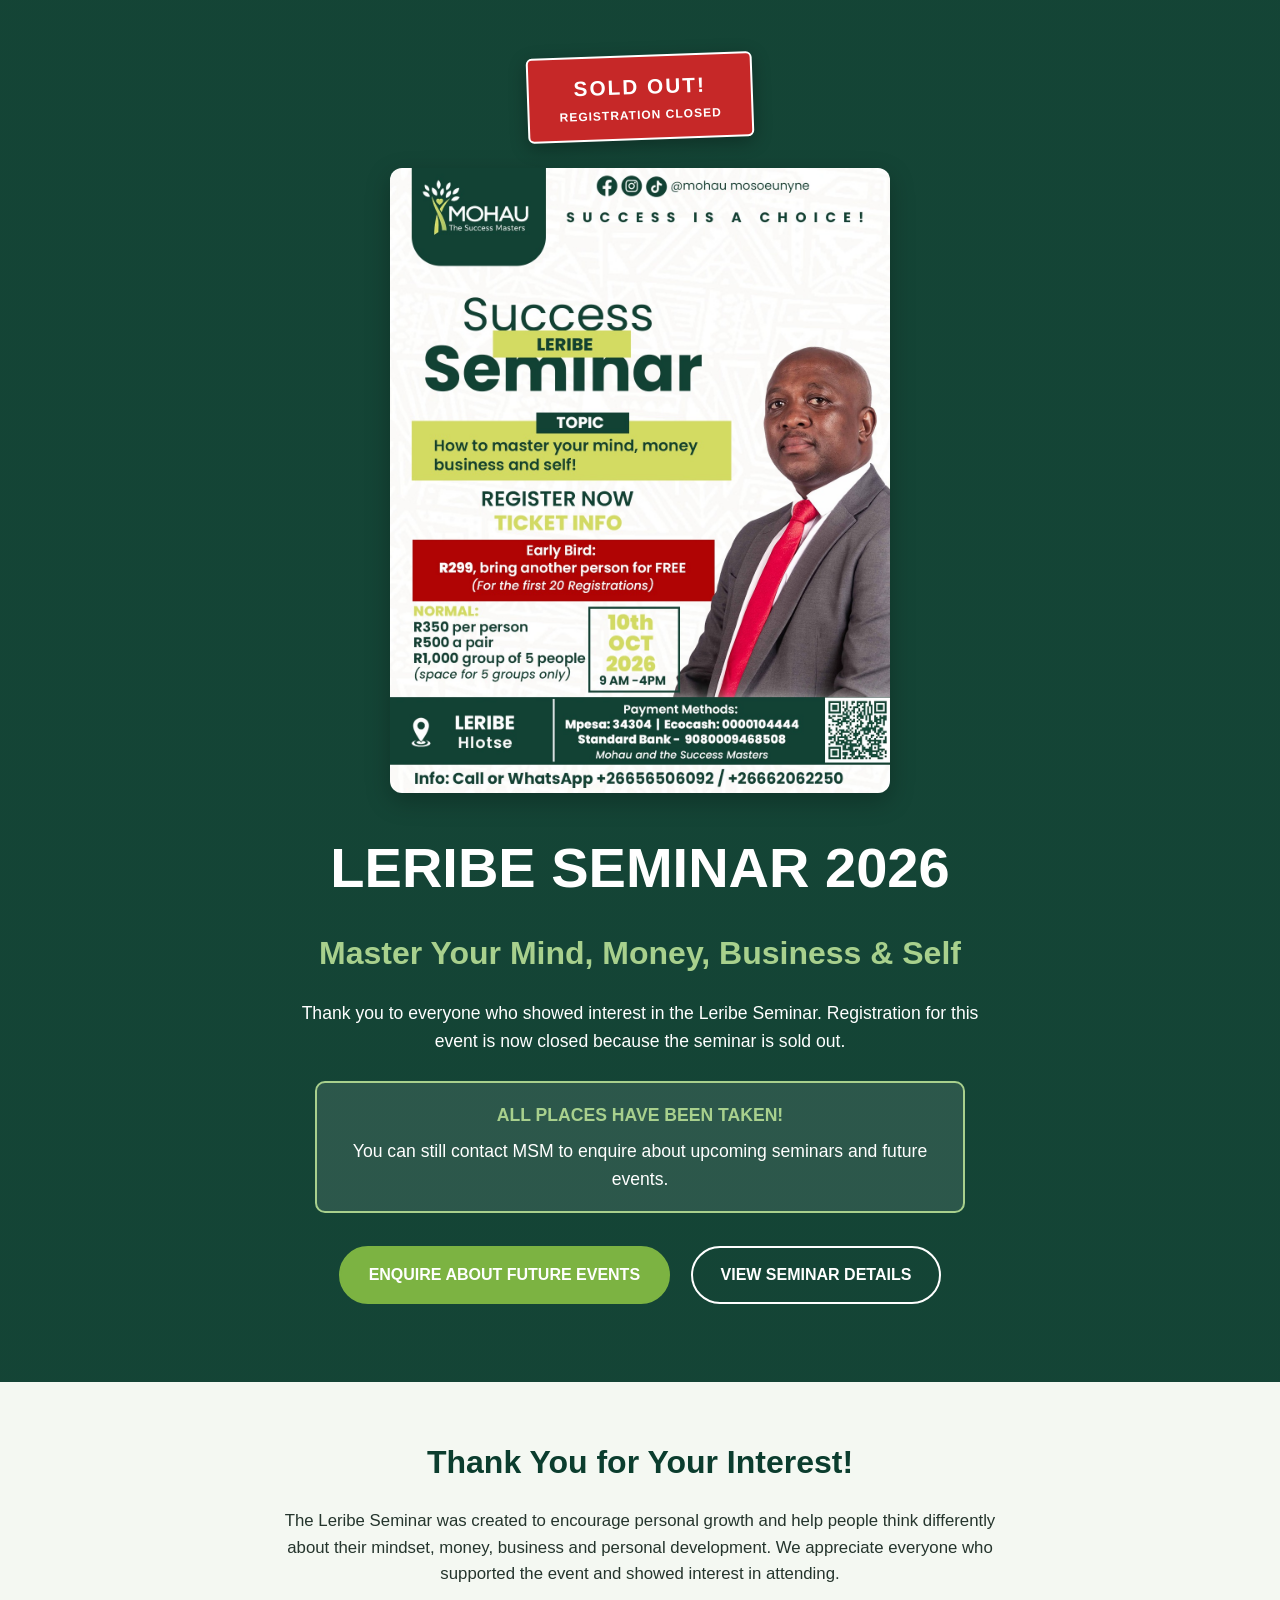
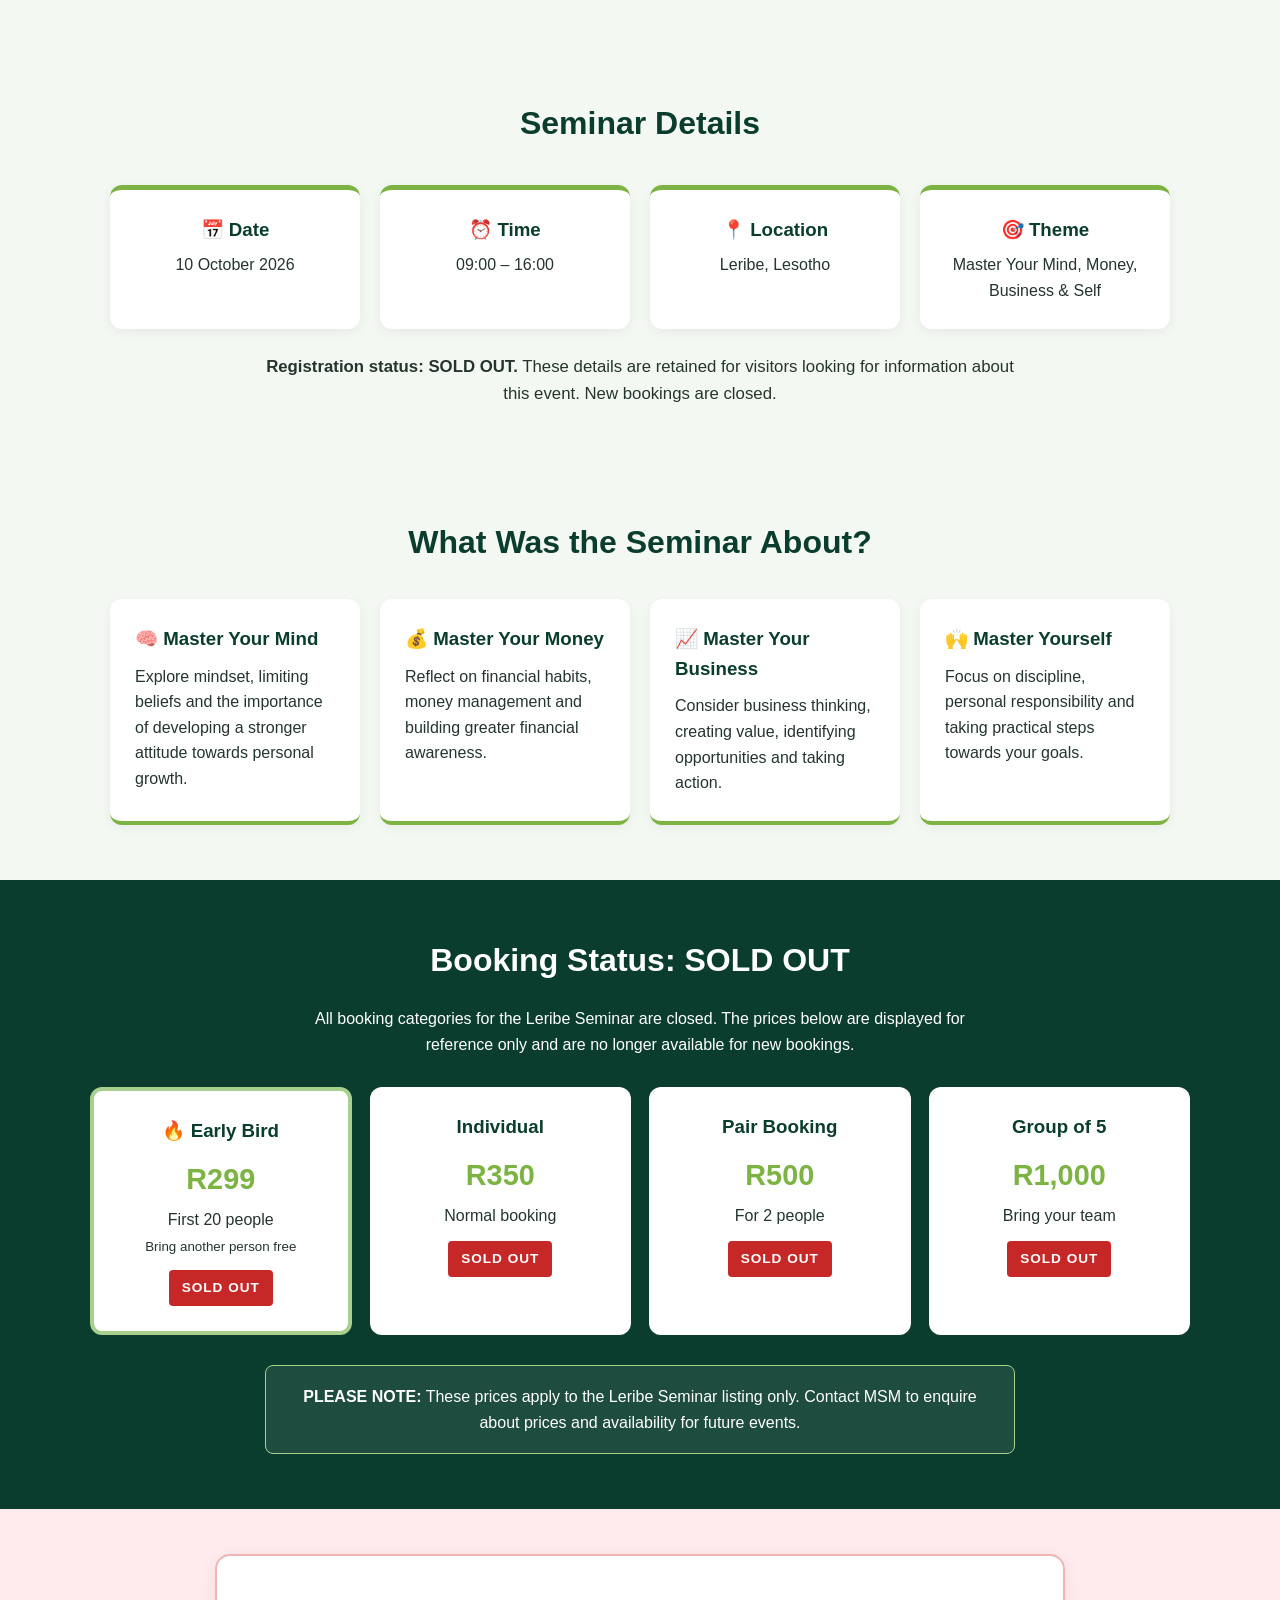
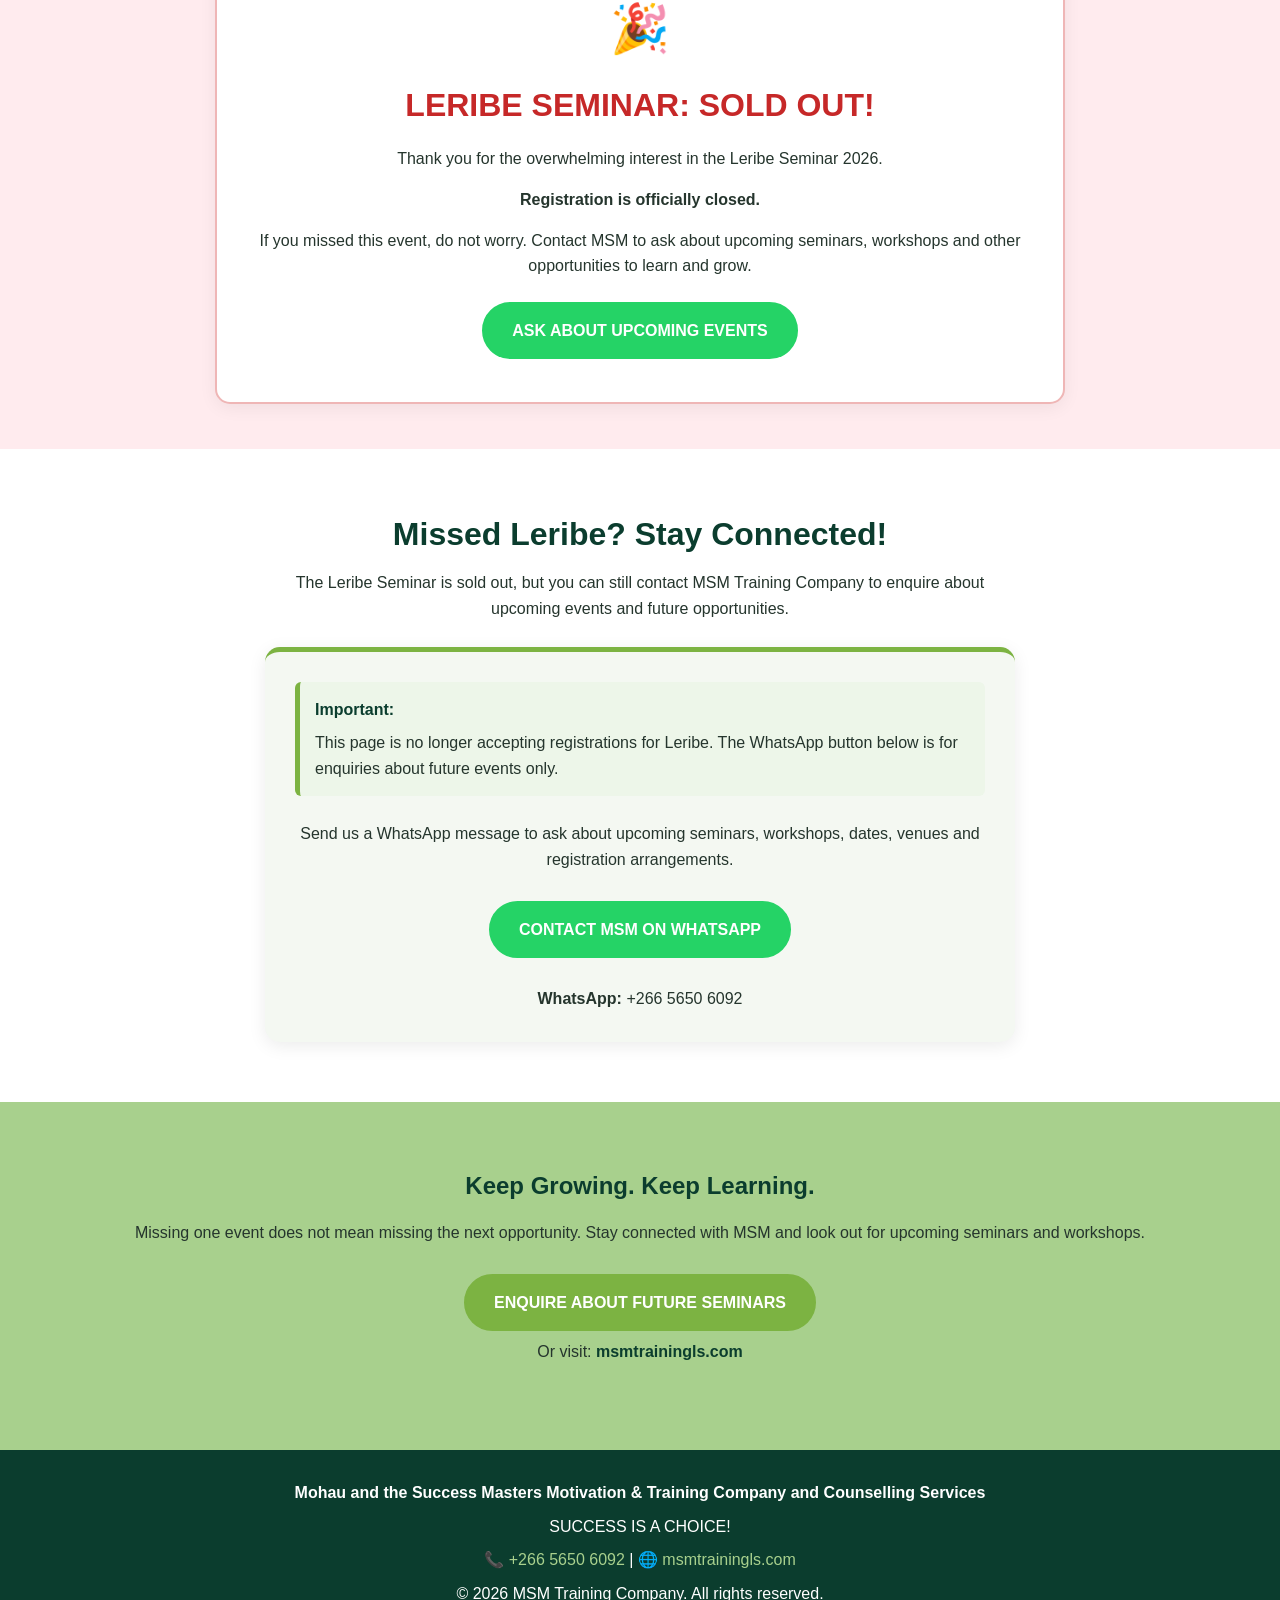
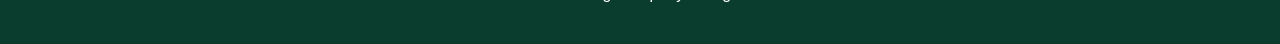
<file: leribe-seminar.html>
<!DOCTYPE html>
<html lang="en">
<head>
    <meta charset="UTF-8">
    <meta name="viewport" content="width=device-width, initial-scale=1.0">

    <meta
        name="description"
        content="The MSM Training Company Leribe Seminar on 10 October 2026 is sold out. Contact MSM to enquire about upcoming seminars and future events."
    >

    <meta name="theme-color" content="#0B3D2E">

    <title>Leribe Seminar 2026 | SOLD OUT | MSM Training Company</title>

    <style>
        :root {
            --dark-green: #0B3D2E;
            --light-green: #7CB342;
            --soft-green: #A8D08D;
            --white: #ffffff;
            --light-bg: #f4f8f2;
            --text: #25352d;
            --border: #dce8d8;
            --sold-out: #c62828;
            --sold-out-light: #ffebee;
        }

        * {
            margin: 0;
            padding: 0;
            box-sizing: border-box;
        }

        html {
            scroll-behavior: smooth;
            scroll-padding-top: 20px;
        }

        body {
            font-family: Arial, sans-serif;
            color: var(--text);
            line-height: 1.6;
            background: var(--light-bg);
        }

        a {
            text-decoration: none;
        }

        img {
            max-width: 100%;
            height: auto;
        }

        /* =========================
           HERO
        ========================== */

        .hero {
            background: linear-gradient(
                rgba(11, 61, 46, 0.96),
                rgba(11, 61, 46, 0.96)
            );
            color: var(--white);
            text-align: center;
            padding: 55px 20px 70px;
            position: relative;
            overflow: hidden;
        }

        .hero-content {
            max-width: 900px;
            margin: auto;
        }

        .sold-out-badge {
            display: inline-block;
            background: var(--sold-out);
            color: var(--white);
            padding: 13px 30px;
            border-radius: 6px;
            font-size: 1.3rem;
            font-weight: 900;
            letter-spacing: 2px;
            margin-bottom: 28px;
            border: 2px solid var(--white);
            box-shadow: 0 5px 18px rgba(0, 0, 0, 0.3);
            transform: rotate(-2deg);
        }

        .sold-out-subtitle {
            display: block;
            font-size: 0.75rem;
            letter-spacing: 1px;
            margin-top: 3px;
            font-weight: 700;
        }

        .leribe-poster {
            width: 100%;
            max-width: 500px;
            height: auto;
            display: block;
            margin: 0 auto 30px;
            border-radius: 12px;
            box-shadow: 0 8px 25px rgba(0, 0, 0, 0.25);
        }

        .hero h1 {
            font-size: clamp(2rem, 5vw, 3.5rem);
            margin-bottom: 15px;
            text-transform: uppercase;
        }

        .hero h2 {
            color: var(--soft-green);
            font-size: clamp(1.2rem, 3vw, 2rem);
            margin-bottom: 20px;
        }

        .hero p {
            max-width: 700px;
            margin: 0 auto 25px;
            font-size: 1.1rem;
        }

        .hero-notice {
            max-width: 650px;
            margin: 25px auto;
            padding: 18px;
            background: rgba(255, 255, 255, 0.1);
            border: 2px solid var(--soft-green);
            border-radius: 10px;
        }

        .hero-notice strong {
            color: var(--soft-green);
            font-size: 1.1rem;
        }

        /* =========================
           BUTTONS
        ========================== */

        .btn {
            display: inline-block;
            background: var(--light-green);
            color: var(--white);
            padding: 14px 28px;
            border-radius: 30px;
            font-weight: bold;
            margin: 8px;
            border: 2px solid var(--light-green);
            transition: 0.3s;
            cursor: pointer;
            text-align: center;
        }

        .btn:hover {
            background: var(--soft-green);
            border-color: var(--soft-green);
            color: var(--dark-green);
        }

        .btn-outline {
            background: transparent;
            border: 2px solid var(--white);
            color: var(--white);
        }

        .btn-outline:hover {
            background: var(--white);
            color: var(--dark-green);
        }

        .btn-whatsapp {
            background: #25D366;
            border-color: #25D366;
            color: var(--white);
        }

        .btn-whatsapp:hover {
            background: #1DA851;
            border-color: #1DA851;
            color: var(--white);
        }

        /* =========================
           GENERAL SECTIONS
        ========================== */

        .section {
            padding: 55px 20px;
            max-width: 1100px;
            margin: auto;
        }

        .section h2 {
            color: var(--dark-green);
            text-align: center;
            font-size: 2rem;
            margin-bottom: 20px;
        }

        .intro {
            text-align: center;
            max-width: 750px;
            margin: auto;
            font-size: 1.05rem;
        }

        /* =========================
           EVENT DETAILS
        ========================== */

        .details {
            display: grid;
            grid-template-columns: repeat(
                auto-fit,
                minmax(210px, 1fr)
            );
            gap: 20px;
            margin-top: 35px;
        }

        .detail-card {
            background: var(--white);
            padding: 25px;
            text-align: center;
            border-radius: 12px;
            border-top: 5px solid var(--light-green);
            box-shadow: 0 3px 12px rgba(0, 0, 0, 0.06);
        }

        .detail-card h3 {
            color: var(--dark-green);
            margin-bottom: 8px;
        }

        /* =========================
           TOPICS
        ========================== */

        .topics {
            display: grid;
            grid-template-columns: repeat(
                auto-fit,
                minmax(220px, 1fr)
            );
            gap: 20px;
            margin-top: 30px;
        }

        .topic {
            background: var(--white);
            padding: 25px;
            border-radius: 12px;
            box-shadow: 0 3px 12px rgba(0, 0, 0, 0.05);
            border-bottom: 4px solid var(--light-green);
        }

        .topic h3 {
            color: var(--dark-green);
            margin-bottom: 10px;
        }

        /* =========================
           PRICING
        ========================== */

        .pricing {
            max-width: none;
            background: var(--dark-green);
            color: var(--white);
            text-align: center;
        }

        .pricing h2 {
            color: var(--white);
        }

        .price-intro {
            max-width: 700px;
            margin: 0 auto;
        }

        .price-grid {
            max-width: 1100px;
            margin: 30px auto 0;
            display: grid;
            grid-template-columns: repeat(
                auto-fit,
                minmax(190px, 1fr)
            );
            gap: 18px;
        }

        .price-card {
            background: var(--white);
            color: var(--text);
            padding: 25px 15px;
            border-radius: 12px;
            position: relative;
            overflow: hidden;
        }

        .price-card h3 {
            color: var(--dark-green);
            margin-bottom: 10px;
        }

        .price {
            font-size: 1.8rem;
            font-weight: bold;
            color: var(--light-green);
            margin-bottom: 5px;
        }

        .early-bird {
            border: 4px solid var(--soft-green);
        }

        .sold-out-label {
            display: inline-block;
            background: var(--sold-out);
            color: var(--white);
            padding: 7px 13px;
            border-radius: 4px;
            font-size: 0.85rem;
            font-weight: 900;
            letter-spacing: 1px;
            margin-top: 12px;
        }

        .pricing-notice {
            max-width: 750px;
            margin: 30px auto 0;
            padding: 18px;
            border: 1px solid var(--soft-green);
            border-radius: 8px;
            color: var(--white);
            background: rgba(255, 255, 255, 0.08);
        }

        /* =========================
           SOLD-OUT NOTICE
        ========================== */

        .sold-out-section {
            background: var(--sold-out-light);
            padding: 45px 20px;
        }

        .sold-out-container {
            max-width: 850px;
            margin: auto;
            text-align: center;
            border: 2px solid #efb6b6;
            background: var(--white);
            padding: 35px 25px;
            border-radius: 15px;
            box-shadow: 0 4px 18px rgba(0, 0, 0, 0.06);
        }

        .sold-out-container h2 {
            color: var(--sold-out);
            font-size: 2rem;
            margin-bottom: 15px;
        }

        .sold-out-container p {
            margin-bottom: 15px;
        }

        .sold-out-icon {
            display: block;
            font-size: 3rem;
            margin-bottom: 12px;
        }

        /* =========================
           FUTURE EVENT ENQUIRY
        ========================== */

        .registration-section {
            background: var(--white);
            padding: 60px 20px;
        }

        .registration-container {
            max-width: 750px;
            margin: auto;
            text-align: center;
        }

        .registration-container h2 {
            color: var(--dark-green);
            margin-bottom: 10px;
            font-size: 2rem;
        }

        .registration-intro {
            margin-bottom: 25px;
        }

        .enquiry-card {
            background: var(--light-bg);
            padding: 30px;
            border-radius: 15px;
            box-shadow: 0 4px 18px rgba(0, 0, 0, 0.08);
            border-top: 5px solid var(--light-green);
        }

        .enquiry-card p {
            margin-bottom: 20px;
        }

        .enquiry-note {
            background: #edf6e9;
            border-left: 5px solid var(--light-green);
            padding: 15px;
            margin-bottom: 25px;
            border-radius: 6px;
            text-align: left;
        }

        .enquiry-note strong {
            color: var(--dark-green);
        }

        /* =========================
           CTA
        ========================== */

        .cta {
            background: var(--soft-green);
            text-align: center;
            padding: 65px 20px;
        }

        .cta h2 {
            color: var(--dark-green);
            margin-bottom: 15px;
        }

        .cta p {
            margin-bottom: 20px;
        }

        .website-link {
            color: var(--dark-green);
            font-weight: bold;
        }

        /* =========================
           FOOTER
        ========================== */

        footer {
            background: var(--dark-green);
            color: var(--white);
            text-align: center;
            padding: 30px 20px;
        }

        footer p {
            margin-bottom: 8px;
        }

        footer a {
            color: var(--soft-green);
        }

        footer a:hover {
            color: var(--white);
            text-decoration: underline;
        }

        /* =========================
           MOBILE
        ========================== */

        @media (max-width: 600px) {

            .hero {
                padding: 35px 15px 50px;
            }

            .section {
                padding: 40px 15px;
            }

            .registration-section {
                padding: 40px 15px;
            }

            .enquiry-card {
                padding: 20px;
            }

            .hero h1 {
                font-size: 2rem;
            }

            .hero h2 {
                font-size: 1.2rem;
            }

            .btn {
                display: block;
                width: 100%;
                margin: 10px 0;
            }

            .sold-out-badge {
                font-size: 1.05rem;
                padding: 11px 22px;
            }

            .sold-out-container h2 {
                font-size: 1.6rem;
            }
        }

        /* =========================
           ACCESSIBILITY
        ========================== */

        a:focus-visible {
            outline: 3px solid var(--light-green);
            outline-offset: 4px;
        }
    </style>
</head>

<body>

    <!-- =========================
         HERO
    ========================== -->

    <header class="hero">

        <div class="hero-content">

            <div class="sold-out-badge" role="status">
                SOLD OUT!
                <span class="sold-out-subtitle">
                    REGISTRATION CLOSED
                </span>
            </div>

            <img
                src="images/leribe.jpeg"
                alt="Leribe Seminar 2026 poster"
                class="leribe-poster"
            >

            <h1>Leribe Seminar 2026</h1>

            <h2>Master Your Mind, Money, Business &amp; Self</h2>

            <p>
                Thank you to everyone who showed interest in the
                Leribe Seminar. Registration for this event is now
                closed because the seminar is sold out.
            </p>

            <div class="hero-notice">
                <strong>ALL PLACES HAVE BEEN TAKEN!</strong>
                <p style="margin: 8px 0 0;">
                    You can still contact MSM to enquire about
                    upcoming seminars and future events.
                </p>
            </div>

            <a
                href="#future-events"
                class="btn"
            >
                ENQUIRE ABOUT FUTURE EVENTS
            </a>

            <a
                href="#details"
                class="btn btn-outline"
            >
                VIEW SEMINAR DETAILS
            </a>

        </div>

    </header>


    <!-- =========================
         INTRODUCTION
    ========================== -->

    <section class="section">

        <h2>Thank You for Your Interest!</h2>

        <p class="intro">
            The Leribe Seminar was created to encourage personal
            growth and help people think differently about their
            mindset, money, business and personal development.
            We appreciate everyone who supported the event and
            showed interest in attending.
        </p>

    </section>


    <!-- =========================
         EVENT DETAILS
    ========================== -->

    <section class="section" id="details">

        <h2>Seminar Details</h2>

        <div class="details">

            <div class="detail-card">
                <h3>📅 Date</h3>
                <p>10 October 2026</p>
            </div>

            <div class="detail-card">
                <h3>⏰ Time</h3>
                <p>09:00 – 16:00</p>
            </div>

            <div class="detail-card">
                <h3>📍 Location</h3>
                <p>Leribe, Lesotho</p>
            </div>

            <div class="detail-card">
                <h3>🎯 Theme</h3>
                <p>
                    Master Your Mind, Money, Business &amp; Self
                </p>
            </div>

        </div>

        <p class="intro" style="margin-top: 25px;">
            <strong>Registration status: SOLD OUT.</strong>
            These details are retained for visitors looking for
            information about this event. New bookings are closed.
        </p>

    </section>


    <!-- =========================
         WHAT THE SEMINAR COVERED
    ========================== -->

    <section class="section">

        <h2>What Was the Seminar About?</h2>

        <div class="topics">

            <div class="topic">
                <h3>🧠 Master Your Mind</h3>

                <p>
                    Explore mindset, limiting beliefs and the
                    importance of developing a stronger attitude
                    towards personal growth.
                </p>
            </div>

            <div class="topic">
                <h3>💰 Master Your Money</h3>

                <p>
                    Reflect on financial habits, money management
                    and building greater financial awareness.
                </p>
            </div>

            <div class="topic">
                <h3>📈 Master Your Business</h3>

                <p>
                    Consider business thinking, creating value,
                    identifying opportunities and taking action.
                </p>
            </div>

            <div class="topic">
                <h3>🙌 Master Yourself</h3>

                <p>
                    Focus on discipline, personal responsibility
                    and taking practical steps towards your goals.
                </p>
            </div>

        </div>

    </section>


    <!-- =========================
         PRICING INFORMATION
    ========================== -->

    <section class="section pricing">

        <h2>Booking Status: SOLD OUT</h2>

        <p class="price-intro">
            All booking categories for the Leribe Seminar are
            closed. The prices below are displayed for reference
            only and are no longer available for new bookings.
        </p>

        <div class="price-grid">

            <div class="price-card early-bird">

                <h3>🔥 Early Bird</h3>

                <p class="price">R299</p>

                <p>First 20 people</p>

                <small>Bring another person free</small>

                <br>

                <span class="sold-out-label">
                    SOLD OUT
                </span>

            </div>

            <div class="price-card">

                <h3>Individual</h3>

                <p class="price">R350</p>

                <p>Normal booking</p>

                <span class="sold-out-label">
                    SOLD OUT
                </span>

            </div>

            <div class="price-card">

                <h3>Pair Booking</h3>

                <p class="price">R500</p>

                <p>For 2 people</p>

                <span class="sold-out-label">
                    SOLD OUT
                </span>

            </div>

            <div class="price-card">

                <h3>Group of 5</h3>

                <p class="price">R1,000</p>

                <p>Bring your team</p>

                <span class="sold-out-label">
                    SOLD OUT
                </span>

            </div>

        </div>

        <div class="pricing-notice">
            <strong>PLEASE NOTE:</strong>
            These prices apply to the Leribe Seminar listing only.
            Contact MSM to enquire about prices and availability
            for future events.
        </div>

    </section>


    <!-- =========================
         SOLD-OUT ANNOUNCEMENT
    ========================== -->

    <section class="sold-out-section">

        <div class="sold-out-container">

            <span class="sold-out-icon" aria-hidden="true">
                🎉
            </span>

            <h2>LERIBE SEMINAR: SOLD OUT!</h2>

            <p>
                Thank you for the overwhelming interest in the
                Leribe Seminar 2026.
            </p>

            <p>
                <strong>
                    Registration is officially closed.
                </strong>
            </p>

            <p>
                If you missed this event, do not worry.
                Contact MSM to ask about upcoming seminars,
                workshops and other opportunities to learn and grow.
            </p>

            <a
                href="https://wa.me/26656506092?text=Hello%20MSM%20Training%20Company%2C%20I%20saw%20that%20the%20Leribe%20Seminar%202026%20is%20sold%20out.%20Please%20inform%20me%20about%20your%20upcoming%20events."
                class="btn btn-whatsapp"
                target="_blank"
                rel="noopener noreferrer"
            >
                ASK ABOUT UPCOMING EVENTS
            </a>

        </div>

    </section>


    <!-- =========================
         FUTURE EVENT ENQUIRIES
    ========================== -->

    <section
        class="registration-section"
        id="future-events"
    >

        <div class="registration-container">

            <h2>Missed Leribe? Stay Connected!</h2>

            <p class="registration-intro">
                The Leribe Seminar is sold out, but you can still
                contact MSM Training Company to enquire about
                upcoming events and future opportunities.
            </p>

            <div class="enquiry-card">

                <div class="enquiry-note">

                    <strong>Important:</strong>

                    <p style="margin: 8px 0 0;">
                        This page is no longer accepting registrations
                        for Leribe. The WhatsApp button below is for
                        enquiries about future events only.
                    </p>

                </div>

                <p>
                    Send us a WhatsApp message to ask about upcoming
                    seminars, workshops, dates, venues and registration
                    arrangements.
                </p>

                <a
                    href="https://wa.me/26656506092?text=Hello%20MSM%20Training%20Company%2C%20I%20missed%20the%20Leribe%20Seminar.%20Please%20share%20information%20about%20your%20upcoming%20seminars%20and%20workshops."
                    class="btn btn-whatsapp"
                    target="_blank"
                    rel="noopener noreferrer"
                >
                    CONTACT MSM ON WHATSAPP
                </a>

                <p style="margin-top: 20px; margin-bottom: 0;">
                    <strong>WhatsApp:</strong> +266 5650 6092
                </p>

            </div>

        </div>

    </section>


    <!-- =========================
         FINAL CTA
    ========================== -->

    <section class="cta">

        <h2>Keep Growing. Keep Learning.</h2>

        <p>
            Missing one event does not mean missing the next
            opportunity. Stay connected with MSM and look out
            for upcoming seminars and workshops.
        </p>

        <a
            href="https://wa.me/26656506092?text=Hello%20MSM%2C%20please%20keep%20me%20informed%20about%20upcoming%20seminars%20and%20workshops."
            class="btn"
            target="_blank"
            rel="noopener noreferrer"
        >
            ENQUIRE ABOUT FUTURE SEMINARS
        </a>

        <p>
            Or visit:

            <a
                href="https://msmtrainingls.com"
                target="_blank"
                rel="noopener noreferrer"
                class="website-link"
            >
                msmtrainingls.com
            </a>
        </p>

    </section>


    <!-- =========================
         FOOTER
    ========================== -->

    <footer>

        <p>
            <strong>
                Mohau and the Success Masters Motivation &amp;
                Training Company and Counselling Services
            </strong>
        </p>

        <p>
            SUCCESS IS A CHOICE!
        </p>

        <p>
            📞
            <a
                href="https://wa.me/26656506092"
                target="_blank"
                rel="noopener noreferrer"
            >
                +266 5650 6092
            </a>
            |
            🌐
            <a
                href="https://msmtrainingls.com"
                target="_blank"
                rel="noopener noreferrer"
            >
                msmtrainingls.com
            </a>
        </p>

        <p>
            &copy; <span id="currentYear">2026</span>
            MSM Training Company.
            All rights reserved.
        </p>

    </footer>


    <!-- =========================
         JAVASCRIPT
    ========================== -->

    <script>
        document.addEventListener("DOMContentLoaded", function () {

            // Update the footer year automatically.
            var yearElement = document.getElementById("currentYear");

            if (yearElement) {
                yearElement.textContent = new Date().getFullYear();
            }

            // No registration form is active because the seminar is sold out.
            // WhatsApp links are available only for future-event enquiries.

        });
    </script>

</body>
</html>
</file>
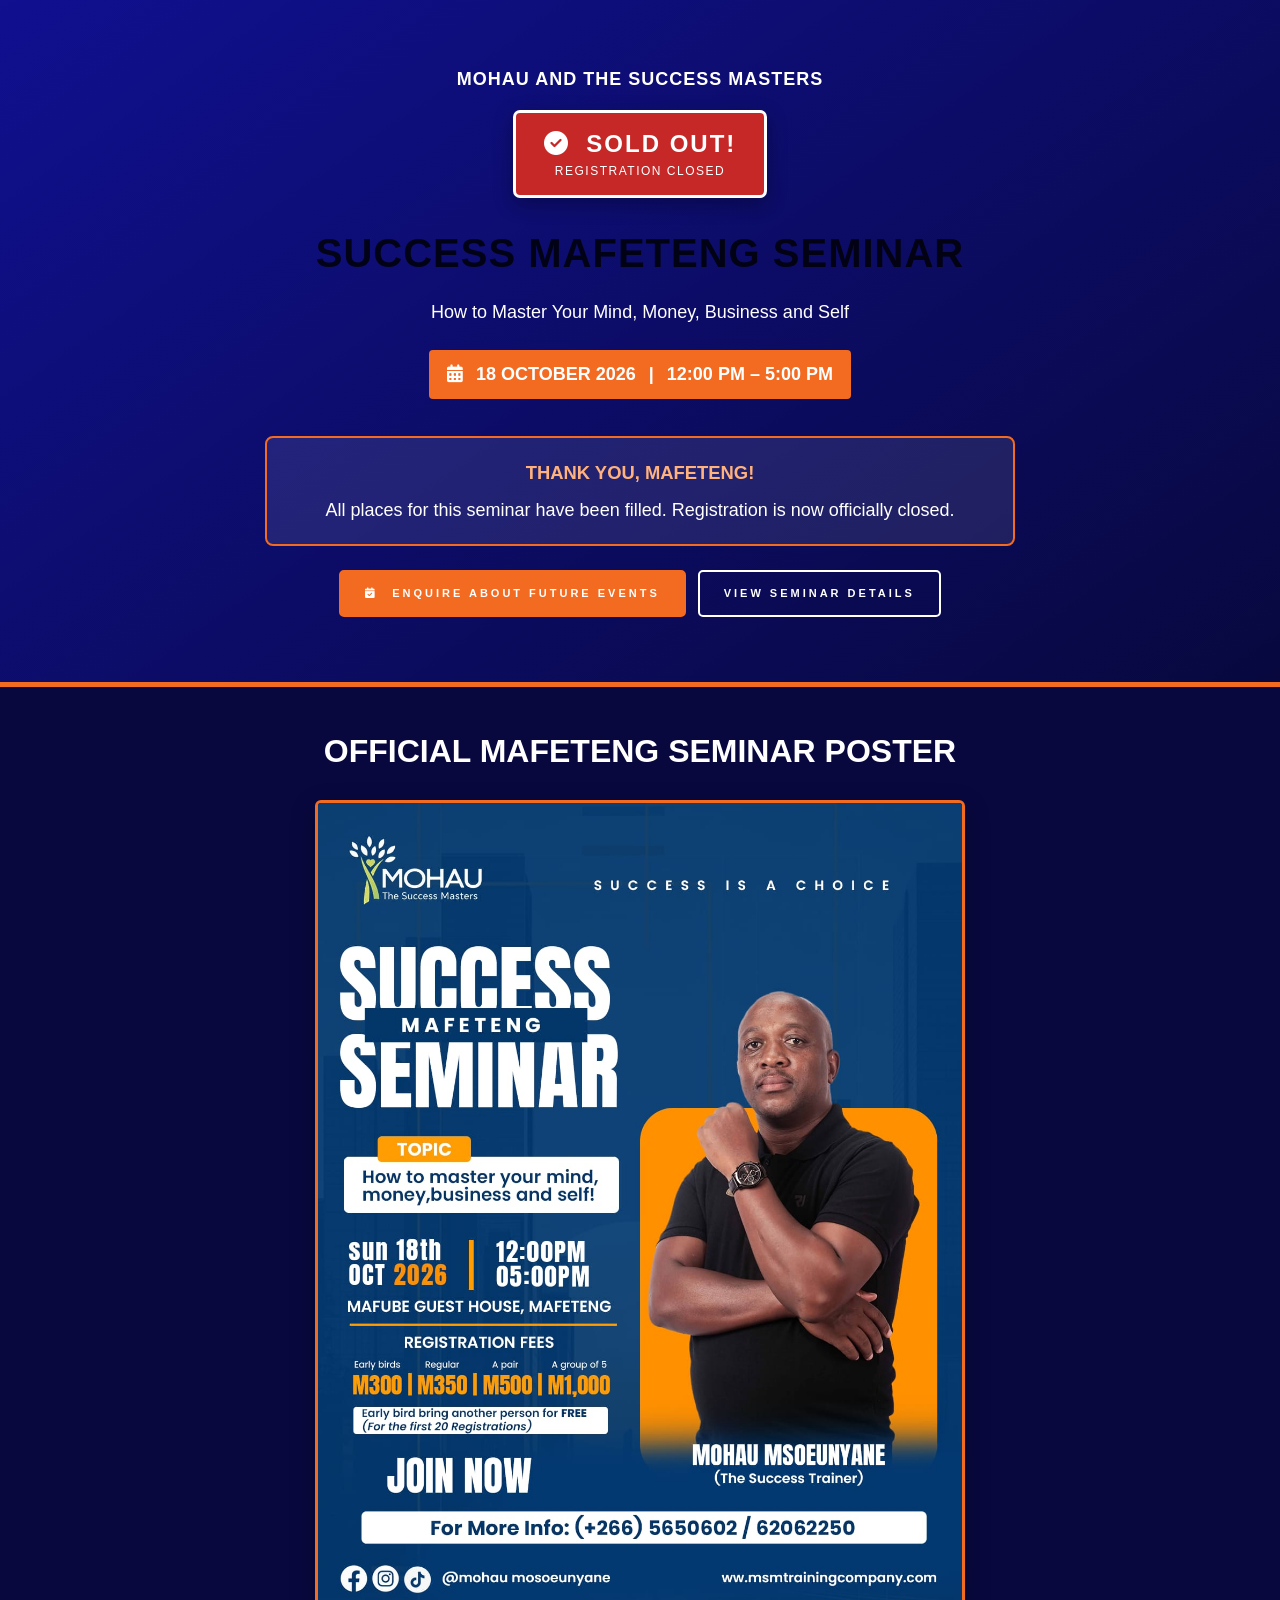
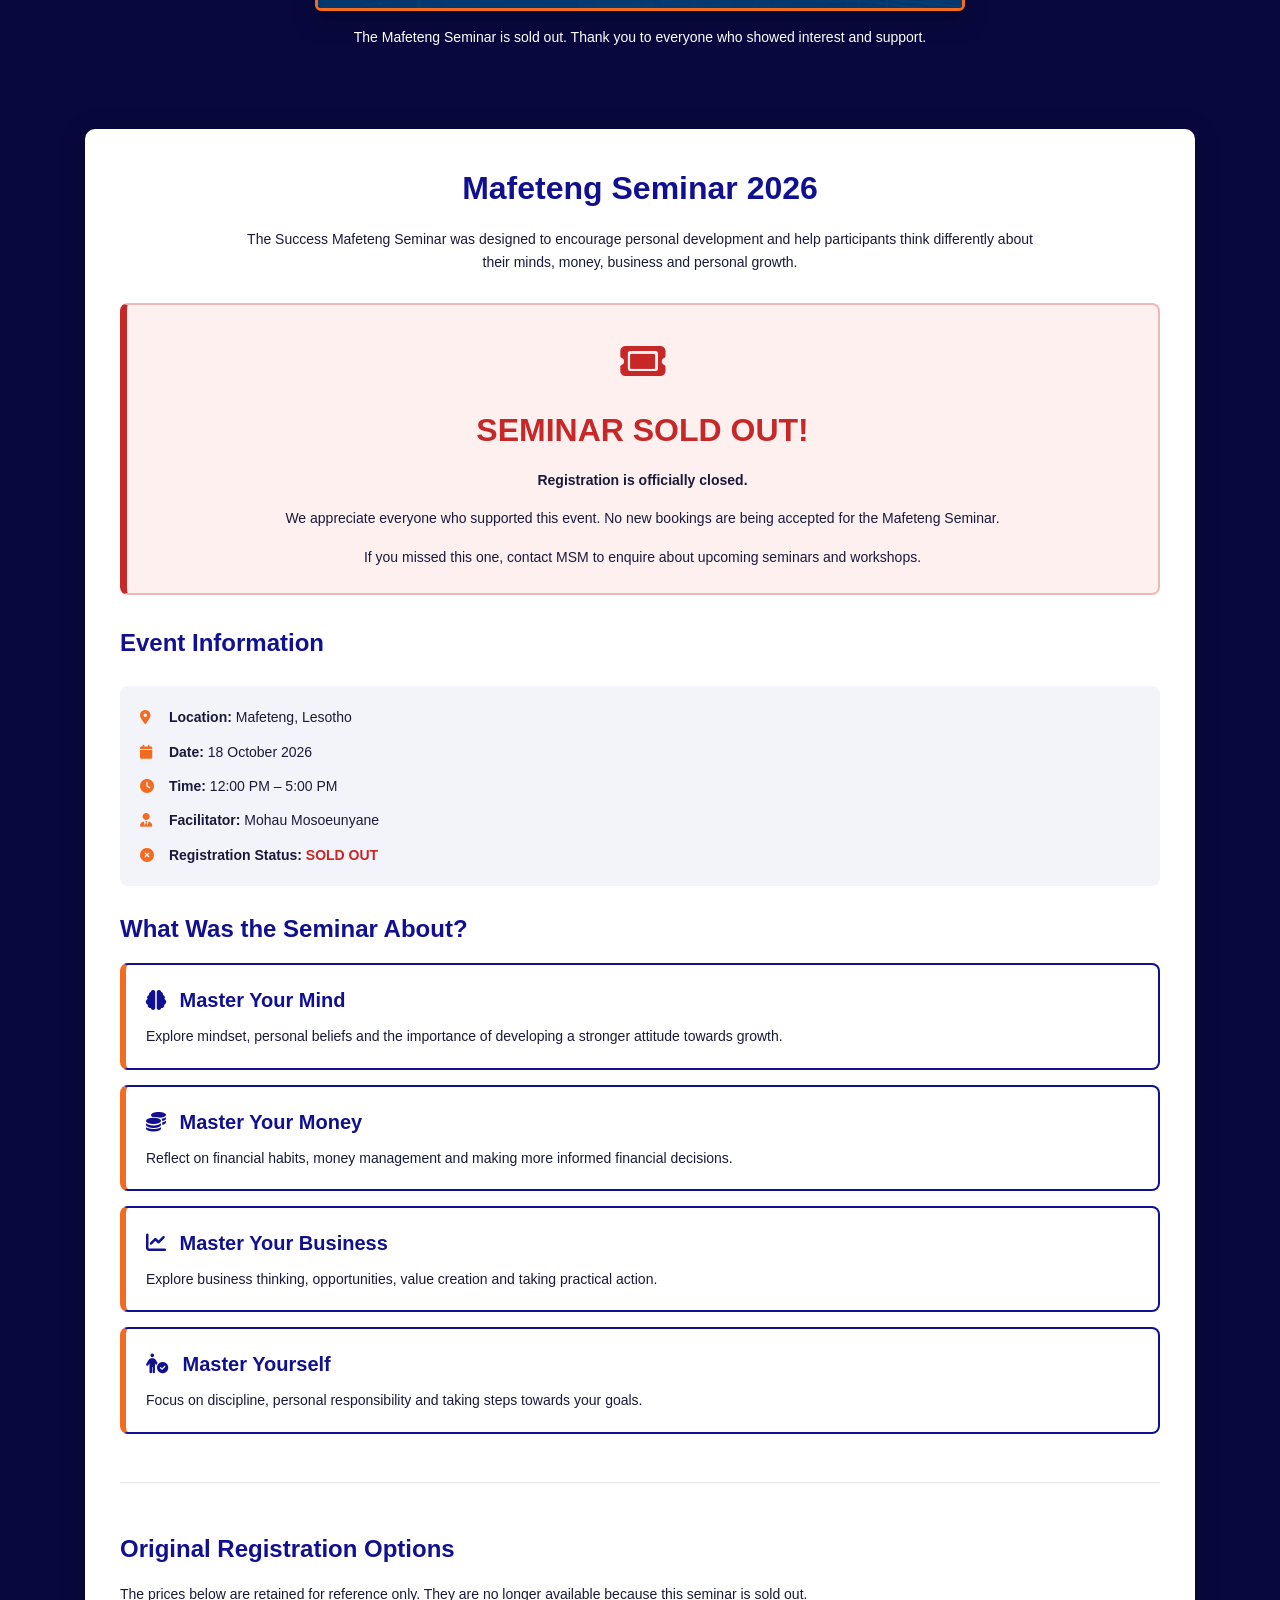
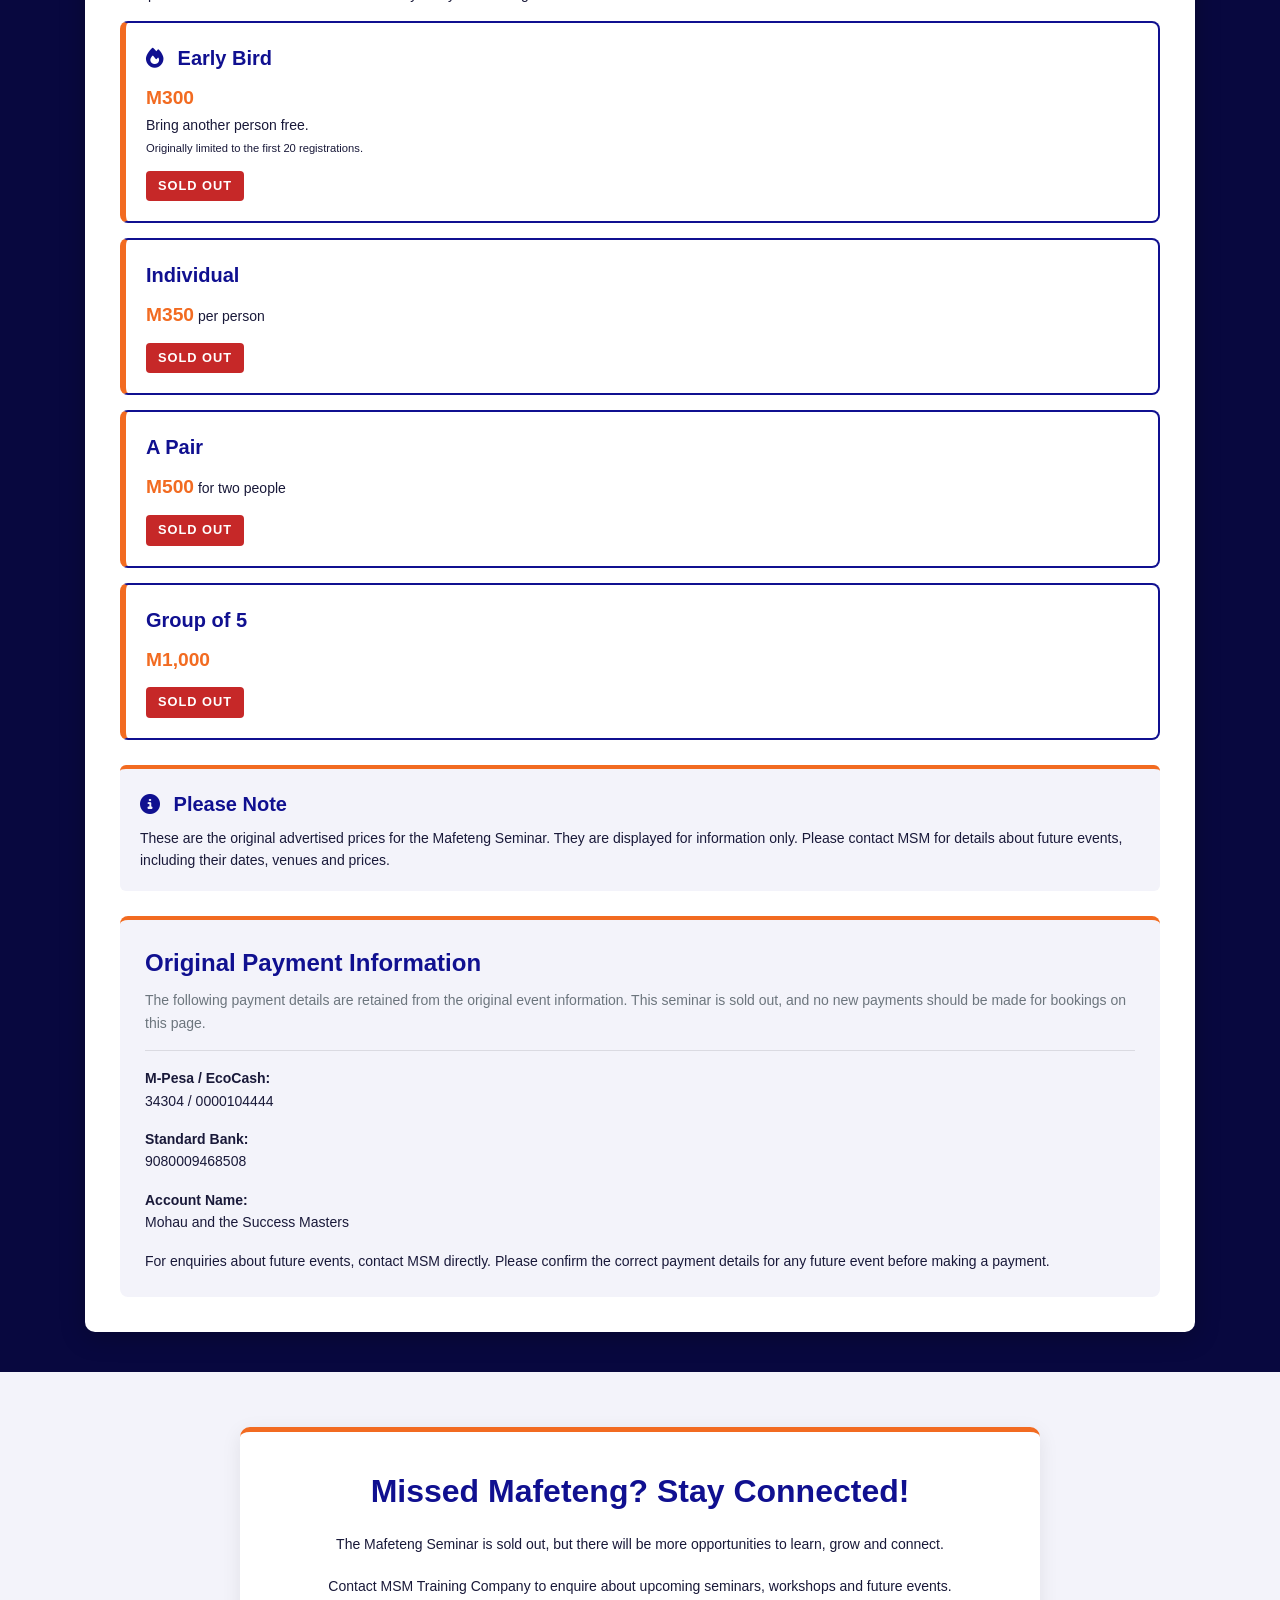
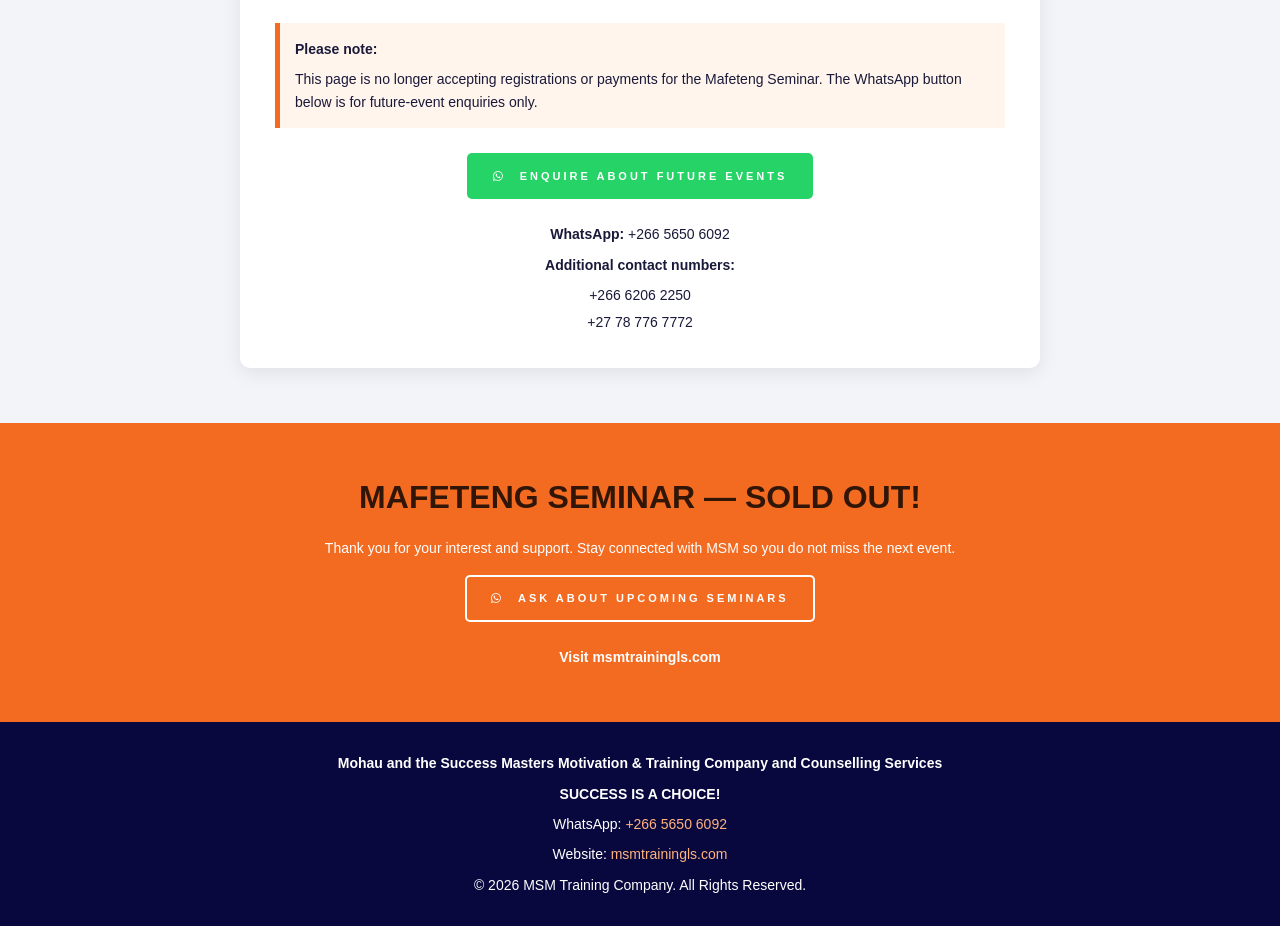
<file: mafeteng.html>
<!DOCTYPE html>
<html lang="en">
<head>
    <meta charset="UTF-8">
    <meta name="viewport" content="width=device-width, initial-scale=1.0">

    <title>Mafeteng Seminar 2026 | SOLD OUT | MSM Training</title>

    <meta
        name="description"
        content="The MSM Training Company Mafeteng Seminar is sold out. Registration is closed. Contact MSM to enquire about upcoming seminars and workshops."
    >

    <meta name="theme-color" content="#08083F">

    <!-- Bootstrap -->
    <link
        rel="stylesheet"
        href="https://cdn.jsdelivr.net/npm/bootstrap@4.6.2/dist/css/bootstrap.min.css"
    >

    <!-- Font Awesome -->
    <link
        rel="stylesheet"
        href="https://cdnjs.cloudflare.com/ajax/libs/font-awesome/6.5.2/css/all.min.css"
    >

    <!-- MSM Main Styles -->
    <link rel="stylesheet" href="css/style.css">

    <style>
        :root {
            --poster-blue: #101090;
            --poster-navy: #08083F;
            --poster-orange: #F26B21;
            --poster-white: #FFFFFF;
            --poster-light: #F3F3FA;
            --poster-text: #191939;
            --sold-out-red: #C62828;
            --sold-out-light: #FFF0F0;
        }

        * {
            box-sizing: border-box;
        }

        html {
            scroll-behavior: smooth;
            scroll-padding-top: 20px;
        }

        body {
            background: var(--poster-navy);
            color: var(--poster-text);
            font-family: Arial, sans-serif;
            line-height: 1.6;
        }

        a:focus-visible,
        button:focus-visible {
            outline: 3px solid var(--poster-orange);
            outline-offset: 4px;
        }

        /* =========================
           SEMINAR HEADER
        ========================== */

        .seminar-header {
            background: linear-gradient(
                145deg,
                var(--poster-blue),
                var(--poster-navy)
            );
            color: var(--poster-white);
            padding: 65px 20px;
            text-align: center;
            border-bottom: 5px solid var(--poster-orange);
        }

        .seminar-header h1 {
            font-weight: 800;
            margin-bottom: 15px;
            text-transform: uppercase;
            letter-spacing: 1px;
        }

        .seminar-header p {
            font-size: 18px;
            margin-bottom: 12px;
        }

        .seminar-header .event-date {
            display: inline-block;
            background: var(--poster-orange);
            color: var(--poster-white);
            padding: 10px 18px;
            border-radius: 4px;
            font-weight: 700;
            margin-top: 12px;
        }

        .brand-name {
            letter-spacing: 1px;
        }

        /* =========================
           SOLD-OUT BADGE
        ========================== */

        .sold-out-badge {
            display: inline-block;
            background: var(--sold-out-red);
            color: var(--poster-white);
            padding: 15px 28px;
            border: 3px solid var(--poster-white);
            border-radius: 7px;
            font-size: 1.5rem;
            font-weight: 900;
            letter-spacing: 2px;
            line-height: 1.3;
            margin-bottom: 25px;
            box-shadow: 0 6px 20px rgba(0, 0, 0, 0.3);
        }

        .sold-out-badge small {
            display: block;
            font-size: 0.75rem;
            letter-spacing: 1.5px;
            margin-top: 5px;
        }

        .sold-out-notice {
            max-width: 750px;
            margin: 25px auto 0;
            padding: 20px;
            background: rgba(255, 255, 255, 0.09);
            border: 2px solid var(--poster-orange);
            border-radius: 8px;
        }

        .sold-out-notice strong {
            color: #FFB27D;
            font-size: 1.15rem;
        }

        /* =========================
           BUTTONS
        ========================== */

        .btn-future {
            background: var(--poster-orange);
            color: var(--poster-white);
            border: 2px solid var(--poster-orange);
            font-weight: 800;
            padding: 13px 24px;
            border-radius: 5px;
            white-space: normal;
            transition: 0.25s ease;
        }

        .btn-future:hover,
        .btn-future:focus {
            background: var(--poster-white);
            color: var(--poster-blue);
            border-color: var(--poster-white);
        }

        .btn-outline-light-custom {
            background: transparent;
            color: var(--poster-white);
            border: 2px solid var(--poster-white);
            font-weight: 800;
            padding: 13px 24px;
            border-radius: 5px;
        }

        .btn-outline-light-custom:hover,
        .btn-outline-light-custom:focus {
            background: var(--poster-white);
            color: var(--poster-blue);
        }

        .whatsapp-btn {
            background: #25D366;
            color: var(--poster-white);
            border: 2px solid #25D366;
            font-weight: 800;
            padding: 13px 24px;
            border-radius: 5px;
            white-space: normal;
        }

        .whatsapp-btn:hover,
        .whatsapp-btn:focus {
            background: #1DA851;
            border-color: #1DA851;
            color: var(--poster-white);
        }

        /* =========================
           OFFICIAL POSTER
        ========================== */

        .seminar-poster-section {
            background: var(--poster-navy);
            padding: 40px 15px;
            text-align: center;
        }

        .poster-title {
            color: var(--poster-white);
            font-weight: 800;
            margin-bottom: 25px;
        }

        .mafeteng-poster {
            display: block;
            width: 100%;
            max-width: 650px;
            height: auto;
            margin: 0 auto;
            border: 3px solid var(--poster-orange);
            border-radius: 6px;
            box-shadow: 0 8px 25px rgba(0, 0, 0, 0.3);
        }

        .poster-caption {
            color: var(--poster-white);
            margin-top: 15px;
            font-size: 14px;
        }

        .poster-error {
            max-width: 650px;
            margin: 20px auto;
            padding: 20px;
            background: var(--poster-white);
            color: #8B1E1E;
            border: 2px solid var(--poster-orange);
            border-radius: 6px;
            overflow-wrap: anywhere;
        }

        /* =========================
           GENERAL CONTENT
        ========================== */

        .seminar-card {
            background: var(--poster-white);
            color: var(--poster-text);
            padding: 35px;
            border-radius: 10px;
            box-shadow: 0 5px 25px rgba(0, 0, 0, 0.25);
            margin-top: 25px;
            margin-bottom: 40px;
        }

        .register-title {
            color: var(--poster-blue);
            font-weight: 800;
        }

        .intro-text {
            max-width: 800px;
            margin: 0 auto;
        }

        .seminar-info {
            margin: 25px 0;
            padding: 20px;
            background: var(--poster-light);
            border-radius: 8px;
        }

        .seminar-info p {
            margin-bottom: 12px;
        }

        .seminar-info p:last-child {
            margin-bottom: 0;
        }

        .seminar-info i {
            color: var(--poster-orange);
            width: 25px;
        }

        /* =========================
           SOLD-OUT ANNOUNCEMENT
        ========================== */

        .sold-out-panel {
            background: var(--sold-out-light);
            border: 2px solid #F0B7B7;
            border-left: 7px solid var(--sold-out-red);
            border-radius: 8px;
            padding: 25px;
            margin: 30px 0;
            text-align: center;
        }

        .sold-out-panel h2 {
            color: var(--sold-out-red);
            font-weight: 900;
            margin-bottom: 15px;
        }

        .sold-out-panel p:last-child {
            margin-bottom: 0;
        }

        .sold-out-icon {
            font-size: 2.5rem;
            color: var(--sold-out-red);
            margin-bottom: 12px;
        }

        /* =========================
           PRICES
        ========================== */

        .price-box {
            background: var(--poster-white);
            border: 2px solid var(--poster-blue);
            border-left: 6px solid var(--poster-orange);
            border-radius: 8px;
            padding: 20px;
            margin-bottom: 15px;
            position: relative;
        }

        .price-box h5 {
            color: var(--poster-blue);
            font-weight: 800;
            margin-bottom: 10px;
        }

        .price-amount {
            color: var(--poster-orange);
            font-size: 1.2rem;
            font-weight: 800;
        }

        .price-status {
            display: inline-block;
            background: var(--sold-out-red);
            color: var(--poster-white);
            padding: 5px 12px;
            border-radius: 4px;
            font-size: 0.8rem;
            font-weight: 900;
            letter-spacing: 1px;
            margin-top: 12px;
        }

        .pricing-note {
            background: var(--poster-light);
            border-top: 4px solid var(--poster-orange);
            border-radius: 6px;
            padding: 20px;
            margin-top: 25px;
        }

        /* =========================
           FUTURE EVENTS
        ========================== */

        .future-events-section {
            background: var(--poster-light);
            padding: 55px 20px;
        }

        .future-events-card {
            max-width: 800px;
            margin: auto;
            background: var(--poster-white);
            border-radius: 10px;
            padding: 35px;
            text-align: center;
            box-shadow: 0 5px 20px rgba(0, 0, 0, 0.08);
            border-top: 5px solid var(--poster-orange);
        }

        .future-events-card h2 {
            color: var(--poster-blue);
            font-weight: 800;
            margin-bottom: 18px;
        }

        .future-events-card p {
            margin-bottom: 20px;
        }

        .future-events-note {
            background: #FFF5ED;
            border-left: 5px solid var(--poster-orange);
            padding: 15px;
            text-align: left;
            margin: 25px 0;
        }

        /* =========================
           PAYMENT INFORMATION
        ========================== */

        .payment-box {
            background: var(--poster-light);
            color: var(--poster-text);
            padding: 25px;
            border-radius: 8px;
            margin-top: 25px;
            border-top: 4px solid var(--poster-orange);
            overflow-wrap: anywhere;
        }

        .payment-box h4 {
            color: var(--poster-blue);
            font-weight: 800;
        }

        .payment-box p:last-child {
            margin-bottom: 0;
        }

        /* =========================
           FOOTER
        ========================== */

        footer {
            background: var(--poster-navy);
            color: var(--poster-white);
            padding: 30px 0;
            margin-top: 0;
            text-align: center;
            border-top: 4px solid var(--poster-orange);
        }

        footer p {
            margin-bottom: 8px;
        }

        footer a {
            color: #FFB27D;
        }

        footer a:hover {
            color: var(--poster-white);
            text-decoration: underline;
        }

        /* =========================
           MOBILE
        ========================== */

        @media (max-width: 576px) {
            .seminar-header {
                padding: 45px 15px;
            }

            .seminar-header h1 {
                font-size: 29px;
            }

            .seminar-header p {
                font-size: 16px;
            }

            .seminar-poster-section {
                padding: 25px 10px;
            }

            .poster-title {
                font-size: 23px;
            }

            .seminar-card {
                padding: 25px 18px;
            }

            .sold-out-badge {
                font-size: 1.2rem;
                padding: 12px 20px;
            }

            .sold-out-notice {
                padding: 15px;
            }

            .sold-out-panel {
                padding: 20px 15px;
            }

            .future-events-card {
                padding: 25px 18px;
            }

            .btn-future,
            .btn-outline-light-custom,
            .whatsapp-btn {
                display: block;
                width: 100%;
                margin: 10px 0;
            }
        }
    </style>
</head>

<body>

<!-- =========================
     SEMINAR HEADER
========================== -->

<header class="seminar-header">
    <div class="container">

        <p class="text-uppercase font-weight-bold mb-3 brand-name">
            Mohau and the Success Masters
        </p>

        <div class="sold-out-badge" role="status">
            <i class="fa-solid fa-circle-check mr-2"></i>
            SOLD OUT!
            <small>REGISTRATION CLOSED</small>
        </div>

        <h1>Success Mafeteng Seminar</h1>

        <p>
            How to Master Your Mind, Money, Business and Self
        </p>

        <p class="event-date">
            <i class="fa-solid fa-calendar-days mr-2"></i>
            18 OCTOBER 2026
            <span class="mx-2">|</span>
            12:00 PM – 5:00 PM
        </p>

        <div class="sold-out-notice">
            <strong>
                THANK YOU, MAFETENG!
            </strong>

            <p class="mt-2 mb-0">
                All places for this seminar have been filled.
                Registration is now officially closed.
            </p>
        </div>

        <div class="mt-4">
            <a
                href="#future-events"
                class="btn btn-future mr-2"
            >
                <i class="fa-solid fa-calendar-check mr-2"></i>
                ENQUIRE ABOUT FUTURE EVENTS
            </a>

            <a
                href="#seminar-details"
                class="btn btn-outline-light-custom"
            >
                VIEW SEMINAR DETAILS
            </a>
        </div>

    </div>
</header>


<!-- =========================
     OFFICIAL MAFETENG POSTER
========================== -->

<section class="seminar-poster-section">
    <div class="container">

        <h2 class="poster-title">
            OFFICIAL MAFETENG SEMINAR POSTER
        </h2>

        <img
            src="images/correct%20mafeteng.jpeg"
            alt="Official Success Mafeteng Seminar 2026 poster"
            class="mafeteng-poster"
            id="mafetengPoster"
        >

        <div id="posterError" class="poster-error" hidden>
            <strong>The poster image could not be loaded.</strong>

            <p class="mb-2">
                Please check that the image has been uploaded to GitHub
                and that its filename and folder match the path below:
            </p>

            <code>images/correct mafeteng.jpeg</code>

            <p class="mt-2 mb-0">
                The filename must match exactly, including spaces,
                capital letters and the .jpeg extension.
            </p>
        </div>

        <p class="poster-caption">
            The Mafeteng Seminar is sold out.
            Thank you to everyone who showed interest and support.
        </p>

    </div>
</section>


<!-- =========================
     MAIN SEMINAR INFORMATION
========================== -->

<section class="container" id="seminar-details">

    <div class="seminar-card">

        <div class="text-center mb-4">

            <h2 class="register-title">
                Mafeteng Seminar 2026
            </h2>

            <p class="intro-text mt-3">
                The Success Mafeteng Seminar was designed to encourage
                personal development and help participants think
                differently about their minds, money, business and
                personal growth.
            </p>

        </div>


        <!-- SOLD-OUT NOTICE -->

        <div class="sold-out-panel">

            <div class="sold-out-icon" aria-hidden="true">
                <i class="fa-solid fa-ticket"></i>
            </div>

            <h2>SEMINAR SOLD OUT!</h2>

            <p>
                <strong>Registration is officially closed.</strong>
            </p>

            <p>
                We appreciate everyone who supported this event.
                No new bookings are being accepted for the Mafeteng
                Seminar.
            </p>

            <p>
                If you missed this one, contact MSM to enquire about
                upcoming seminars and workshops.
            </p>

        </div>


        <!-- EVENT DETAILS -->

        <h4 class="register-title mt-4 mb-3">
            Event Information
        </h4>

        <div class="seminar-info">

            <p>
                <i class="fa-solid fa-location-dot"></i>
                <strong>Location:</strong> Mafeteng, Lesotho
            </p>

            <p>
                <i class="fa-solid fa-calendar"></i>
                <strong>Date:</strong> 18 October 2026
            </p>

            <p>
                <i class="fa-solid fa-clock"></i>
                <strong>Time:</strong> 12:00 PM – 5:00 PM
            </p>

            <p>
                <i class="fa-solid fa-user-tie"></i>
                <strong>Facilitator:</strong> Mohau Mosoeunyane
            </p>

            <p>
                <i class="fa-solid fa-circle-xmark"></i>
                <strong>Registration Status:</strong>
                <span style="color: #C62828; font-weight: 900;">
                    SOLD OUT
                </span>
            </p>

        </div>


        <!-- SEMINAR TOPICS -->

        <h4 class="register-title mt-4 mb-3">
            What Was the Seminar About?
        </h4>

        <div class="price-box">

            <h5>
                <i class="fa-solid fa-brain mr-2"></i>
                Master Your Mind
            </h5>

            <p class="mb-0">
                Explore mindset, personal beliefs and the importance
                of developing a stronger attitude towards growth.
            </p>

        </div>

        <div class="price-box">

            <h5>
                <i class="fa-solid fa-coins mr-2"></i>
                Master Your Money
            </h5>

            <p class="mb-0">
                Reflect on financial habits, money management
                and making more informed financial decisions.
            </p>

        </div>

        <div class="price-box">

            <h5>
                <i class="fa-solid fa-chart-line mr-2"></i>
                Master Your Business
            </h5>

            <p class="mb-0">
                Explore business thinking, opportunities, value
                creation and taking practical action.
            </p>

        </div>

        <div class="price-box">

            <h5>
                <i class="fa-solid fa-person-circle-check mr-2"></i>
                Master Yourself
            </h5>

            <p class="mb-0">
                Focus on discipline, personal responsibility
                and taking steps towards your goals.
            </p>

        </div>


        <hr class="my-5">


        <!-- PRICING REFERENCE -->

        <h4 class="register-title mb-3">
            Original Registration Options
        </h4>

        <p>
            The prices below are retained for reference only.
            They are no longer available because this seminar is sold out.
        </p>


        <div class="price-box">

            <h5>
                <i class="fa-solid fa-fire mr-2"></i>
                Early Bird
            </h5>

            <p class="mb-0">
                <span class="price-amount">M300</span>
                <br>
                Bring another person free.
                <br>
                <small>Originally limited to the first 20 registrations.</small>
            </p>

            <span class="price-status">
                SOLD OUT
            </span>

        </div>


        <div class="price-box">

            <h5>Individual</h5>

            <p class="mb-0">
                <span class="price-amount">M350</span>
                per person
            </p>

            <span class="price-status">
                SOLD OUT
            </span>

        </div>


        <div class="price-box">

            <h5>A Pair</h5>

            <p class="mb-0">
                <span class="price-amount">M500</span>
                for two people
            </p>

            <span class="price-status">
                SOLD OUT
            </span>

        </div>


        <div class="price-box">

            <h5>Group of 5</h5>

            <p class="mb-0">
                <span class="price-amount">M1,000</span>
            </p>

            <span class="price-status">
                SOLD OUT
            </span>

        </div>


        <div class="pricing-note">

            <h5 class="register-title">
                <i class="fa-solid fa-circle-info mr-2"></i>
                Please Note
            </h5>

            <p class="mb-0">
                These are the original advertised prices for the
                Mafeteng Seminar. They are displayed for information
                only. Please contact MSM for details about future
                events, including their dates, venues and prices.
            </p>

        </div>


        <!-- PAYMENT INFORMATION REFERENCE -->

        <div class="payment-box">

            <h4>
                Original Payment Information
            </h4>

            <p class="text-muted">
                The following payment details are retained from
                the original event information. This seminar is
                sold out, and no new payments should be made for
                bookings on this page.
            </p>

            <hr>

            <p>
                <strong>M-Pesa / EcoCash:</strong>
                <br>
                34304 / 0000104444
            </p>

            <p>
                <strong>Standard Bank:</strong>
                <br>
                9080009468508
            </p>

            <p>
                <strong>Account Name:</strong>
                <br>
                Mohau and the Success Masters
            </p>

            <p class="mb-0">
                For enquiries about future events, contact MSM directly.
                Please confirm the correct payment details for any
                future event before making a payment.
            </p>

        </div>

    </div>

</section>


<!-- =========================
     FUTURE EVENTS
========================== -->

<section class="future-events-section" id="future-events">

    <div class="container">

        <div class="future-events-card">

            <h2>
                Missed Mafeteng? Stay Connected!
            </h2>

            <p>
                The Mafeteng Seminar is sold out, but there will be
                more opportunities to learn, grow and connect.
            </p>

            <p>
                Contact MSM Training Company to enquire about upcoming
                seminars, workshops and future events.
            </p>

            <div class="future-events-note">

                <strong>
                    Please note:
                </strong>

                <p class="mb-0 mt-2">
                    This page is no longer accepting registrations
                    or payments for the Mafeteng Seminar. The WhatsApp
                    button below is for future-event enquiries only.
                </p>

            </div>

            <a
                href="https://wa.me/26656506092?text=Hello%20MSM%20Training%20Company.%20I%20saw%20that%20the%20Mafeteng%20Seminar%20is%20sold%20out.%20Please%20share%20information%20about%20your%20upcoming%20seminars%20and%20workshops."
                target="_blank"
                rel="noopener noreferrer"
                class="btn whatsapp-btn"
            >
                <i class="fa-brands fa-whatsapp mr-2"></i>
                ENQUIRE ABOUT FUTURE EVENTS
            </a>

            <div class="mt-4">

                <p class="mb-2">
                    <strong>WhatsApp:</strong>
                    +266 5650 6092
                </p>

                <p class="mb-2">
                    <strong>Additional contact numbers:</strong>
                </p>

                <p class="mb-1">
                    +266 6206 2250
                </p>

                <p class="mb-0">
                    +27 78 776 7772
                </p>

            </div>

        </div>

    </div>

</section>


<!-- =========================
     FINAL CALL TO ACTION
========================== -->

<section
    style="
        background: #F26B21;
        color: #FFFFFF;
        text-align: center;
        padding: 50px 20px;
    "
>

    <div class="container">

        <h2 class="font-weight-bold mb-3">
            MAFETENG SEMINAR — SOLD OUT!
        </h2>

        <p>
            Thank you for your interest and support.
            Stay connected with MSM so you do not miss the next event.
        </p>

        <a
            href="https://wa.me/26656506092?text=Hello%20MSM.%20Please%20keep%20me%20informed%20about%20your%20upcoming%20seminars%20and%20workshops."
            target="_blank"
            rel="noopener noreferrer"
            class="btn btn-outline-light-custom"
        >
            <i class="fa-brands fa-whatsapp mr-2"></i>
            ASK ABOUT UPCOMING SEMINARS
        </a>

        <p class="mt-4 mb-0">
            <a
                href="https://msmtrainingls.com"
                target="_blank"
                rel="noopener noreferrer"
                style="color: #FFFFFF; font-weight: 800;"
            >
                Visit msmtrainingls.com
            </a>
        </p>

    </div>

</section>


<!-- =========================
     FOOTER
========================== -->

<footer>

    <div class="container">

        <p class="font-weight-bold mb-2">
            Mohau and the Success Masters Motivation &amp;
            Training Company and Counselling Services
        </p>

        <p class="font-weight-bold">
            SUCCESS IS A CHOICE!
        </p>

        <p>
            WhatsApp:
            <a
                href="https://wa.me/26656506092"
                target="_blank"
                rel="noopener noreferrer"
            >
                +266 5650 6092
            </a>
        </p>

        <p>
            Website:
            <a
                href="https://msmtrainingls.com"
                target="_blank"
                rel="noopener noreferrer"
            >
                msmtrainingls.com
            </a>
        </p>

        <p class="mb-0">
            &copy; <span id="currentYear">2026</span>
            MSM Training Company. All Rights Reserved.
        </p>

    </div>

</footer>


<!-- =========================
     JAVASCRIPT
========================== -->

<script>
    document.addEventListener("DOMContentLoaded", function () {

        // Update the footer year automatically.
        const yearElement = document.getElementById("currentYear");

        if (yearElement) {
            yearElement.textContent = new Date().getFullYear();
        }

        // Check whether the official Mafeteng poster exists.
        const poster = document.getElementById("mafetengPoster");
        const posterError = document.getElementById("posterError");

        if (poster && posterError) {

            function checkPoster() {
                if (poster.naturalWidth === 0) {
                    poster.hidden = true;
                    posterError.hidden = false;
                } else {
                    poster.hidden = false;
                    posterError.hidden = true;
                }
            }

            poster.addEventListener("error", function () {
                poster.hidden = true;
                posterError.hidden = false;
            });

            poster.addEventListener("load", checkPoster);

            if (poster.complete) {
                checkPoster();
            }
        }

        // Registration form and registration submission have been removed.
        // WhatsApp links are exclusively for future-event enquiries.

    });
</script>

</body>
</html>
</file>
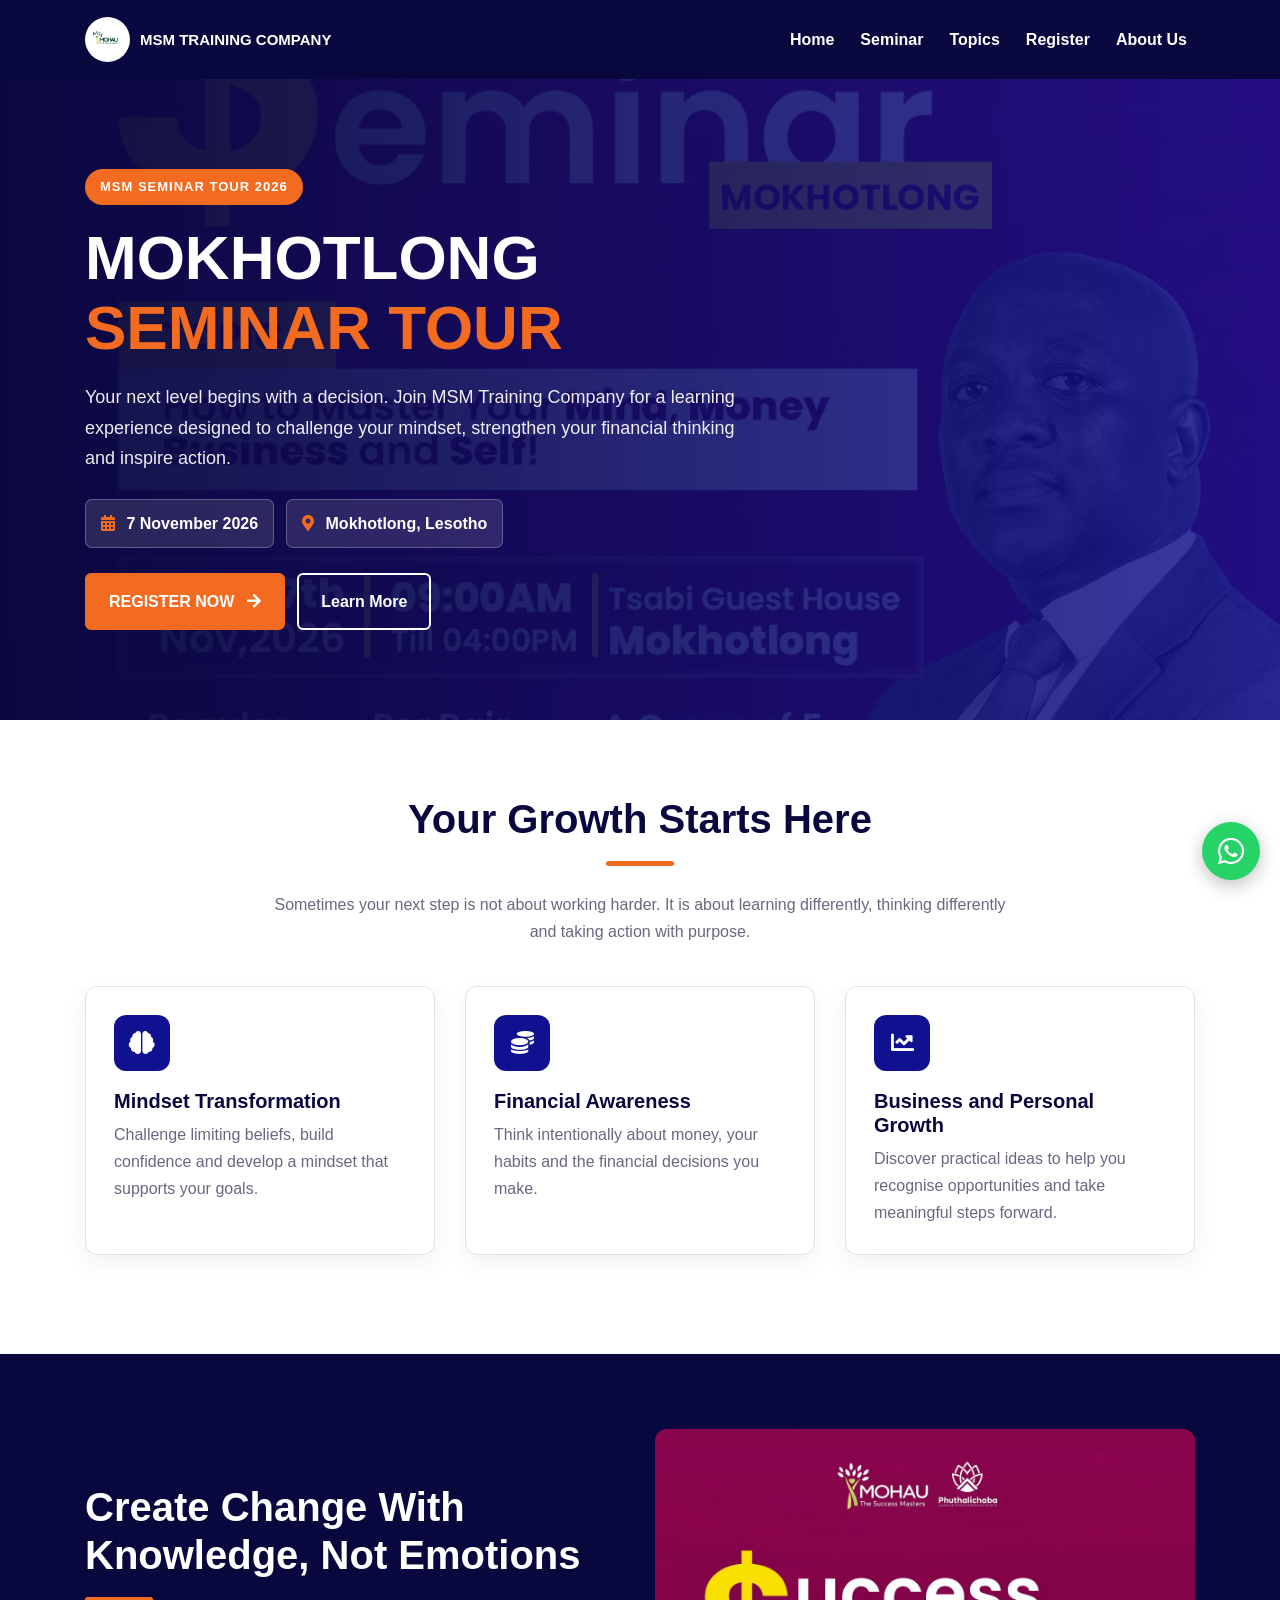
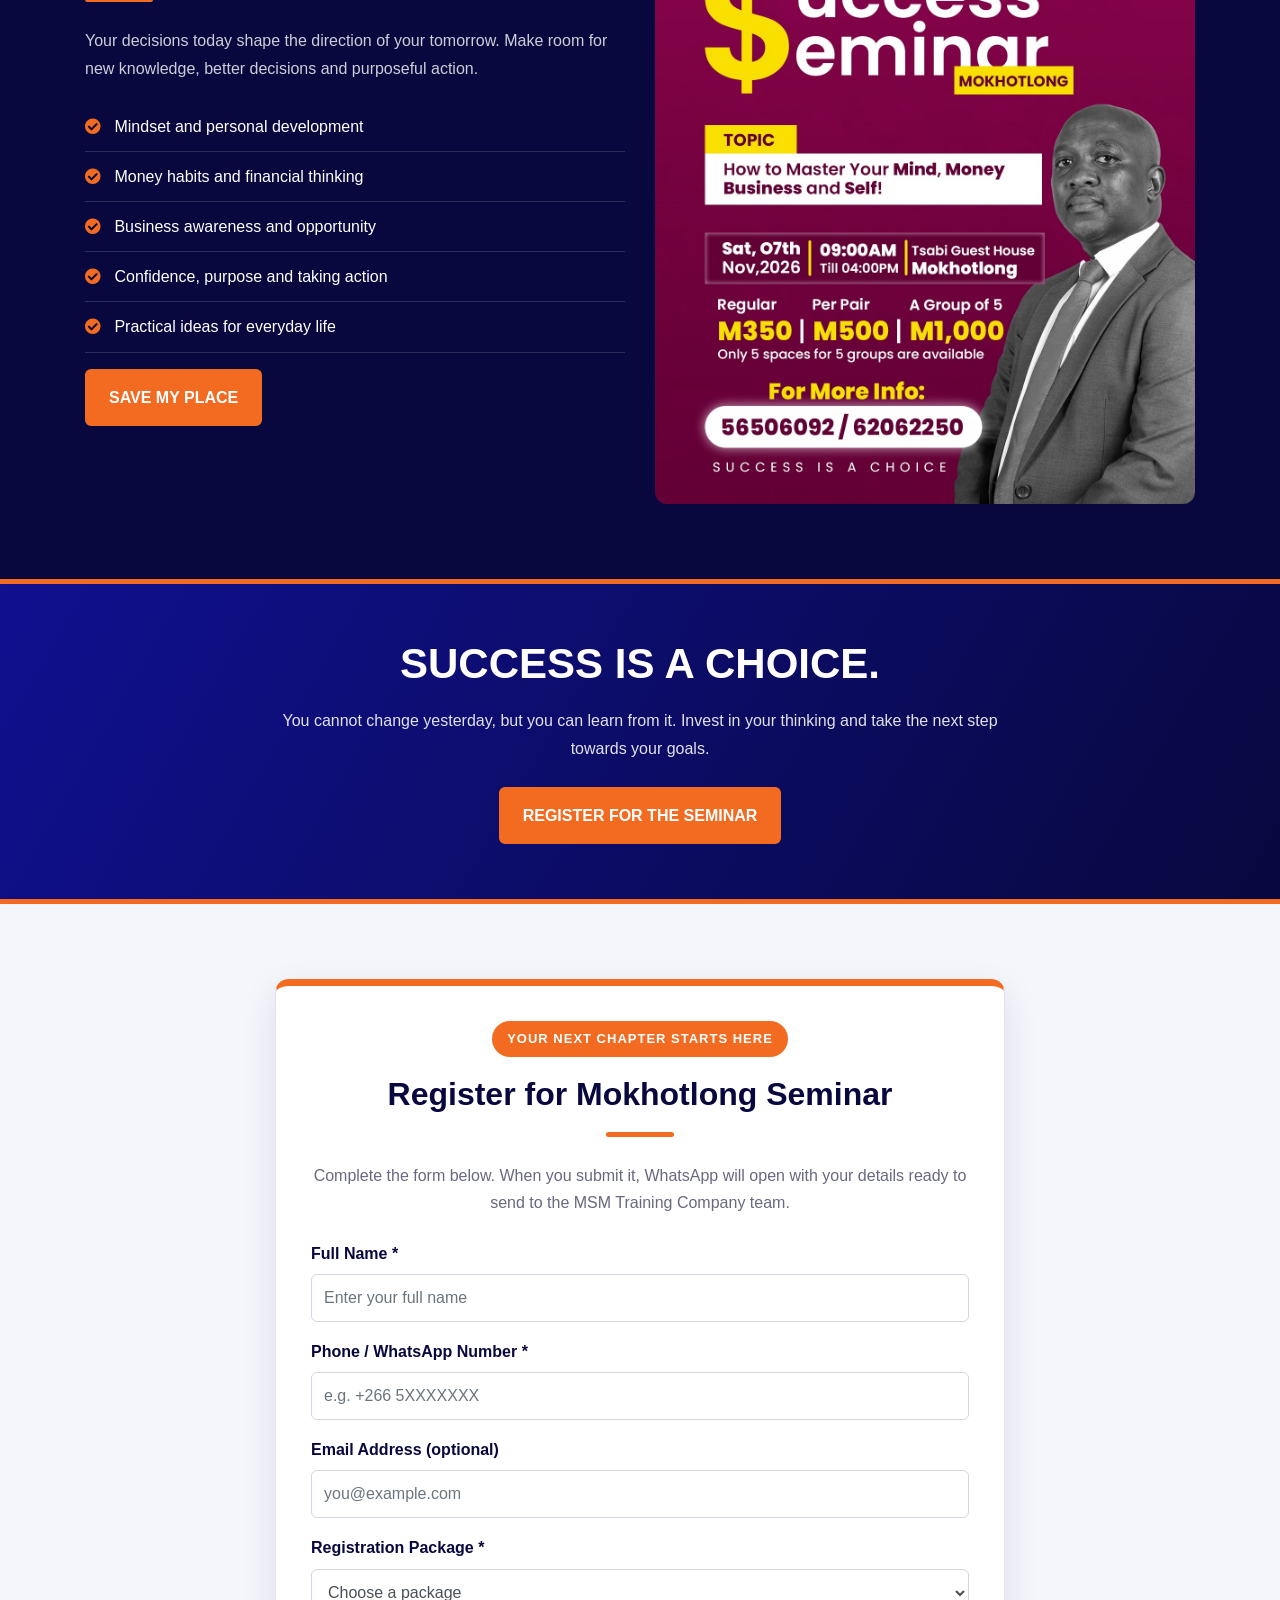
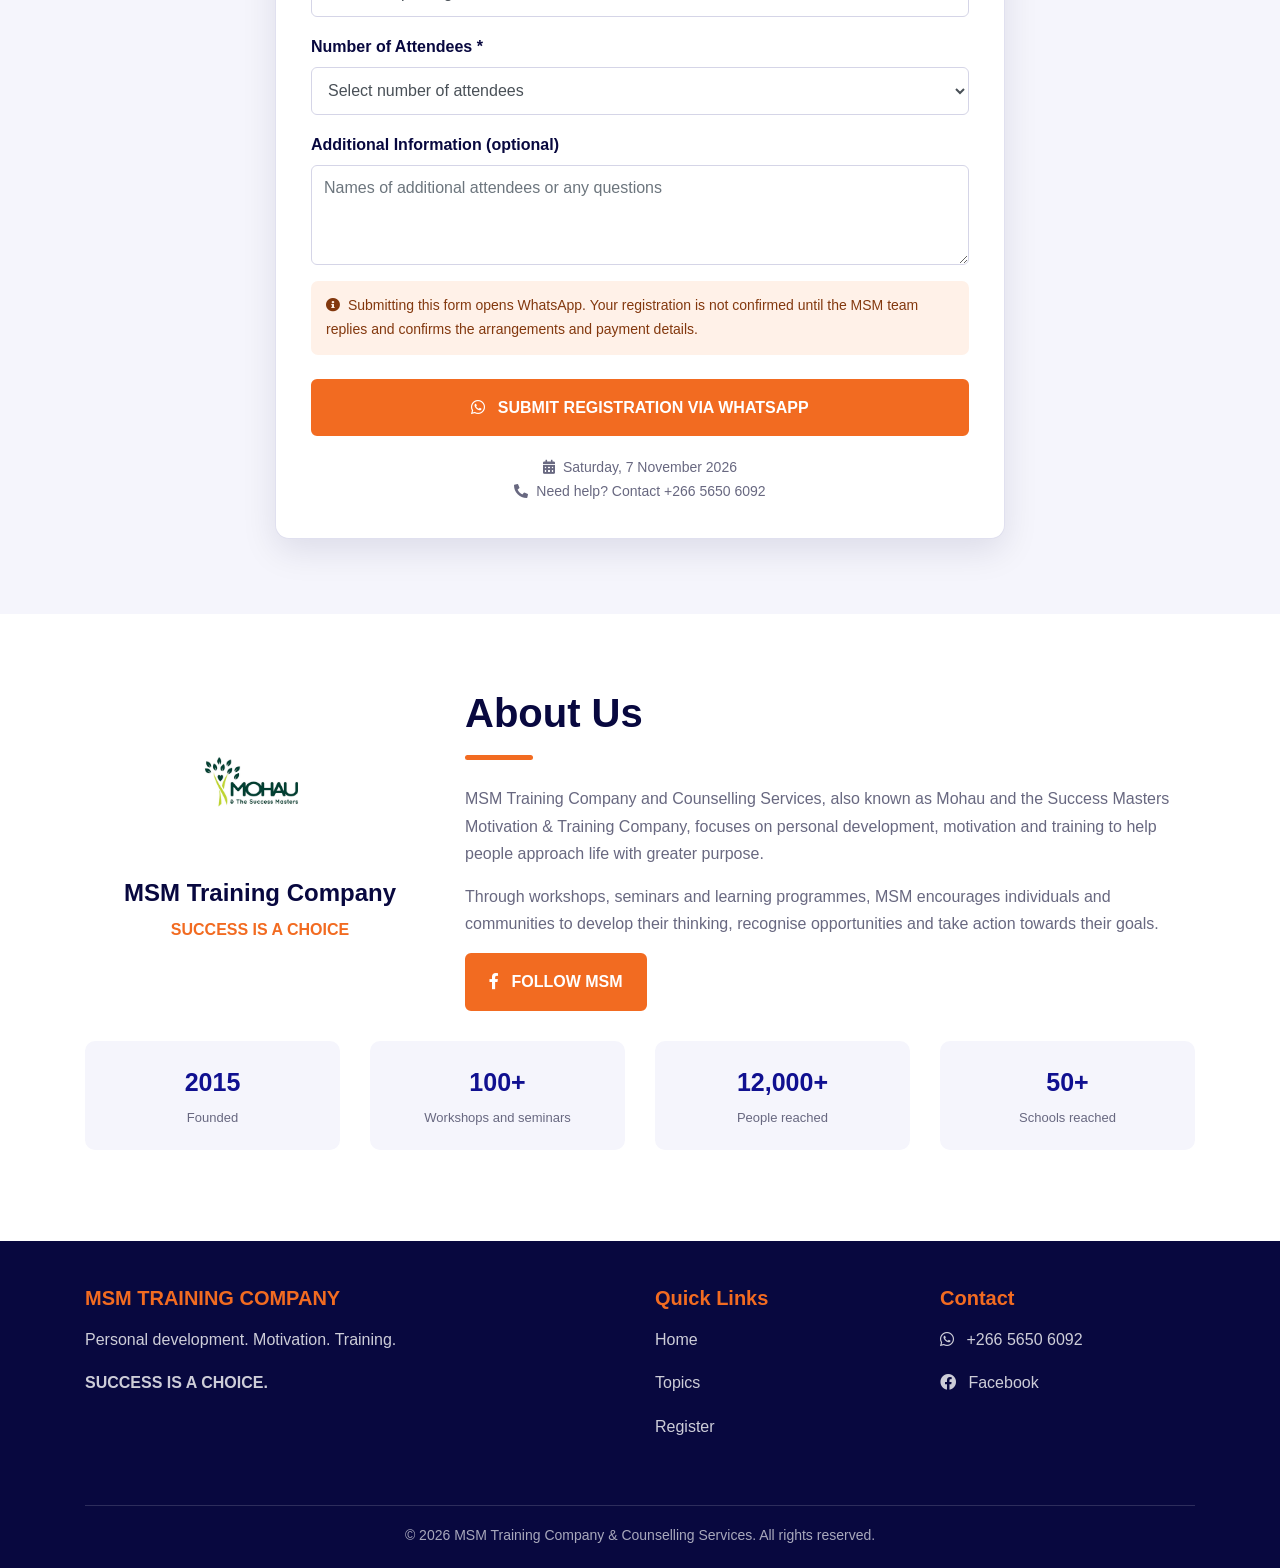
<file: mokhotlong.html>
<!DOCTYPE html>
<html lang="en">
<head>
    <meta charset="UTF-8">
    <meta name="viewport" content="width=device-width, initial-scale=1.0">

    <title>Mokhotlong Seminar Tour 2026 | MSM Training Company</title>
    <meta name="description" content="Register for the MSM Training Company Mokhotlong Seminar Tour on 7 November 2026. Success is a choice.">

    <link rel="icon" href="images/mohau.png" type="image/png">

    <link rel="stylesheet" href="https://cdn.jsdelivr.net/npm/bootstrap@4.6.2/dist/css/bootstrap.min.css">
    <link rel="stylesheet" href="https://cdnjs.cloudflare.com/ajax/libs/font-awesome/5.15.4/css/all.min.css">

    <style>
        :root {
            --primary: #101090;
            --dark: #08083F;
            --orange: #F26B21;
            --white: #FFFFFF;
            --light: #F5F5FC;
            --text: #252542;
            --muted: #686880;
            --border: #E0E0EF;
            --whatsapp: #25D366;
        }

        * { box-sizing: border-box; }

        html { scroll-behavior: smooth; }

        body {
            margin: 0;
            font-family: Arial, Helvetica, sans-serif;
            line-height: 1.7;
            color: var(--text);
        }

        a { text-decoration: none; }

        .navbar {
            background: var(--dark);
            padding: 12px 0;
        }

        .navbar-brand {
            display: flex;
            align-items: center;
            color: var(--white) !important;
            font-weight: 800;
            font-size: 15px;
        }

        .navbar-brand img {
            width: 45px;
            height: 45px;
            object-fit: contain;
            margin-right: 10px;
            padding: 3px;
            background: white;
            border-radius: 50%;
        }

        .navbar-nav .nav-link {
            color: white !important;
            font-weight: 600;
            margin-left: 10px;
        }

        .navbar-nav .nav-link:hover { color: var(--orange) !important; }

        .navbar-toggler { border: 1px solid white; }

        .navbar-toggler-icon {
            background-image: url("data:image/svg+xml,%3csvg xmlns='http://www.w3.org/2000/svg' viewBox='0 0 30 30'%3e%3cpath stroke='white' stroke-linecap='round' stroke-width='2' d='M4 7h22M4 15h22M4 23h22'/%3e%3c/svg%3e");
        }

        .hero {
            padding: 90px 0;
            min-height: 570px;
            display: flex;
            align-items: center;
            color: white;
            background:
                linear-gradient(90deg, rgba(8,8,63,.97), rgba(16,16,144,.82)),
                url("images/MOKHO.jpeg") center/cover no-repeat;
        }

        .hero-label {
            display: inline-block;
            padding: 7px 15px;
            border-radius: 30px;
            background: var(--orange);
            color: white;
            font-size: 13px;
            font-weight: 800;
            letter-spacing: 1px;
            margin-bottom: 18px;
        }

        .hero h1 {
            font-size: clamp(36px, 5vw, 62px);
            font-weight: 900;
            line-height: 1.12;
        }

        .hero h1 span { color: var(--orange); }

        .hero p {
            max-width: 650px;
            color: rgba(255,255,255,.92);
            font-size: 18px;
            margin: 20px 0;
        }

        .hero-details {
            display: flex;
            flex-wrap: wrap;
            gap: 12px;
            margin: 25px 0;
        }

        .hero-detail {
            padding: 10px 15px;
            background: rgba(255,255,255,.12);
            border: 1px solid rgba(255,255,255,.25);
            border-radius: 7px;
            font-weight: 700;
        }

        .hero-detail i {
            color: var(--orange);
            margin-right: 7px;
        }

        .btn-orange {
            display: inline-block;
            padding: 13px 22px;
            border-radius: 6px;
            border: 2px solid var(--orange);
            background: var(--orange);
            color: white;
            font-weight: 800;
            cursor: pointer;
            transition: .2s;
        }

        .btn-orange:hover {
            background: #D95712;
            border-color: #D95712;
            color: white;
        }

        .btn-outline-white {
            display: inline-block;
            margin-left: 8px;
            padding: 13px 22px;
            border: 2px solid white;
            border-radius: 6px;
            color: white;
            font-weight: 800;
        }

        .btn-outline-white:hover {
            color: var(--dark);
            background: white;
        }

        .section { padding: 75px 0; }

        .section-light { background: var(--light); }

        .section-dark {
            background: var(--dark);
            color: white;
        }

        .section-heading {
            color: var(--dark);
            font-size: clamp(28px, 4vw, 40px);
            font-weight: 900;
            line-height: 1.2;
        }

        .section-dark .section-heading { color: white; }

        .accent-line {
            width: 68px;
            height: 5px;
            background: var(--orange);
            border-radius: 5px;
            margin: 18px 0 25px;
        }

        .center-line { margin-left: auto; margin-right: auto; }

        .section-intro {
            max-width: 760px;
            margin: 0 auto 40px;
            color: var(--muted);
        }

        .section-dark .section-intro { color: rgba(255,255,255,.8); }

        .event-card {
            height: 100%;
            padding: 28px;
            border: 1px solid var(--border);
            border-radius: 12px;
            background: white;
            box-shadow: 0 8px 25px rgba(8,8,63,.06);
        }

        .event-icon {
            display: flex;
            width: 56px;
            height: 56px;
            align-items: center;
            justify-content: center;
            border-radius: 12px;
            background: var(--primary);
            color: white;
            font-size: 23px;
            margin-bottom: 18px;
        }

        .event-card h3 {
            color: var(--dark);
            font-size: 20px;
            font-weight: 800;
        }

        .event-card p { color: var(--muted); margin-bottom: 0; }

        .topic-list { list-style: none; padding: 0; }

        .topic-list li {
            padding: 11px 0;
            border-bottom: 1px solid rgba(255,255,255,.15);
        }

        .topic-list i {
            color: var(--orange);
            margin-right: 9px;
        }

        .topic-image {
            width: 100%;
            min-height: 280px;
            object-fit: cover;
            border-radius: 12px;
        }

        .highlight-banner {
            padding: 55px 20px;
            text-align: center;
            background: linear-gradient(120deg, var(--primary), var(--dark));
            color: white;
            border-top: 5px solid var(--orange);
            border-bottom: 5px solid var(--orange);
        }

        .highlight-banner h2 {
            font-size: clamp(28px, 4vw, 42px);
            font-weight: 900;
        }

        .highlight-banner p {
            max-width: 750px;
            margin: 18px auto 25px;
            color: rgba(255,255,255,.88);
        }

        /* Registration form */
        .registration-section {
            background: var(--light);
        }

        .registration-card {
            background: white;
            border: 1px solid var(--border);
            border-top: 7px solid var(--orange);
            border-radius: 14px;
            padding: 35px;
            box-shadow: 0 12px 35px rgba(8,8,63,.1);
        }

        .registration-card h2 {
            color: var(--dark);
            font-weight: 900;
        }

        .form-description { color: var(--muted); }

        .form-group label {
            display: block;
            color: var(--dark);
            font-weight: 700;
            margin-bottom: 7px;
        }

        .form-control {
            min-height: 48px;
            border: 1px solid #D5D5E7;
            border-radius: 6px;
            padding: 10px 12px;
        }

        .form-control:focus {
            border-color: var(--primary);
            box-shadow: 0 0 0 .2rem rgba(16,16,144,.12);
        }

        textarea.form-control { min-height: 100px; }

        .form-note {
            padding: 13px 15px;
            background: #FFF1E8;
            color: #83380E;
            border-radius: 7px;
            font-size: 14px;
        }

        .registration-contact {
            margin-top: 20px;
            color: var(--muted);
            font-size: 14px;
        }

        .about-text { color: var(--muted); }

        .about-logo {
            max-width: 145px;
            max-height: 145px;
            object-fit: contain;
            margin-bottom: 18px;
        }

        .stats-row { margin-top: 30px; }

        .stat-box {
            height: 100%;
            padding: 20px 10px;
            background: var(--light);
            border-radius: 10px;
        }

        .stat-box strong {
            display: block;
            font-size: 25px;
            color: var(--primary);
            font-weight: 900;
        }

        .stat-box span { color: var(--muted); font-size: 13px; }

        footer {
            padding: 45px 0 20px;
            color: white;
            background: var(--dark);
        }

        footer h5 {
            color: var(--orange);
            font-weight: 800;
            margin-bottom: 16px;
        }

        footer p, footer a { color: rgba(255,255,255,.8); }

        footer a:hover { color: var(--orange); }

        .footer-bottom {
            margin-top: 25px;
            padding-top: 18px;
            border-top: 1px solid rgba(255,255,255,.15);
            text-align: center;
            font-size: 14px;
            color: rgba(255,255,255,.65);
        }

        .whatsapp-float {
            position: fixed;
            z-index: 1000;
            right: 20px;
            bottom: 20px;
            display: flex;
            align-items: center;
            justify-content: center;
            width: 58px;
            height: 58px;
            border-radius: 50%;
            background: var(--whatsapp);
            color: white;
            font-size: 30px;
            box-shadow: 0 5px 18px rgba(0,0,0,.25);
        }

        .whatsapp-float:hover { color: white; }

        @media (max-width: 767px) {
            .hero { min-height: auto; padding: 65px 0; }
            .hero p { font-size: 16px; }
            .btn-outline-white { margin: 10px 0 0; }
            .section { padding: 55px 0; }
            .registration-card { padding: 23px; }
            .navbar-brand { font-size: 12px; }
            .navbar-brand img { width: 38px; height: 38px; }
        }
    </style>
</head>

<body>

<!-- NAVIGATION -->
<nav class="navbar navbar-expand-lg navbar-dark sticky-top">
    <div class="container">
        <a class="navbar-brand" href="#home">
            <img src="images/mohau.png" alt="MSM logo">
            <span>MSM TRAINING COMPANY</span>
        </a>

        <button class="navbar-toggler" type="button"
                data-toggle="collapse" data-target="#mainNav"
                aria-controls="mainNav" aria-expanded="false"
                aria-label="Toggle navigation">
            <span class="navbar-toggler-icon"></span>
        </button>

        <div class="collapse navbar-collapse" id="mainNav">
            <ul class="navbar-nav ml-auto">
                <li class="nav-item"><a class="nav-link" href="#home">Home</a></li>
                <li class="nav-item"><a class="nav-link" href="#seminar">Seminar</a></li>
                <li class="nav-item"><a class="nav-link" href="#topics">Topics</a></li>
                <li class="nav-item"><a class="nav-link" href="#register">Register</a></li>
                <li class="nav-item"><a class="nav-link" href="#about">About Us</a></li>
            </ul>
        </div>
    </div>
</nav>

<!-- HERO -->
<header class="hero" id="home">
    <div class="container">
        <div class="col-lg-10 px-0">
            <span class="hero-label">MSM SEMINAR TOUR 2026</span>

            <h1>MOKHOTLONG<br><span>SEMINAR TOUR</span></h1>

            <p>
                Your next level begins with a decision. Join MSM Training
                Company for a learning experience designed to challenge your
                mindset, strengthen your financial thinking and inspire action.
            </p>

            <div class="hero-details">
                <div class="hero-detail">
                    <i class="fas fa-calendar-alt"></i> 7 November 2026
                </div>
                <div class="hero-detail">
                    <i class="fas fa-map-marker-alt"></i> Mokhotlong, Lesotho
                </div>
            </div>

            <a href="#register" class="btn-orange">
                REGISTER NOW <i class="fas fa-arrow-right ml-2"></i>
            </a>
            <a href="#seminar" class="btn-outline-white">Learn More</a>
        </div>
    </div>
</header>

<!-- SEMINAR -->
<section class="section" id="seminar">
    <div class="container">
        <div class="text-center">
            <h2 class="section-heading">Your Growth Starts Here</h2>
            <div class="accent-line center-line"></div>
            <p class="section-intro">
                Sometimes your next step is not about working harder.
                It is about learning differently, thinking differently
                and taking action with purpose.
            </p>
        </div>

        <div class="row">
            <div class="col-md-4 mb-4">
                <div class="event-card">
                    <div class="event-icon"><i class="fas fa-brain"></i></div>
                    <h3>Mindset Transformation</h3>
                    <p>Challenge limiting beliefs, build confidence and develop a mindset that supports your goals.</p>
                </div>
            </div>

            <div class="col-md-4 mb-4">
                <div class="event-card">
                    <div class="event-icon"><i class="fas fa-coins"></i></div>
                    <h3>Financial Awareness</h3>
                    <p>Think intentionally about money, your habits and the financial decisions you make.</p>
                </div>
            </div>

            <div class="col-md-4 mb-4">
                <div class="event-card">
                    <div class="event-icon"><i class="fas fa-chart-line"></i></div>
                    <h3>Business and Personal Growth</h3>
                    <p>Discover practical ideas to help you recognise opportunities and take meaningful steps forward.</p>
                </div>
            </div>
        </div>
    </div>
</section>

<!-- TOPICS -->
<section class="section section-dark" id="topics">
    <div class="container">
        <div class="row align-items-center">
            <div class="col-lg-6 mb-4">
                <h2 class="section-heading">Create Change With Knowledge, Not Emotions</h2>
                <div class="accent-line"></div>

                <p class="section-intro" style="margin-left:0; margin-bottom:20px;">
                    Your decisions today shape the direction of your tomorrow.
                    Make room for new knowledge, better decisions and purposeful action.
                </p>

                <ul class="topic-list">
                    <li><i class="fas fa-check-circle"></i> Mindset and personal development</li>
                    <li><i class="fas fa-check-circle"></i> Money habits and financial thinking</li>
                    <li><i class="fas fa-check-circle"></i> Business awareness and opportunity</li>
                    <li><i class="fas fa-check-circle"></i> Confidence, purpose and taking action</li>
                    <li><i class="fas fa-check-circle"></i> Practical ideas for everyday life</li>
                </ul>

                <a href="#register" class="btn-orange">SAVE MY PLACE</a>
            </div>

            <div class="col-lg-6">
                <img src="images/MOKHO.jpeg"
                     alt="Mokhotlong Seminar Tour poster"
                     class="topic-image"
                     onerror="this.style.display='none';">
            </div>
        </div>
    </div>
</section>

<!-- BANNER -->
<section class="highlight-banner">
    <div class="container">
        <h2>SUCCESS IS A CHOICE.</h2>
        <p>
            You cannot change yesterday, but you can learn from it.
            Invest in your thinking and take the next step towards your goals.
        </p>
        <a href="#register" class="btn-orange">REGISTER FOR THE SEMINAR</a>
    </div>
</section>

<!-- REGISTRATION FORM -->
<section class="section registration-section" id="register">
    <div class="container">
        <div class="row justify-content-center">
            <div class="col-lg-8">
                <div class="registration-card">
                    <div class="text-center mb-4">
                        <span class="hero-label">YOUR NEXT CHAPTER STARTS HERE</span>
                        <h2>Register for Mokhotlong Seminar</h2>
                        <div class="accent-line center-line"></div>
                        <p class="form-description">
                            Complete the form below. When you submit it,
                            WhatsApp will open with your details ready to send
                            to the MSM Training Company team.
                        </p>
                    </div>

                    <form id="registrationForm">
                        <div class="form-group">
                            <label for="fullName">Full Name *</label>
                            <input type="text" class="form-control"
                                   id="fullName" name="fullName"
                                   placeholder="Enter your full name"
                                   autocomplete="name" required>
                        </div>

                        <div class="form-group">
                            <label for="phone">Phone / WhatsApp Number *</label>
                            <input type="tel" class="form-control"
                                   id="phone" name="phone"
                                   placeholder="e.g. +266 5XXXXXXX"
                                   autocomplete="tel" required>
                        </div>

                        <div class="form-group">
                            <label for="email">Email Address (optional)</label>
                            <input type="email" class="form-control"
                                   id="email" name="email"
                                   placeholder="you@example.com"
                                   autocomplete="email">
                        </div>

                        <div class="form-group">
                            <label for="package">Registration Package *</label>
                            <select class="form-control" id="package"
                                    name="package" required>
                                <option value="">Choose a package</option>
                                <option value="Individual - R350">Individual - R350</option>
                                <option value="Pair - R500">Pair - R500</option>
                                <option value="Group of 5 - R1000">Group of 5 - R1000</option>
                                <option value="Early bird / promotion enquiry">Early bird / promotion enquiry</option>
                            </select>
                        </div>

                        <div class="form-group">
                            <label for="attendees">Number of Attendees *</label>
                            <select class="form-control" id="attendees"
                                    name="attendees" required>
                                <option value="">Select number of attendees</option>
                                <option value="1">1 person</option>
                                <option value="2">2 people</option>
                                <option value="3">3 people</option>
                                <option value="4">4 people</option>
                                <option value="5">5 people</option>
                                <option value="More than 5">More than 5 people</option>
                            </select>
                        </div>

                        <div class="form-group">
                            <label for="notes">Additional Information (optional)</label>
                            <textarea class="form-control" id="notes"
                                      name="notes"
                                      placeholder="Names of additional attendees or any questions"></textarea>
                        </div>

                        <div class="form-note mb-4">
                            <i class="fas fa-info-circle mr-1"></i>
                            Submitting this form opens WhatsApp. Your registration
                            is not confirmed until the MSM team replies and confirms
                            the arrangements and payment details.
                        </div>

                        <button type="submit" class="btn-orange btn-block">
                            <i class="fab fa-whatsapp mr-2"></i>
                            SUBMIT REGISTRATION VIA WHATSAPP
                        </button>

                        <p id="formMessage" class="mt-3 mb-0"
                           role="status" aria-live="polite"></p>
                    </form>

                    <div class="registration-contact text-center">
                        <i class="fas fa-calendar-alt mr-1"></i>
                        Saturday, 7 November 2026
                        <br>
                        <i class="fas fa-phone-alt mr-1"></i>
                        Need help? Contact +266 5650 6092
                    </div>
                </div>
            </div>
        </div>
    </div>
</section>

<!-- ABOUT -->
<section class="section" id="about">
    <div class="container">
        <div class="row align-items-center">
            <div class="col-lg-4 text-center mb-4">
                <img src="images/mohau.png" alt="MSM Training Company logo"
                     class="about-logo"
                     onerror="this.style.display='none';">
                <h4 style="font-weight:900;color:var(--dark);">MSM Training Company</h4>
                <p style="font-weight:800;color:var(--orange);">SUCCESS IS A CHOICE</p>
            </div>

            <div class="col-lg-8">
                <h2 class="section-heading">About Us</h2>
                <div class="accent-line"></div>
                <p class="about-text">
                    MSM Training Company and Counselling Services, also known
                    as Mohau and the Success Masters Motivation & Training
                    Company, focuses on personal development, motivation and
                    training to help people approach life with greater purpose.
                </p>
                <p class="about-text">
                    Through workshops, seminars and learning programmes,
                    MSM encourages individuals and communities to develop
                    their thinking, recognise opportunities and take action
                    towards their goals.
                </p>
                <a href="https://www.facebook.com/Mohauandthesuccessmasters"
                   class="btn-orange" target="_blank"
                   rel="noopener noreferrer">
                    <i class="fab fa-facebook-f mr-2"></i> FOLLOW MSM
                </a>
            </div>
        </div>

        <div class="row stats-row text-center">
            <div class="col-6 col-md-3 mb-3">
                <div class="stat-box"><strong>2015</strong><span>Founded</span></div>
            </div>
            <div class="col-6 col-md-3 mb-3">
                <div class="stat-box"><strong>100+</strong><span>Workshops and seminars</span></div>
            </div>
            <div class="col-6 col-md-3 mb-3">
                <div class="stat-box"><strong>12,000+</strong><span>People reached</span></div>
            </div>
            <div class="col-6 col-md-3 mb-3">
                <div class="stat-box"><strong>50+</strong><span>Schools reached</span></div>
            </div>
        </div>
    </div>
</section>

<!-- FOOTER -->
<footer>
    <div class="container">
        <div class="row">
            <div class="col-md-6 mb-4">
                <h5>MSM TRAINING COMPANY</h5>
                <p>Personal development. Motivation. Training.</p>
                <p><strong>SUCCESS IS A CHOICE.</strong></p>
            </div>

            <div class="col-md-3 mb-4">
                <h5>Quick Links</h5>
                <p><a href="#home">Home</a></p>
                <p><a href="#topics">Topics</a></p>
                <p><a href="#register">Register</a></p>
            </div>

            <div class="col-md-3 mb-4">
                <h5>Contact</h5>
                <p>
                    <i class="fab fa-whatsapp mr-2"></i>
                    <a href="https://wa.me/26656506092"
                       target="_blank" rel="noopener noreferrer">
                        +266 5650 6092
                    </a>
                </p>
                <p>
                    <a href="https://www.facebook.com/Mohauandthesuccessmasters"
                       target="_blank" rel="noopener noreferrer">
                        <i class="fab fa-facebook mr-2"></i> Facebook
                    </a>
                </p>
            </div>
        </div>

        <div class="footer-bottom">
            &copy; <span id="currentYear"></span>
            MSM Training Company & Counselling Services. All rights reserved.
        </div>
    </div>
</footer>

<!-- FLOATING WHATSAPP BUTTON -->
<a href="https://wa.me/26656506092?text=Hello%20MSM%20Training%20Company%2C%20please%20send%20me%20information%20about%20the%20Mokhotlong%20Seminar."
   class="whatsapp-float"
   target="_blank"
   rel="noopener noreferrer"
   aria-label="Contact MSM on WhatsApp">
    <i class="fab fa-whatsapp"></i>
</a>

<script src="https://code.jquery.com/jquery-3.5.1.slim.min.js"></script>
<script src="https://cdn.jsdelivr.net/npm/bootstrap@4.6.2/dist/js/bootstrap.bundle.min.js"></script>

<script>
    document.getElementById("currentYear").textContent =
        new Date().getFullYear();

    document.getElementById("registrationForm").addEventListener("submit", function (event) {
        event.preventDefault();

        const fullName = document.getElementById("fullName").value.trim();
        const phone = document.getElementById("phone").value.trim();
        const email = document.getElementById("email").value.trim();
        const packageChoice = document.getElementById("package").value;
        const attendees = document.getElementById("attendees").value;
        const notes = document.getElementById("notes").value.trim();

        if (!fullName || !phone || !packageChoice || !attendees) {
            document.getElementById("formMessage").textContent =
                "Please complete all required fields.";
            return;
        }

        const message =
            "MOKHOTLONG SEMINAR REGISTRATION - MSM TRAINING COMPANY\n\n" +
            "Event: Mokhotlong Seminar Tour\n" +
            "Date: 7 November 2026\n\n" +
            "Full Name: " + fullName + "\n" +
            "Phone / WhatsApp: " + phone + "\n" +
            "Email: " + (email || "Not provided") + "\n" +
            "Package: " + packageChoice + "\n" +
            "Number of Attendees: " + attendees + "\n" +
            "Additional Information: " + (notes || "None") + "\n\n" +
            "Please contact me to confirm my registration and payment details.";

        const whatsappURL =
            "https://wa.me/26656506092?text=" + encodeURIComponent(message);

        document.getElementById("formMessage").textContent =
            "Opening WhatsApp with your registration details. Please press Send in WhatsApp to submit your enquiry.";

        const whatsappWindow = window.open(whatsappURL, "_blank");

        if (!whatsappWindow) {
            window.location.href = whatsappURL;
        }
    });
</script>

</body>
</html>
</file>
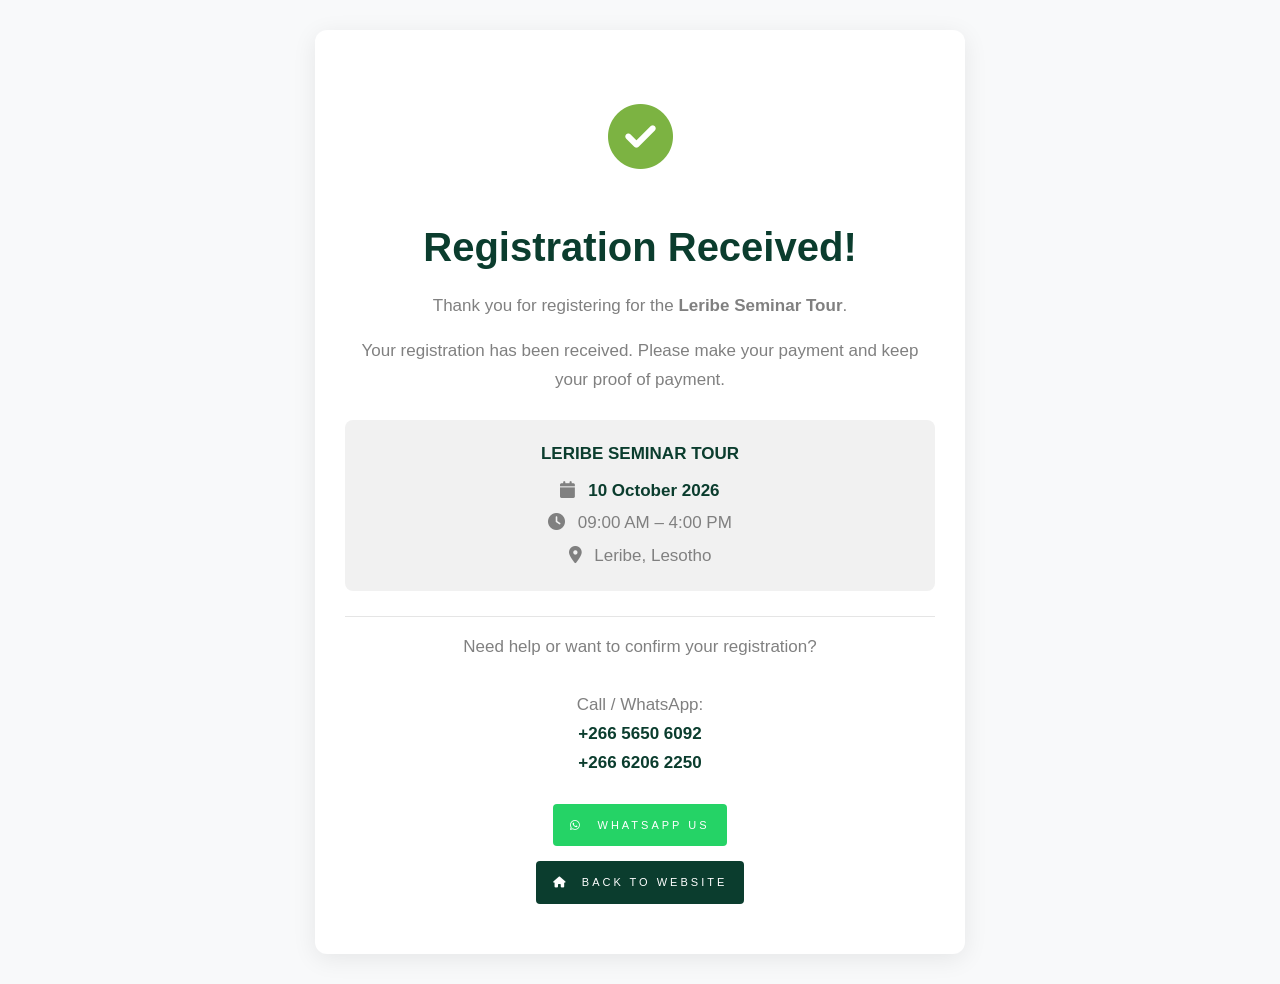
<file: registration-success.html>
<!DOCTYPE html>
<html lang="en">

<head>

    <meta charset="UTF-8">

    <meta name="viewport"
          content="width=device-width, initial-scale=1.0">

    <title>Registration Received | MSM Training</title>


    <!-- Bootstrap -->
    <link rel="stylesheet"
          href="https://cdn.jsdelivr.net/npm/bootstrap@4.6.2/dist/css/bootstrap.min.css">


    <!-- Font Awesome -->
    <link rel="stylesheet"
          href="https://cdnjs.cloudflare.com/ajax/libs/font-awesome/6.5.2/css/all.min.css">


    <!-- MSM Main Styles -->
    <link rel="stylesheet"
          href="css/style.css">


    <style>

        body {
            background: #f8f9fa;
        }


        .success-page {
            min-height: 100vh;
            display: flex;
            align-items: center;
            justify-content: center;
            padding: 30px 15px;
        }


        .success-card {
            background: white;
            max-width: 650px;
            width: 100%;
            padding: 50px 30px;
            text-align: center;
            border-radius: 12px;
            box-shadow: 0 5px 25px rgba(0,0,0,0.08);
        }


        .success-icon {
            font-size: 65px;
            color: #7CB342;
            margin-bottom: 20px;
        }


        .success-card h1 {
            color: #0B3D2E;
            font-weight: 700;
            margin-bottom: 15px;
        }


        .success-card p {
            font-size: 17px;
            line-height: 1.7;
        }


        .event-box {
            background: #f1f1f1;
            padding: 20px;
            border-radius: 8px;
            margin: 25px 0;
        }


        .event-box strong {
            color: #0B3D2E;
        }


        .btn-home {
            background: #0B3D2E;
            color: white;
            margin-top: 15px;
        }


        .btn-home:hover {
            background: #7CB342;
            color: white;
        }


        .whatsapp-btn {
            background: #25D366;
            color: white;
            margin-top: 10px;
        }


        .whatsapp-btn:hover {
            color: white;
            opacity: 0.9;
        }


        .contact-number {
            color: #0B3D2E;
            font-weight: 700;
        }

    </style>

</head>


<body>


<!-- =========================================================
     REGISTRATION SUCCESS
========================================================= -->

<section class="success-page">

    <div class="success-card">


        <!-- SUCCESS ICON -->

        <div class="success-icon">

            <i class="fa-solid fa-circle-check"></i>

        </div>


        <!-- TITLE -->

        <h1>
            Registration Received!
        </h1>


        <!-- MESSAGE -->

        <p>

            Thank you for registering for the
            <strong>Leribe Seminar Tour</strong>.

        </p>


        <p>

            Your registration has been received.
            Please make your payment and keep your
            proof of payment.

        </p>


        <!-- EVENT DETAILS -->

        <div class="event-box">

            <p class="mb-2">

                <strong>
                    LERIBE SEMINAR TOUR
                </strong>

            </p>


            <p class="mb-1">

                <i class="fa-solid fa-calendar mr-2"></i>

                <strong>
                    10 October 2026
                </strong>

            </p>


            <p class="mb-1">

                <i class="fa-solid fa-clock mr-2"></i>

                09:00 AM – 4:00 PM

            </p>


            <p class="mb-0">

                <i class="fa-solid fa-location-dot mr-2"></i>

                Leribe, Lesotho

            </p>

        </div>


        <hr>


        <!-- CONTACT -->

        <p>

            Need help or want to confirm your registration?

            <br><br>

            Call / WhatsApp:

            <br>

            <span class="contact-number">
                +266 5650 6092
            </span>

            <br>

            <span class="contact-number">
                +266 6206 2250
            </span>

        </p>


        <!-- WHATSAPP -->

        <a href="https://wa.me/26656506092"
           target="_blank"
           rel="noopener noreferrer"
           class="btn whatsapp-btn">

            <i class="fa-brands fa-whatsapp mr-2"></i>

            WhatsApp Us

        </a>


        <br>


        <!-- HOME -->

        <a href="index.html"
           class="btn btn-home">

            <i class="fa-solid fa-house mr-2"></i>

            Back to Website

        </a>


    </div>

</section>


</body>

</html>
</file>
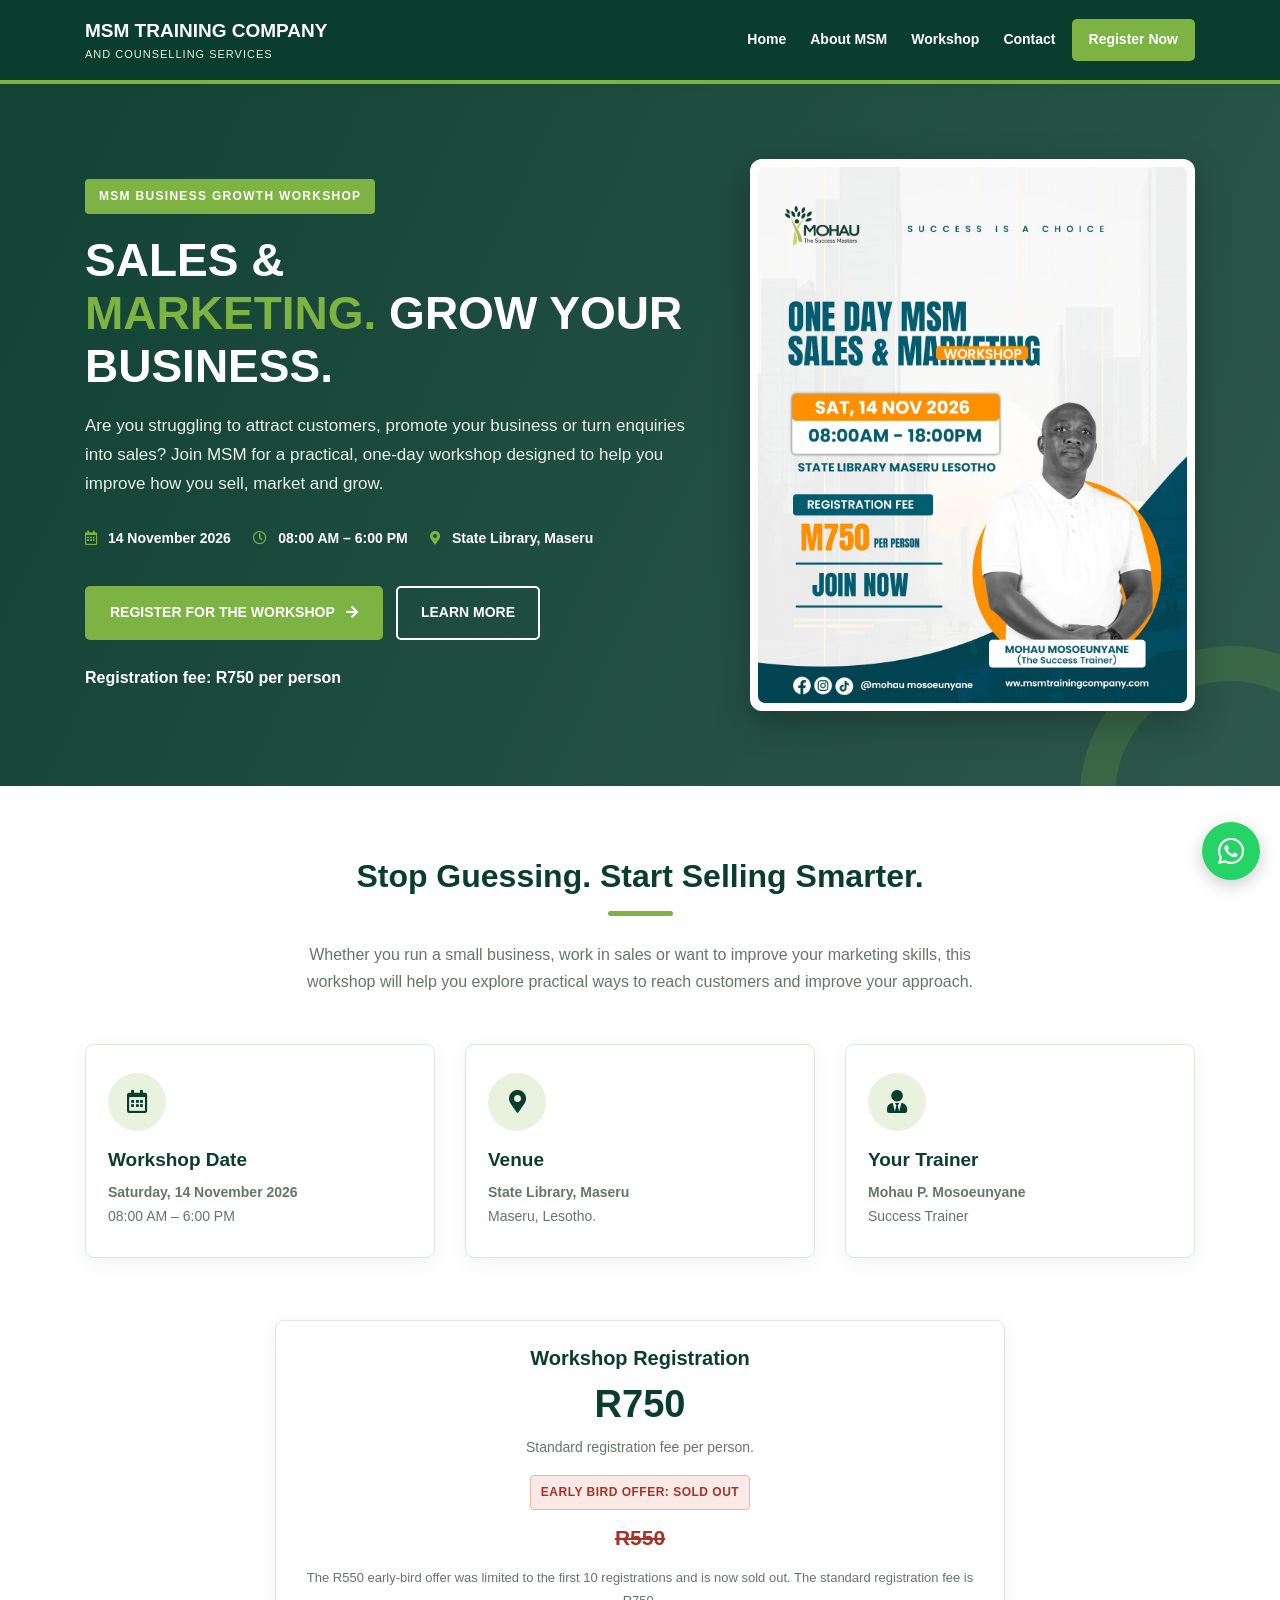
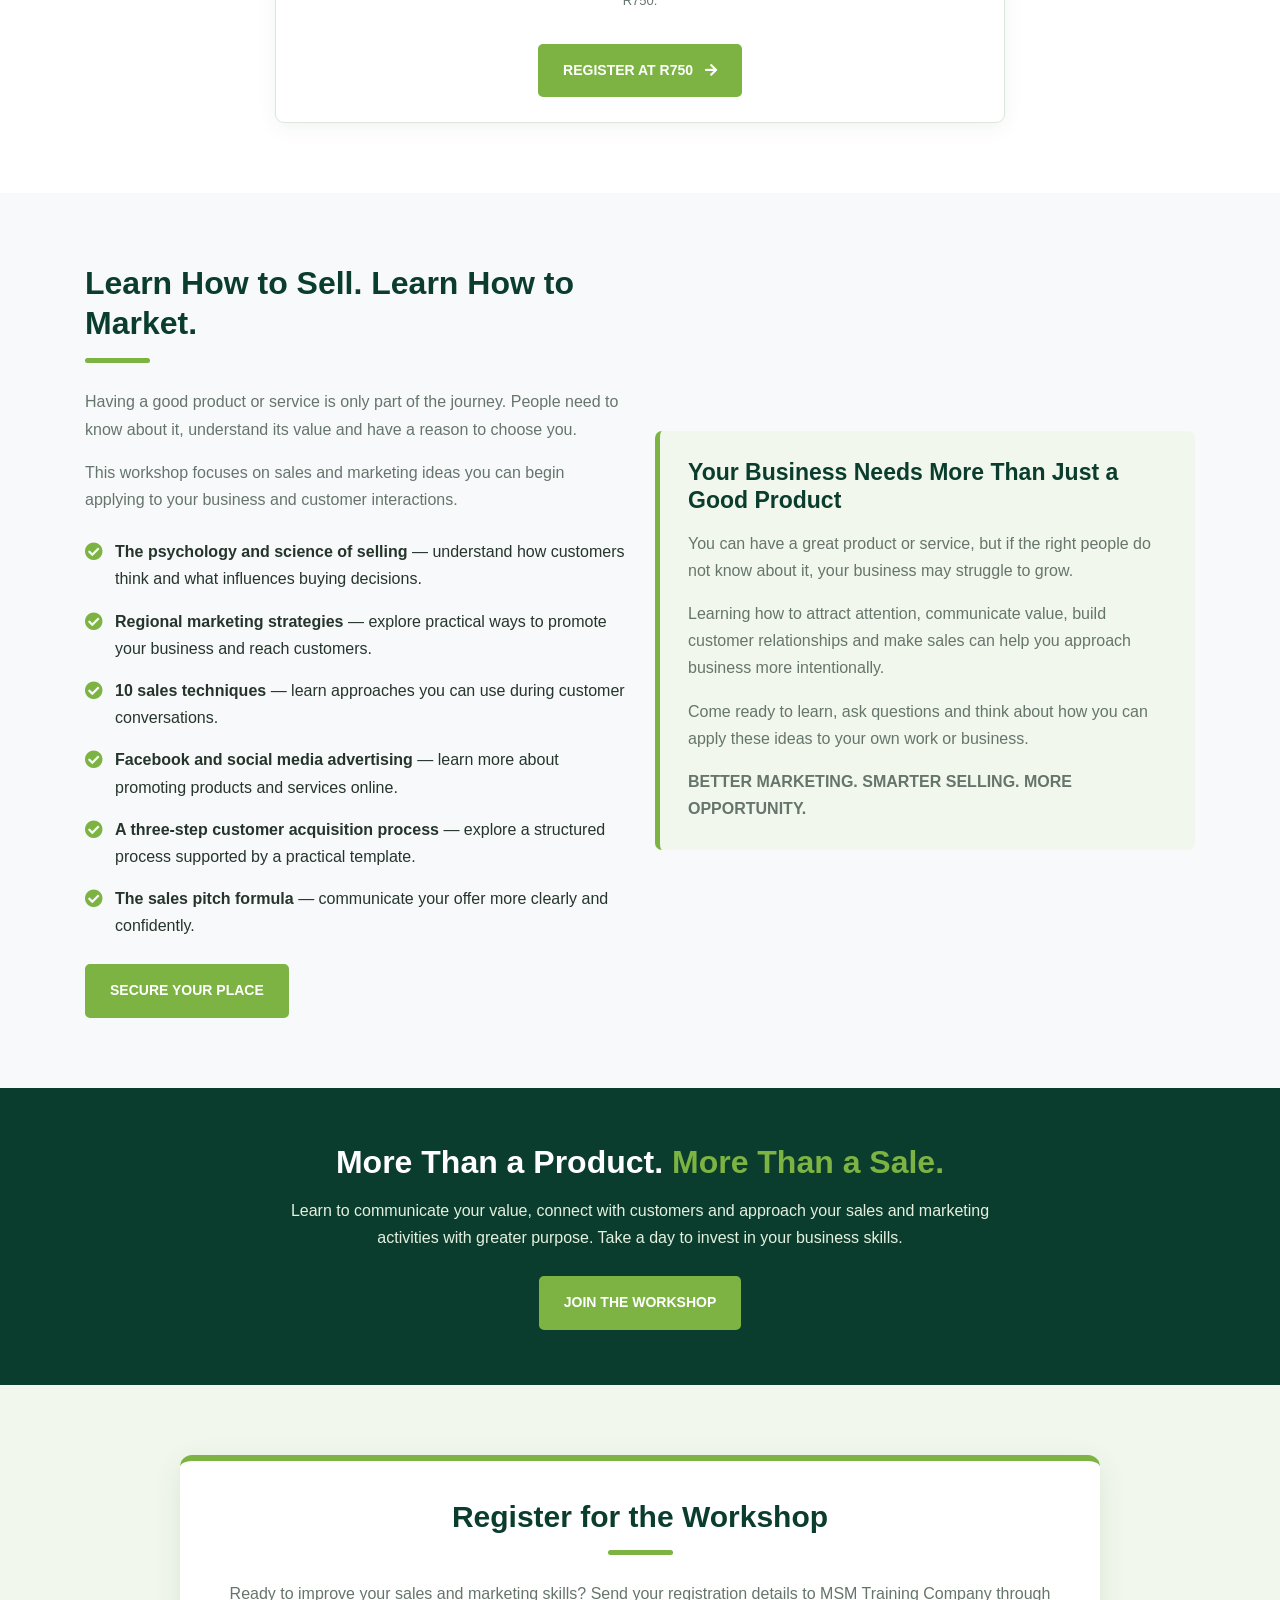
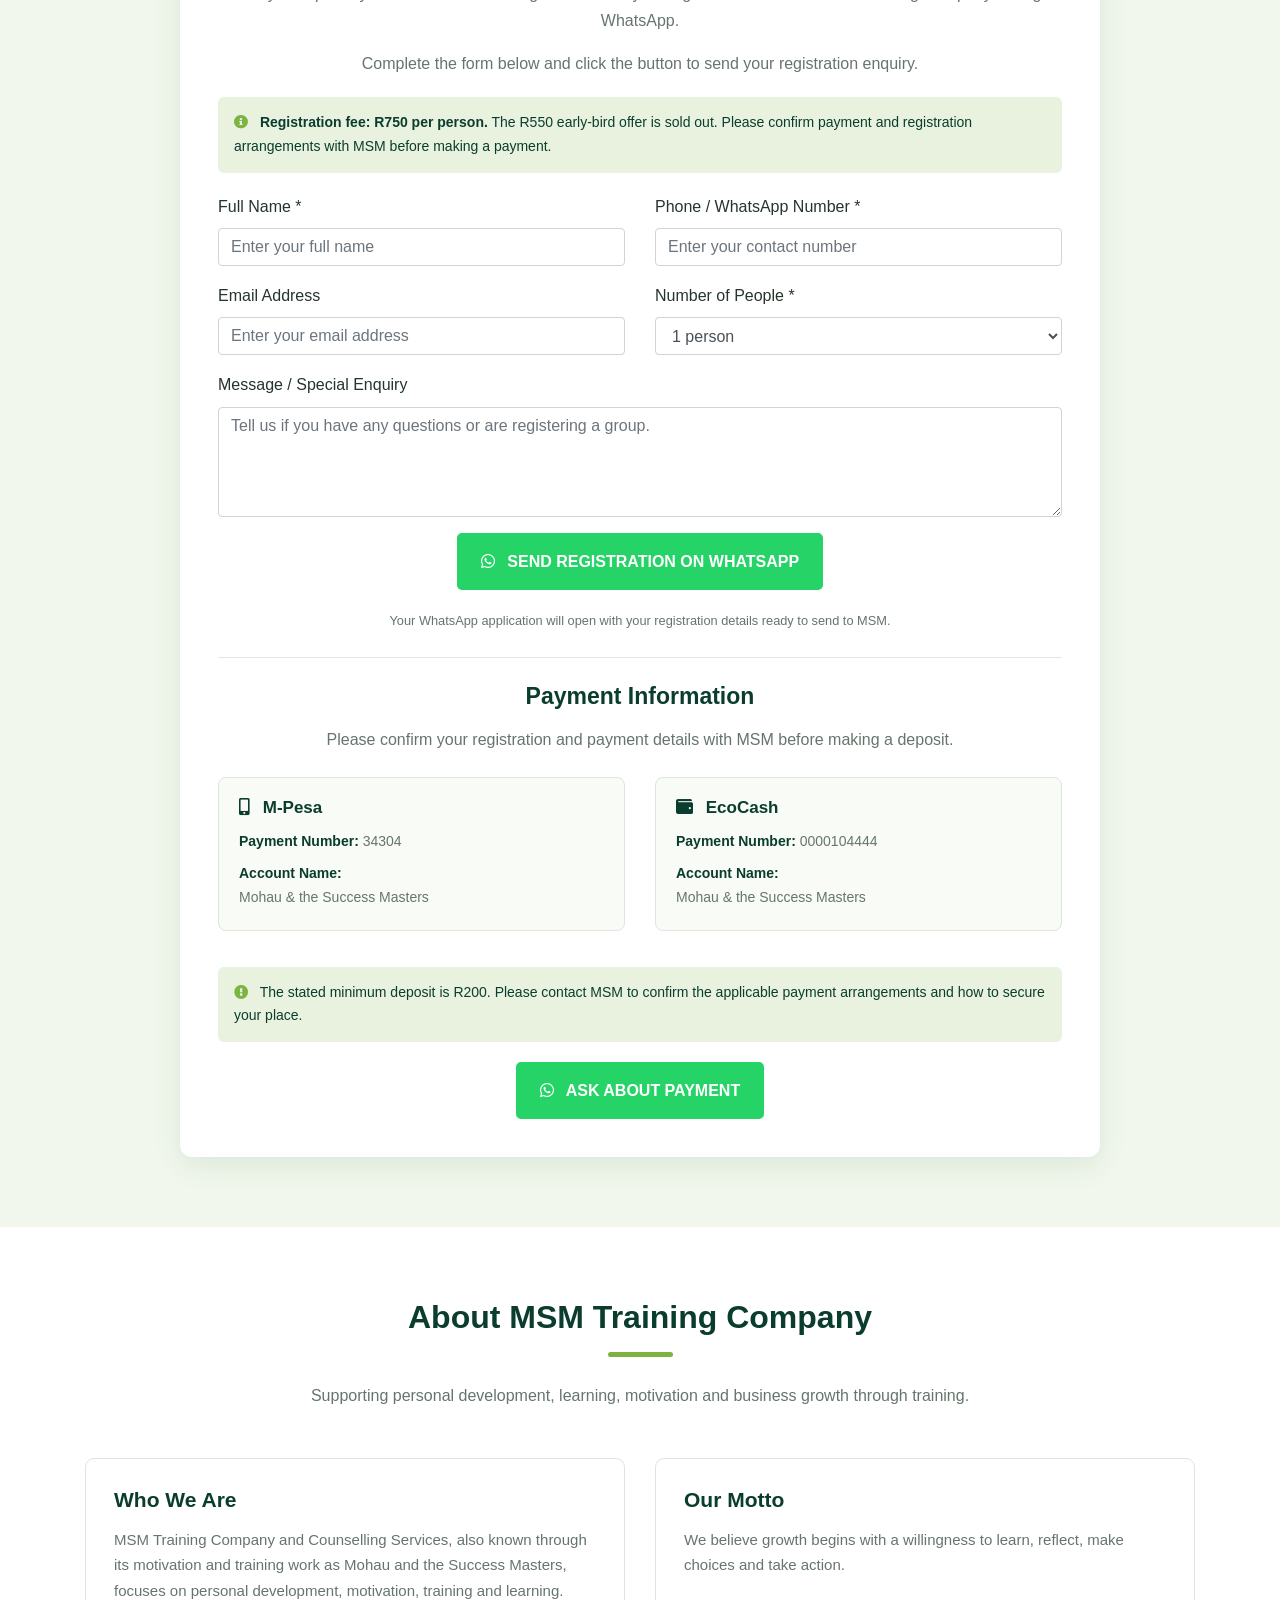
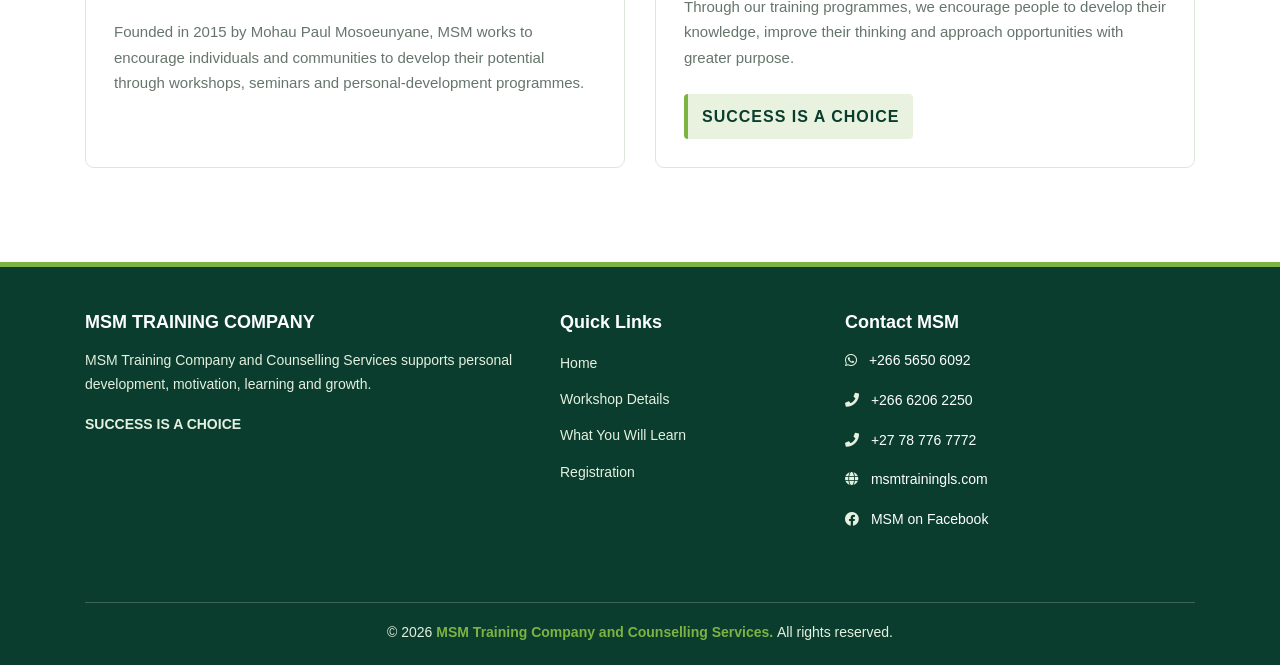
<file: sales-marketing-workshop.html>
<!DOCTYPE html>
<html lang="en">
<head>
    <meta charset="UTF-8">

    <meta name="viewport" content="width=device-width, initial-scale=1.0">

    <meta
        name="description"
        content="Join MSM Training Company for a one-day Sales and Marketing Workshop in Maseru, Lesotho, on 14 November 2026. Learn sales techniques, marketing strategies, customer acquisition and social media advertising."
    >

    <meta name="theme-color" content="#0B3D2E">

    <title>Sales & Marketing Workshop | MSM Training Company</title>

    <!-- Bootstrap 4 -->
    <link
        rel="stylesheet"
        href="https://stackpath.bootstrapcdn.com/bootstrap/4.5.2/css/bootstrap.min.css"
    >

    <!-- Font Awesome -->
    <link
        rel="stylesheet"
        href="https://cdnjs.cloudflare.com/ajax/libs/font-awesome/5.15.4/css/all.min.css"
    >

    <style>
        /* =====================================================
           MSM SALES & MARKETING WORKSHOP
           Matching the Mokhotlong Seminar Design

           Forest Green: #0B3D2E
           Lime Green:   #7CB342
           White:        #FFFFFF
           Light Grey:   #F8F9FA
        ===================================================== */

        :root {
            --msm-green: #0B3D2E;
            --msm-lime: #7CB342;
            --msm-white: #FFFFFF;
            --msm-light: #F8F9FA;
            --msm-text: #26352C;
            --msm-muted: #66756C;
            --msm-border: #DCE7DC;
            --msm-whatsapp: #25D366;
        }

        * {
            box-sizing: border-box;
        }

        html {
            scroll-behavior: smooth;
            scroll-padding-top: 90px;
        }

        body {
            margin: 0;
            padding: 0;
            font-family: Arial, Helvetica, sans-serif;
            background: var(--msm-light);
            color: var(--msm-text);
            line-height: 1.7;
        }

        img {
            max-width: 100%;
            height: auto;
        }

        a {
            transition: all 0.25s ease;
        }

        a:hover {
            text-decoration: none;
        }

        /* =====================================================
           NAVIGATION
        ===================================================== */

        .msm-navbar {
            background: var(--msm-green);
            padding: 14px 0;
            border-bottom: 4px solid var(--msm-lime);
            box-shadow: 0 3px 12px rgba(0, 0, 0, 0.12);
        }

        .msm-navbar .navbar-brand {
            color: var(--msm-white);
            font-size: 19px;
            font-weight: 800;
            line-height: 1.3;
            white-space: normal;
        }

        .msm-navbar .navbar-brand:hover {
            color: var(--msm-lime);
        }

        .brand-small {
            display: block;
            color: #E4F0E0;
            font-size: 11px;
            font-weight: normal;
            letter-spacing: 1px;
            margin-top: 3px;
        }

        .msm-navbar .nav-link {
            color: var(--msm-white) !important;
            font-size: 14px;
            font-weight: 700;
            margin-left: 8px;
        }

        .msm-navbar .nav-link:hover {
            color: var(--msm-lime) !important;
        }

        .navbar-toggler {
            border: 1px solid rgba(255, 255, 255, 0.6);
        }

        .navbar-toggler:focus {
            outline: 2px solid var(--msm-lime);
        }

        .register-nav {
            display: inline-block;
            background: var(--msm-lime);
            color: var(--msm-white) !important;
            padding: 9px 17px !important;
            border-radius: 5px;
            text-align: center;
        }

        .register-nav:hover {
            background: var(--msm-white);
            color: var(--msm-green) !important;
        }

        /* =====================================================
           HERO SECTION
        ===================================================== */

        .hero {
            position: relative;
            background:
                linear-gradient(
                    115deg,
                    rgba(11, 61, 46, 0.97),
                    rgba(11, 61, 46, 0.86)
                );
            color: var(--msm-white);
            padding: 75px 0;
            overflow: hidden;
        }

        .hero::after {
            content: "";
            position: absolute;
            width: 300px;
            height: 300px;
            right: -100px;
            bottom: -160px;
            border: 35px solid rgba(124, 179, 66, 0.18);
            border-radius: 50%;
            pointer-events: none;
        }

        .hero-content {
            position: relative;
            z-index: 1;
        }

        .hero-label {
            display: inline-block;
            background: var(--msm-lime);
            color: var(--msm-white);
            padding: 7px 14px;
            border-radius: 4px;
            font-size: 12px;
            font-weight: 800;
            letter-spacing: 1.3px;
            text-transform: uppercase;
            margin-bottom: 20px;
        }

        .hero h1 {
            color: var(--msm-white);
            font-size: 46px;
            line-height: 1.15;
            font-weight: 900;
            margin-bottom: 20px;
        }

        .hero h1 span {
            color: var(--msm-lime);
        }

        .hero-description {
            color: #E7EFE8;
            font-size: 17px;
            max-width: 620px;
            margin-bottom: 25px;
        }

        .hero-details {
            margin: 25px 0;
        }

        .hero-detail {
            display: inline-block;
            margin: 0 18px 10px 0;
            font-size: 14px;
            font-weight: 700;
        }

        .hero-detail i {
            color: var(--msm-lime);
            margin-right: 7px;
        }

        .hero-image-wrap {
            background: var(--msm-white);
            padding: 8px;
            border-radius: 12px;
            box-shadow: 0 12px 35px rgba(0, 0, 0, 0.25);
        }

        .hero-image {
            display: block;
            width: 100%;
            height: auto;
            max-height: 560px;
            object-fit: contain;
            border-radius: 7px;
        }

        /* =====================================================
           BUTTONS
        ===================================================== */

        .btn-msm {
            display: inline-block;
            background: var(--msm-lime);
            color: var(--msm-white);
            border: 2px solid var(--msm-lime);
            border-radius: 5px;
            padding: 13px 23px;
            font-size: 14px;
            font-weight: 800;
            text-align: center;
            transition: all 0.25s ease;
        }

        .btn-msm:hover {
            background: var(--msm-white);
            border-color: var(--msm-white);
            color: var(--msm-green);
            transform: translateY(-2px);
        }

        .btn-outline-msm {
            display: inline-block;
            background: transparent;
            color: var(--msm-white);
            border: 2px solid var(--msm-white);
            border-radius: 5px;
            padding: 13px 23px;
            font-size: 14px;
            font-weight: 800;
            text-align: center;
            margin-left: 8px;
        }

        .btn-outline-msm:hover {
            background: var(--msm-white);
            color: var(--msm-green);
        }

        .btn-whatsapp {
            display: inline-block;
            background: var(--msm-whatsapp);
            color: #FFFFFF;
            border: 2px solid var(--msm-whatsapp);
            border-radius: 5px;
            padding: 13px 22px;
            font-weight: 800;
            text-align: center;
            transition: all 0.25s ease;
        }

        .btn-whatsapp:hover {
            background: #1EBE5D;
            border-color: #1EBE5D;
            color: #FFFFFF;
            transform: translateY(-2px);
        }

        /* =====================================================
           GENERAL SECTIONS
        ===================================================== */

        .section {
            padding: 70px 0;
        }

        .section-white {
            background: var(--msm-white);
        }

        .section-heading {
            color: var(--msm-green);
            font-size: 32px;
            font-weight: 900;
            line-height: 1.25;
            margin-bottom: 15px;
        }

        .section-subheading {
            color: var(--msm-muted);
            max-width: 720px;
            margin: 0 auto 35px;
            font-size: 16px;
        }

        .heading-line {
            width: 65px;
            height: 5px;
            background: var(--msm-lime);
            border-radius: 5px;
            margin: 0 0 25px;
        }

        .heading-line.centered {
            margin: 0 auto 25px;
        }

        .section-intro {
            color: var(--msm-muted);
            font-size: 16px;
        }

        /* =====================================================
           EVENT DETAILS
        ===================================================== */

        .event-card {
            background: var(--msm-white);
            height: 100%;
            padding: 28px 22px;
            border: 1px solid var(--msm-border);
            border-radius: 9px;
            box-shadow: 0 5px 20px rgba(11, 61, 46, 0.06);
            transition: transform 0.25s ease, box-shadow 0.25s ease;
        }

        .event-card:hover {
            transform: translateY(-5px);
            box-shadow: 0 12px 28px rgba(11, 61, 46, 0.12);
        }

        .event-icon {
            width: 58px;
            height: 58px;
            display: flex;
            align-items: center;
            justify-content: center;
            background: #E8F2DF;
            color: var(--msm-green);
            border-radius: 50%;
            font-size: 23px;
            margin-bottom: 18px;
        }

        .event-card h3 {
            color: var(--msm-green);
            font-size: 19px;
            font-weight: 800;
            margin-bottom: 10px;
        }

        .event-card p {
            color: var(--msm-muted);
            margin-bottom: 0;
            font-size: 14px;
        }

        /* =====================================================
           WORKSHOP TOPICS
        ===================================================== */

        .topic-list {
            list-style: none;
            padding: 0;
            margin: 25px 0;
        }

        .topic-list li {
            display: flex;
            align-items: flex-start;
            margin-bottom: 15px;
            color: var(--msm-text);
        }

        .topic-list i {
            color: var(--msm-lime);
            font-size: 18px;
            margin-right: 12px;
            margin-top: 4px;
        }

        .topic-box {
            height: 100%;
            background: #F1F7EC;
            border-left: 5px solid var(--msm-lime);
            border-radius: 7px;
            padding: 28px;
        }

        .topic-box h3 {
            color: var(--msm-green);
            font-size: 23px;
            font-weight: 900;
            margin-bottom: 15px;
        }

        .topic-box p {
            color: var(--msm-muted);
        }

        /* =====================================================
           PRICING
        ===================================================== */

        .price-box {
            background: var(--msm-white);
            border: 1px solid var(--msm-border);
            border-radius: 9px;
            padding: 25px;
            margin-top: 22px;
            box-shadow: 0 5px 20px rgba(11, 61, 46, 0.06);
        }

        .price-box h3 {
            color: var(--msm-green);
            font-size: 20px;
            font-weight: 900;
            margin-bottom: 12px;
        }

        .price-amount {
            color: var(--msm-green);
            font-size: 38px;
            font-weight: 900;
            line-height: 1.2;
        }

        .price-description {
            color: var(--msm-muted);
            font-size: 14px;
            margin-top: 8px;
        }

        .early-bird {
            display: inline-block;
            background: #FBE9E7;
            color: #A93226;
            border: 1px solid #E8B4AE;
            border-radius: 4px;
            padding: 6px 10px;
            font-size: 12px;
            font-weight: 900;
            letter-spacing: 0.5px;
        }

        .early-price {
            color: #A93226;
            font-size: 21px;
            font-weight: 900;
            text-decoration: line-through;
            margin-top: 10px;
        }

        .price-note {
            color: var(--msm-muted);
            font-size: 13px;
            margin-top: 12px;
        }

        /* =====================================================
           MOTIVATIONAL BANNER
        ===================================================== */

        .banner {
            background: var(--msm-green);
            color: var(--msm-white);
            padding: 55px 20px;
            text-align: center;
        }

        .banner h2 {
            color: var(--msm-white);
            font-size: 32px;
            font-weight: 900;
            margin-bottom: 15px;
        }

        .banner h2 span {
            color: var(--msm-lime);
        }

        .banner p {
            color: #E4F0E0;
            max-width: 760px;
            margin: 0 auto 25px;
        }

        /* =====================================================
           REGISTRATION SECTION
        ===================================================== */

        .registration-section {
            background: #F1F7EC;
            padding: 70px 0;
        }

        .registration-card {
            background: var(--msm-white);
            border-radius: 12px;
            padding: 38px;
            border-top: 6px solid var(--msm-lime);
            box-shadow: 0 8px 30px rgba(11, 61, 46, 0.09);
        }

        .registration-card h2 {
            color: var(--msm-green);
            font-size: 30px;
            font-weight: 900;
            margin-bottom: 15px;
        }

        .registration-card p {
            color: var(--msm-muted);
        }

        .registration-note {
            background: #E8F2DF;
            color: var(--msm-green);
            border-radius: 6px;
            padding: 14px 16px;
            margin: 20px 0;
            font-size: 14px;
        }

        .registration-note i {
            color: var(--msm-lime);
            margin-right: 8px;
        }

        .payment-card {
            background: #F8FBF6;
            border: 1px solid var(--msm-border);
            border-radius: 8px;
            padding: 20px;
            height: 100%;
            text-align: left;
        }

        .payment-card h3 {
            color: var(--msm-green);
            font-size: 17px;
            font-weight: 900;
            margin-bottom: 12px;
        }

        .payment-card p {
            font-size: 14px;
            margin-bottom: 8px;
        }

        .payment-card strong {
            color: var(--msm-green);
        }

        /* =====================================================
           ABOUT MSM
        ===================================================== */

        .about-card {
            background: var(--msm-white);
            border: 1px solid var(--msm-border);
            border-radius: 9px;
            padding: 28px;
            height: 100%;
        }

        .about-card h3 {
            color: var(--msm-green);
            font-size: 21px;
            font-weight: 900;
            margin-bottom: 15px;
        }

        .about-card p {
            color: var(--msm-muted);
            font-size: 15px;
        }

        .motto {
            display: inline-block;
            background: #E8F2DF;
            color: var(--msm-green);
            padding: 9px 14px;
            border-left: 4px solid var(--msm-lime);
            border-radius: 4px;
            font-weight: 900;
            letter-spacing: 1px;
            margin-top: 8px;
        }

        /* =====================================================
           FOOTER
        ===================================================== */

        .msm-footer {
            background: var(--msm-green);
            color: var(--msm-white);
            padding: 45px 0 20px;
            border-top: 5px solid var(--msm-lime);
        }

        .msm-footer h4 {
            color: var(--msm-white);
            font-size: 18px;
            font-weight: 900;
            margin-bottom: 15px;
        }

        .msm-footer p {
            color: #E4F0E0;
            font-size: 14px;
        }

        .footer-links {
            list-style: none;
            padding: 0;
            margin: 0;
        }

        .footer-links li {
            margin-bottom: 9px;
        }

        .footer-links a {
            color: #E4F0E0;
            font-size: 14px;
        }

        .footer-links a:hover {
            color: var(--msm-lime);
        }

        .footer-bottom {
            border-top: 1px solid rgba(255, 255, 255, 0.2);
            margin-top: 30px;
            padding-top: 18px;
            text-align: center;
            color: #E4F0E0;
            font-size: 12px;
        }

        .footer-bottom strong {
            color: var(--msm-lime);
        }

        /* =====================================================
           FLOATING WHATSAPP BUTTON
        ===================================================== */

        .whatsapp-float {
            position: fixed;
            right: 20px;
            bottom: 20px;
            z-index: 999;
            display: flex;
            align-items: center;
            justify-content: center;
            width: 58px;
            height: 58px;
            border-radius: 50%;
            background: var(--msm-whatsapp);
            color: var(--msm-white);
            font-size: 30px;
            box-shadow: 0 5px 18px rgba(0, 0, 0, 0.2);
        }

        .whatsapp-float:hover {
            background: #1EBE5D;
            color: var(--msm-white);
            transform: scale(1.06);
        }

        /* =====================================================
           RESPONSIVE DESIGN
        ===================================================== */

        @media (max-width: 991px) {
            .hero {
                padding: 55px 0;
            }

            .hero h1 {
                font-size: 38px;
            }

            .hero-image-wrap {
                margin-top: 30px;
            }

            .msm-navbar .nav-link {
                margin-left: 0;
                padding: 10px 0;
            }

            .register-nav {
                display: block;
                margin-top: 8px;
            }
        }

        @media (max-width: 767px) {
            .hero {
                padding: 45px 0;
                text-align: center;
            }

            .hero h1 {
                font-size: 32px;
            }

            .hero-description {
                font-size: 15px;
                margin-left: auto;
                margin-right: auto;
            }

            .hero-detail {
                display: block;
                margin-right: 0;
            }

            .btn-msm,
            .btn-outline-msm {
                display: block;
                width: 100%;
                margin: 10px 0;
            }

            .section {
                padding: 48px 0;
            }

            .section-heading {
                font-size: 27px;
            }

            .banner h2 {
                font-size: 26px;
            }

            .registration-card {
                padding: 25px 20px;
            }

            .registration-card h2 {
                font-size: 25px;
            }

            .event-card {
                margin-bottom: 5px;
            }

            .whatsapp-float {
                width: 53px;
                height: 53px;
                right: 14px;
                bottom: 14px;
                font-size: 27px;
            }
        }

        @media (max-width: 380px) {
            .hero h1 {
                font-size: 28px;
            }

            .hero-label {
                font-size: 10px;
            }

            .section-heading {
                font-size: 24px;
            }
        }
    </style>
</head>

<body>

    <!-- =====================================================
         NAVIGATION
    ====================================================== -->

    <nav class="navbar navbar-expand-lg navbar-dark msm-navbar">
        <div class="container">

            <a class="navbar-brand" href="index.html">
                MSM TRAINING COMPANY

                <span class="brand-small">
                    AND COUNSELLING SERVICES
                </span>
            </a>

            <button
                class="navbar-toggler"
                type="button"
                data-toggle="collapse"
                data-target="#msmNavigation"
                aria-controls="msmNavigation"
                aria-expanded="false"
                aria-label="Toggle navigation"
            >
                <span class="navbar-toggler-icon"></span>
            </button>

            <div
                class="collapse navbar-collapse"
                id="msmNavigation"
            >
                <ul class="navbar-nav ml-auto align-items-lg-center">

                    <li class="nav-item">
                        <a class="nav-link" href="index.html">
                            Home
                        </a>
                    </li>

                    <li class="nav-item">
                        <a class="nav-link" href="#about">
                            About MSM
                        </a>
                    </li>

                    <li class="nav-item">
                        <a class="nav-link" href="#workshop">
                            Workshop
                        </a>
                    </li>

                    <li class="nav-item">
                        <a class="nav-link" href="#contact">
                            Contact
                        </a>
                    </li>

                    <li class="nav-item">
                        <a class="nav-link register-nav" href="#register">
                            Register Now
                        </a>
                    </li>

                </ul>
            </div>

        </div>
    </nav>


    <!-- =====================================================
         HERO SECTION
    ====================================================== -->

    <header class="hero">
        <div class="container hero-content">

            <div class="row align-items-center">

                <div class="col-lg-7">

                    <span class="hero-label">
                        MSM Business Growth Workshop
                    </span>

                    <h1>
                        SALES &amp; <br>
                        <span>MARKETING.</span>
                        GROW YOUR BUSINESS.
                    </h1>

                    <p class="hero-description">
                        Are you struggling to attract customers,
                        promote your business or turn enquiries
                        into sales? Join MSM for a practical,
                        one-day workshop designed to help you
                        improve how you sell, market and grow.
                    </p>

                    <div class="hero-details">

                        <div class="hero-detail">
                            <i class="far fa-calendar-alt"></i>
                            14 November 2026
                        </div>

                        <div class="hero-detail">
                            <i class="far fa-clock"></i>
                            08:00 AM – 6:00 PM
                        </div>

                        <div class="hero-detail">
                            <i class="fas fa-map-marker-alt"></i>
                            State Library, Maseru
                        </div>

                    </div>

                    <a href="#register" class="btn-msm">
                        REGISTER FOR THE WORKSHOP
                        <i class="fas fa-arrow-right ml-2"></i>
                    </a>

                    <a href="#workshop" class="btn-outline-msm">
                        LEARN MORE
                    </a>

                    <p class="mt-4 mb-0">
                        <strong>Registration fee: R750 per person</strong>
                    </p>

                </div>

                <div class="col-lg-5">

                    <div class="hero-image-wrap">

                        <!--
                            Replace the image path below if your
                            workshop poster uses a different filename.
                        -->

                        <img
                            src="images/corrected one.jpeg"
                            alt="MSM Sales and Marketing Workshop poster"
                            class="hero-image"
                            loading="eager"
                            onerror="this.onerror=null; this.src='images/sales marketing.jpeg';"
                        >

                    </div>

                </div>

            </div>

        </div>
    </header>


    <!-- =====================================================
         WORKSHOP DETAILS
    ====================================================== -->

    <section class="section section-white" id="workshop">

        <div class="container">

            <div class="text-center mb-5">

                <h2 class="section-heading">
                    Stop Guessing. Start Selling Smarter.
                </h2>

                <div class="heading-line centered"></div>

                <p class="section-subheading">
                    Whether you run a small business, work in sales
                    or want to improve your marketing skills, this
                    workshop will help you explore practical ways
                    to reach customers and improve your approach.
                </p>

            </div>

            <div class="row">

                <div class="col-md-4 mb-4">

                    <div class="event-card">

                        <div class="event-icon">
                            <i class="far fa-calendar-alt"></i>
                        </div>

                        <h3>Workshop Date</h3>

                        <p>
                            <strong>Saturday, 14 November 2026</strong><br>
                            08:00 AM – 6:00 PM
                        </p>

                    </div>

                </div>

                <div class="col-md-4 mb-4">

                    <div class="event-card">

                        <div class="event-icon">
                            <i class="fas fa-map-marker-alt"></i>
                        </div>

                        <h3>Venue</h3>

                        <p>
                            <strong>State Library, Maseru</strong><br>
                            Maseru, Lesotho.
                        </p>

                    </div>

                </div>

                <div class="col-md-4 mb-4">

                    <div class="event-card">

                        <div class="event-icon">
                            <i class="fas fa-user-tie"></i>
                        </div>

                        <h3>Your Trainer</h3>

                        <p>
                            <strong>Mohau P. Mosoeunyane</strong><br>
                            Success Trainer
                        </p>

                    </div>

                </div>

            </div>

            <!-- Pricing -->

            <div class="row justify-content-center mt-3">

                <div class="col-lg-8">

                    <div class="price-box text-center">

                        <h3>
                            Workshop Registration
                        </h3>

                        <div class="price-amount">
                            R750
                        </div>

                        <p class="price-description mb-3">
                            Standard registration fee per person.
                        </p>

                        <span class="early-bird">
                            EARLY BIRD OFFER: SOLD OUT
                        </span>

                        <div class="early-price">
                            R550
                        </div>

                        <p class="price-note">
                            The R550 early-bird offer was limited to
                            the first 10 registrations and is now sold
                            out. The standard registration fee is R750.
                        </p>

                        <a href="#register" class="btn-msm mt-3">
                            REGISTER AT R750
                            <i class="fas fa-arrow-right ml-2"></i>
                        </a>

                    </div>

                </div>

            </div>

        </div>

    </section>


    <!-- =====================================================
         WHAT YOU WILL LEARN
    ====================================================== -->

    <section class="section" id="topics">

        <div class="container">

            <div class="row align-items-center">

                <div class="col-lg-6 mb-4 mb-lg-0">

                    <h2 class="section-heading">
                        Learn How to Sell.
                        Learn How to Market.
                    </h2>

                    <div class="heading-line"></div>

                    <p class="section-intro">
                        Having a good product or service is only
                        part of the journey. People need to know
                        about it, understand its value and have a
                        reason to choose you.
                    </p>

                    <p class="section-intro">
                        This workshop focuses on sales and marketing
                        ideas you can begin applying to your business
                        and customer interactions.
                    </p>

                    <ul class="topic-list">

                        <li>
                            <i class="fas fa-check-circle"></i>

                            <span>
                                <strong>The psychology and science of selling</strong>
                                — understand how customers think
                                and what influences buying decisions.
                            </span>
                        </li>

                        <li>
                            <i class="fas fa-check-circle"></i>

                            <span>
                                <strong>Regional marketing strategies</strong>
                                — explore practical ways to promote
                                your business and reach customers.
                            </span>
                        </li>

                        <li>
                            <i class="fas fa-check-circle"></i>

                            <span>
                                <strong>10 sales techniques</strong>
                                — learn approaches you can use
                                during customer conversations.
                            </span>
                        </li>

                        <li>
                            <i class="fas fa-check-circle"></i>

                            <span>
                                <strong>Facebook and social media advertising</strong>
                                — learn more about promoting
                                products and services online.
                            </span>
                        </li>

                        <li>
                            <i class="fas fa-check-circle"></i>

                            <span>
                                <strong>A three-step customer acquisition process</strong>
                                — explore a structured process
                                supported by a practical template.
                            </span>
                        </li>

                        <li>
                            <i class="fas fa-check-circle"></i>

                            <span>
                                <strong>The sales pitch formula</strong>
                                — communicate your offer more
                                clearly and confidently.
                            </span>
                        </li>

                    </ul>

                    <a href="#register" class="btn-msm">
                        SECURE YOUR PLACE
                    </a>

                </div>

                <div class="col-lg-6">

                    <div class="topic-box">

                        <h3>
                            Your Business Needs More Than Just a Good Product
                        </h3>

                        <p>
                            You can have a great product or service,
                            but if the right people do not know about
                            it, your business may struggle to grow.
                        </p>

                        <p>
                            Learning how to attract attention,
                            communicate value, build customer
                            relationships and make sales can help
                            you approach business more intentionally.
                        </p>

                        <p>
                            Come ready to learn, ask questions and
                            think about how you can apply these ideas
                            to your own work or business.
                        </p>

                        <p class="mb-0">
                            <strong>
                                BETTER MARKETING. SMARTER SELLING.
                                MORE OPPORTUNITY.
                            </strong>
                        </p>

                    </div>

                </div>

            </div>

        </div>

    </section>


    <!-- =====================================================
         MOTIVATIONAL BANNER
    ====================================================== -->

    <section class="banner">

        <div class="container">

            <h2>
                More Than a Product. <span>More Than a Sale.</span>
            </h2>

            <p>
                Learn to communicate your value, connect with
                customers and approach your sales and marketing
                activities with greater purpose. Take a day to
                invest in your business skills.
            </p>

            <a href="#register" class="btn-msm">
                JOIN THE WORKSHOP
            </a>

        </div>

    </section>


    <!-- =====================================================
         REGISTRATION SECTION
    ====================================================== -->

    <section class="registration-section" id="register">

        <div class="container">

            <div class="row justify-content-center">

                <div class="col-lg-10">

                    <div class="registration-card text-center">

                        <h2>
                            Register for the Workshop
                        </h2>

                        <div class="heading-line centered"></div>

                        <p>
                            Ready to improve your sales and marketing
                            skills? Send your registration details
                            to MSM Training Company through WhatsApp.
                        </p>

                        <p>
                            Complete the form below and click the
                            button to send your registration enquiry.
                        </p>

                        <div class="registration-note text-left">

                            <i class="fas fa-info-circle"></i>

                            <strong>Registration fee: R750 per person.</strong>
                            The R550 early-bird offer is sold out.
                            Please confirm payment and registration
                            arrangements with MSM before making a payment.
                        </div>

                        <form id="registrationForm">

                            <div class="row text-left">

                                <div class="col-md-6 mb-3">

                                    <label for="fullName">
                                        Full Name *
                                    </label>

                                    <input
                                        type="text"
                                        class="form-control"
                                        id="fullName"
                                        name="fullName"
                                        placeholder="Enter your full name"
                                        required
                                    >

                                </div>

                                <div class="col-md-6 mb-3">

                                    <label for="phone">
                                        Phone / WhatsApp Number *
                                    </label>

                                    <input
                                        type="tel"
                                        class="form-control"
                                        id="phone"
                                        name="phone"
                                        placeholder="Enter your contact number"
                                        required
                                    >

                                </div>

                                <div class="col-md-6 mb-3">

                                    <label for="email">
                                        Email Address
                                    </label>

                                    <input
                                        type="email"
                                        class="form-control"
                                        id="email"
                                        name="email"
                                        placeholder="Enter your email address"
                                    >

                                </div>

                                <div class="col-md-6 mb-3">

                                    <label for="people">
                                        Number of People *
                                    </label>

                                    <select
                                        class="form-control"
                                        id="people"
                                        name="people"
                                        required
                                    >
                                        <option value="1">1 person</option>
                                        <option value="2">2 people</option>
                                        <option value="3">3 people</option>
                                        <option value="4">4 people</option>
                                        <option value="5">5 people</option>
                                        <option value="6 or more">6 or more people</option>
                                    </select>

                                </div>

                                <div class="col-12 mb-3">

                                    <label for="message">
                                        Message / Special Enquiry
                                    </label>

                                    <textarea
                                        class="form-control"
                                        id="message"
                                        name="message"
                                        rows="4"
                                        placeholder="Tell us if you have any questions or are registering a group."
                                    ></textarea>

                                </div>

                            </div>

                            <button
                                type="submit"
                                class="btn-whatsapp"
                            >
                                <i class="fab fa-whatsapp mr-2"></i>
                                SEND REGISTRATION ON WHATSAPP
                            </button>

                        </form>

                        <p class="mt-3 mb-0">
                            <small>
                                Your WhatsApp application will open
                                with your registration details ready
                                to send to MSM.
                            </small>
                        </p>

                        <hr class="my-4">

                        <h3 class="section-heading" style="font-size: 23px;">
                            Payment Information
                        </h3>

                        <p>
                            Please confirm your registration and
                            payment details with MSM before making
                            a deposit.
                        </p>

                        <div class="row mt-4">

                            <div class="col-md-6 mb-3">

                                <div class="payment-card">

                                    <h3>
                                        <i class="fas fa-mobile-alt mr-2"></i>
                                        M-Pesa
                                    </h3>

                                    <p>
                                        <strong>Payment Number:</strong>
                                        34304
                                    </p>

                                    <p class="mb-0">
                                        <strong>Account Name:</strong><br>
                                        Mohau &amp; the Success Masters
                                    </p>

                                </div>

                            </div>

                            <div class="col-md-6 mb-3">

                                <div class="payment-card">

                                    <h3>
                                        <i class="fas fa-wallet mr-2"></i>
                                        EcoCash
                                    </h3>

                                    <p>
                                        <strong>Payment Number:</strong>
                                        0000104444
                                    </p>

                                    <p class="mb-0">
                                        <strong>Account Name:</strong><br>
                                        Mohau &amp; the Success Masters
                                    </p>

                                </div>

                            </div>

                        </div>

                        <div class="registration-note text-left">

                            <i class="fas fa-exclamation-circle"></i>

                            The stated minimum deposit is R200.
                            Please contact MSM to confirm the
                            applicable payment arrangements and
                            how to secure your place.
                        </div>

                        <a
                            href="https://wa.me/26656506092?text=Hello%20MSM%20Training%20Company%2C%20I%20would%20like%20to%20enquire%20about%20payment%20and%20registration%20for%20the%20Sales%20and%20Marketing%20Workshop%20on%2014%20November%202026."
                            class="btn-whatsapp"
                            target="_blank"
                            rel="noopener noreferrer"
                        >
                            <i class="fab fa-whatsapp mr-2"></i>
                            ASK ABOUT PAYMENT
                        </a>

                    </div>

                </div>

            </div>

        </div>

    </section>


    <!-- =====================================================
         ABOUT MSM
    ====================================================== -->

    <section class="section section-white" id="about">

        <div class="container">

            <div class="text-center mb-5">

                <h2 class="section-heading">
                    About MSM Training Company
                </h2>

                <div class="heading-line centered"></div>

                <p class="section-subheading">
                    Supporting personal development, learning,
                    motivation and business growth through training.
                </p>

            </div>

            <div class="row">

                <div class="col-md-6 mb-4">

                    <div class="about-card">

                        <h3>
                            Who We Are
                        </h3>

                        <p>
                            MSM Training Company and Counselling
                            Services, also known through its
                            motivation and training work as
                            Mohau and the Success Masters,
                            focuses on personal development,
                            motivation, training and learning.
                        </p>

                        <p>
                            Founded in 2015 by Mohau Paul
                            Mosoeunyane, MSM works to encourage
                            individuals and communities to develop
                            their potential through workshops,
                            seminars and personal-development
                            programmes.
                        </p>

                    </div>

                </div>

                <div class="col-md-6 mb-4">

                    <div class="about-card">

                        <h3>
                            Our Motto
                        </h3>

                        <p>
                            We believe growth begins with a
                            willingness to learn, reflect,
                            make choices and take action.
                        </p>

                        <p>
                            Through our training programmes,
                            we encourage people to develop
                            their knowledge, improve their
                            thinking and approach opportunities
                            with greater purpose.
                        </p>

                        <div class="motto">
                            SUCCESS IS A CHOICE
                        </div>

                    </div>

                </div>

            </div>

        </div>

    </section>


    <!-- =====================================================
         FOOTER
    ====================================================== -->

    <footer class="msm-footer" id="contact">

        <div class="container">

            <div class="row">

                <div class="col-md-5 mb-4">

                    <h4>
                        MSM TRAINING COMPANY
                    </h4>

                    <p>
                        MSM Training Company and Counselling
                        Services supports personal development,
                        motivation, learning and growth.
                    </p>

                    <p>
                        <strong>
                            SUCCESS IS A CHOICE
                        </strong>
                    </p>

                </div>

                <div class="col-md-3 mb-4">

                    <h4>
                        Quick Links
                    </h4>

                    <ul class="footer-links">

                        <li>
                            <a href="index.html">
                                Home
                            </a>
                        </li>

                        <li>
                            <a href="#workshop">
                                Workshop Details
                            </a>
                        </li>

                        <li>
                            <a href="#topics">
                                What You Will Learn
                            </a>
                        </li>

                        <li>
                            <a href="#register">
                                Registration
                            </a>
                        </li>

                    </ul>

                </div>

                <div class="col-md-4 mb-4">

                    <h4>
                        Contact MSM
                    </h4>

                    <p>
                        <i class="fab fa-whatsapp mr-2"></i>

                        <a
                            href="https://wa.me/26656506092"
                            style="color: #FFFFFF;"
                            target="_blank"
                            rel="noopener noreferrer"
                        >
                            +266 5650 6092
                        </a>
                    </p>

                    <p>
                        <i class="fas fa-phone mr-2"></i>

                        <a
                            href="tel:+26662062250"
                            style="color: #FFFFFF;"
                        >
                            +266 6206 2250
                        </a>
                    </p>

                    <p>
                        <i class="fas fa-phone mr-2"></i>

                        <a
                            href="tel:+27787767772"
                            style="color: #FFFFFF;"
                        >
                            +27 78 776 7772
                        </a>
                    </p>

                    <p>
                        <i class="fas fa-globe mr-2"></i>

                        <a
                            href="https://msmtrainingls.com"
                            style="color: #FFFFFF;"
                            target="_blank"
                            rel="noopener noreferrer"
                        >
                            msmtrainingls.com
                        </a>
                    </p>

                    <p>
                        <i class="fab fa-facebook mr-2"></i>

                        <a
                            href="https://www.facebook.com/Mohauandthesuccessmasters"
                            style="color: #FFFFFF;"
                            target="_blank"
                            rel="noopener noreferrer"
                        >
                            MSM on Facebook
                        </a>
                    </p>

                </div>

            </div>

            <div class="footer-bottom">

                <p class="mb-0">
                    &copy; <span id="currentYear">2026</span>
                    <strong>
                        MSM Training Company and Counselling Services.
                    </strong>
                    All rights reserved.
                </p>

            </div>

        </div>

    </footer>


    <!-- =====================================================
         FLOATING WHATSAPP BUTTON
    ====================================================== -->

    <a
        href="https://wa.me/26656506092?text=Hello%20MSM%2C%20I%20would%20like%20more%20information%20about%20the%20Sales%20and%20Marketing%20Workshop%20on%2014%20November%202026."
        class="whatsapp-float"
        target="_blank"
        rel="noopener noreferrer"
        aria-label="Contact MSM on WhatsApp"
        title="Contact MSM on WhatsApp"
    >
        <i class="fab fa-whatsapp"></i>
    </a>


    <!-- =====================================================
         JAVASCRIPT
    ====================================================== -->

    <script src="https://code.jquery.com/jquery-3.5.1.slim.min.js"></script>

    <script src="https://cdn.jsdelivr.net/npm/bootstrap@4.5.2/dist/js/bootstrap.bundle.min.js"></script>

    <script>
        document.addEventListener("DOMContentLoaded", function () {

            // Automatically update the copyright year.
            var yearElement = document.getElementById("currentYear");

            if (yearElement) {
                yearElement.textContent = new Date().getFullYear();
            }

            // Close mobile navigation after a link is selected.
            var navigationLinks = document.querySelectorAll(
                ".msm-navbar .nav-link"
            );

            navigationLinks.forEach(function (link) {

                link.addEventListener("click", function () {

                    if (window.innerWidth < 992) {

                        if (typeof jQuery !== "undefined") {
                            jQuery("#msmNavigation").collapse("hide");
                        }

                    }

                });

            });

            // Build the workshop registration message for WhatsApp.
            var registrationForm = document.getElementById(
                "registrationForm"
            );

            if (registrationForm) {

                registrationForm.addEventListener("submit", function (event) {

                    event.preventDefault();

                    var fullName = document.getElementById("fullName").value.trim();
                    var phone = document.getElementById("phone").value.trim();
                    var email = document.getElementById("email").value.trim();
                    var people = document.getElementById("people").value;
                    var message = document.getElementById("message").value.trim();

                    if (!fullName || !phone || !people) {
                        alert("Please complete all required fields.");
                        return;
                    }

                    var registrationMessage =
                        "Hello MSM Training Company and Counselling Services," +
                        "\n\nI would like to register for the Sales and Marketing Workshop." +
                        "\n\nFull Name: " + fullName +
                        "\nPhone / WhatsApp: " + phone +
                        "\nEmail: " + (email || "Not provided") +
                        "\nNumber of People: " + people +
                        "\nRegistration Fee: R750 per person" +
                        "\nWorkshop Date: 14 November 2026" +
                        "\nWorkshop Time: 08:00 AM - 6:00 PM" +
                        "\nVenue: State Library, Maseru" +
                        "\n\nMessage: " + (message || "No additional message") +
                        "\n\nPlease confirm the registration and payment process." +
                        "\n\nThank you.";

                    var whatsappURL =
                        "https://wa.me/26656506092?text=" +
                        encodeURIComponent(registrationMessage);

                    window.open(
                        whatsappURL,
                        "_blank",
                        "noopener,noreferrer"
                    );

                });

            }

        });
    </script>

</body>
</html>
</file>
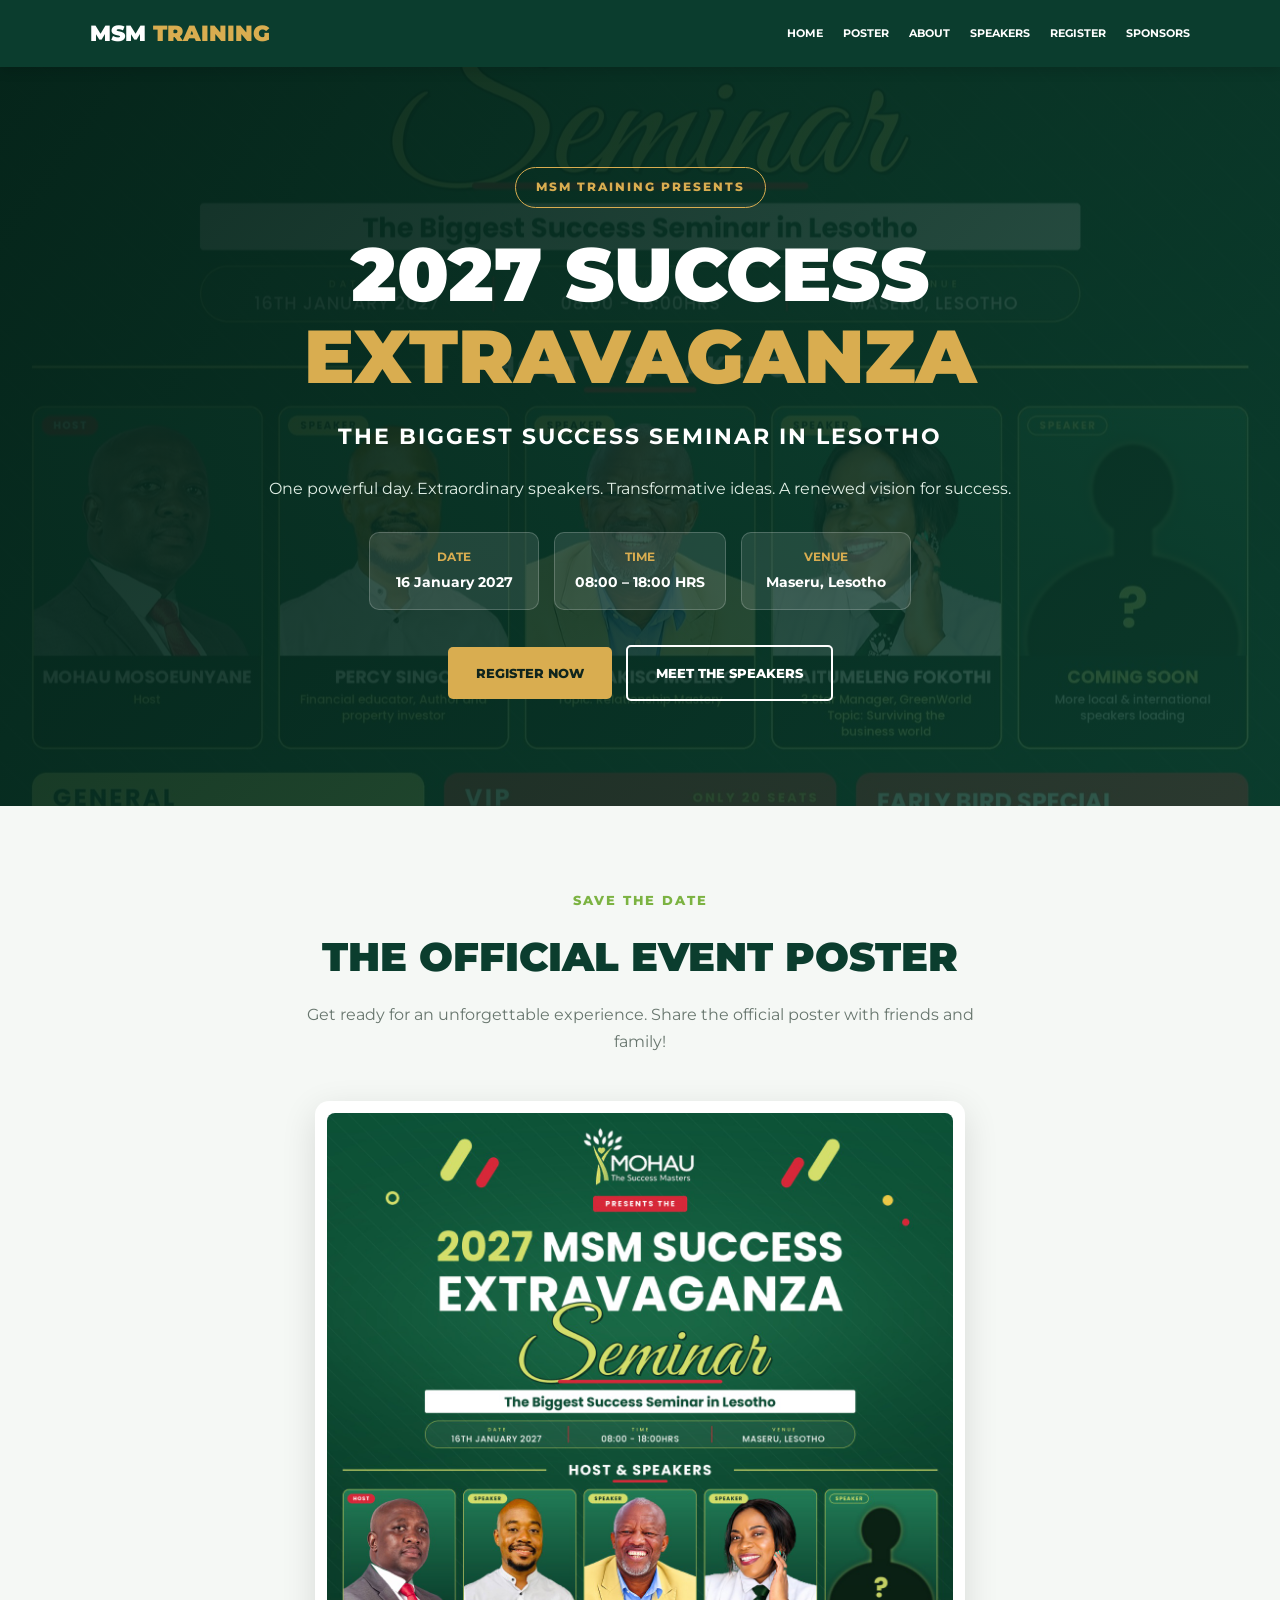
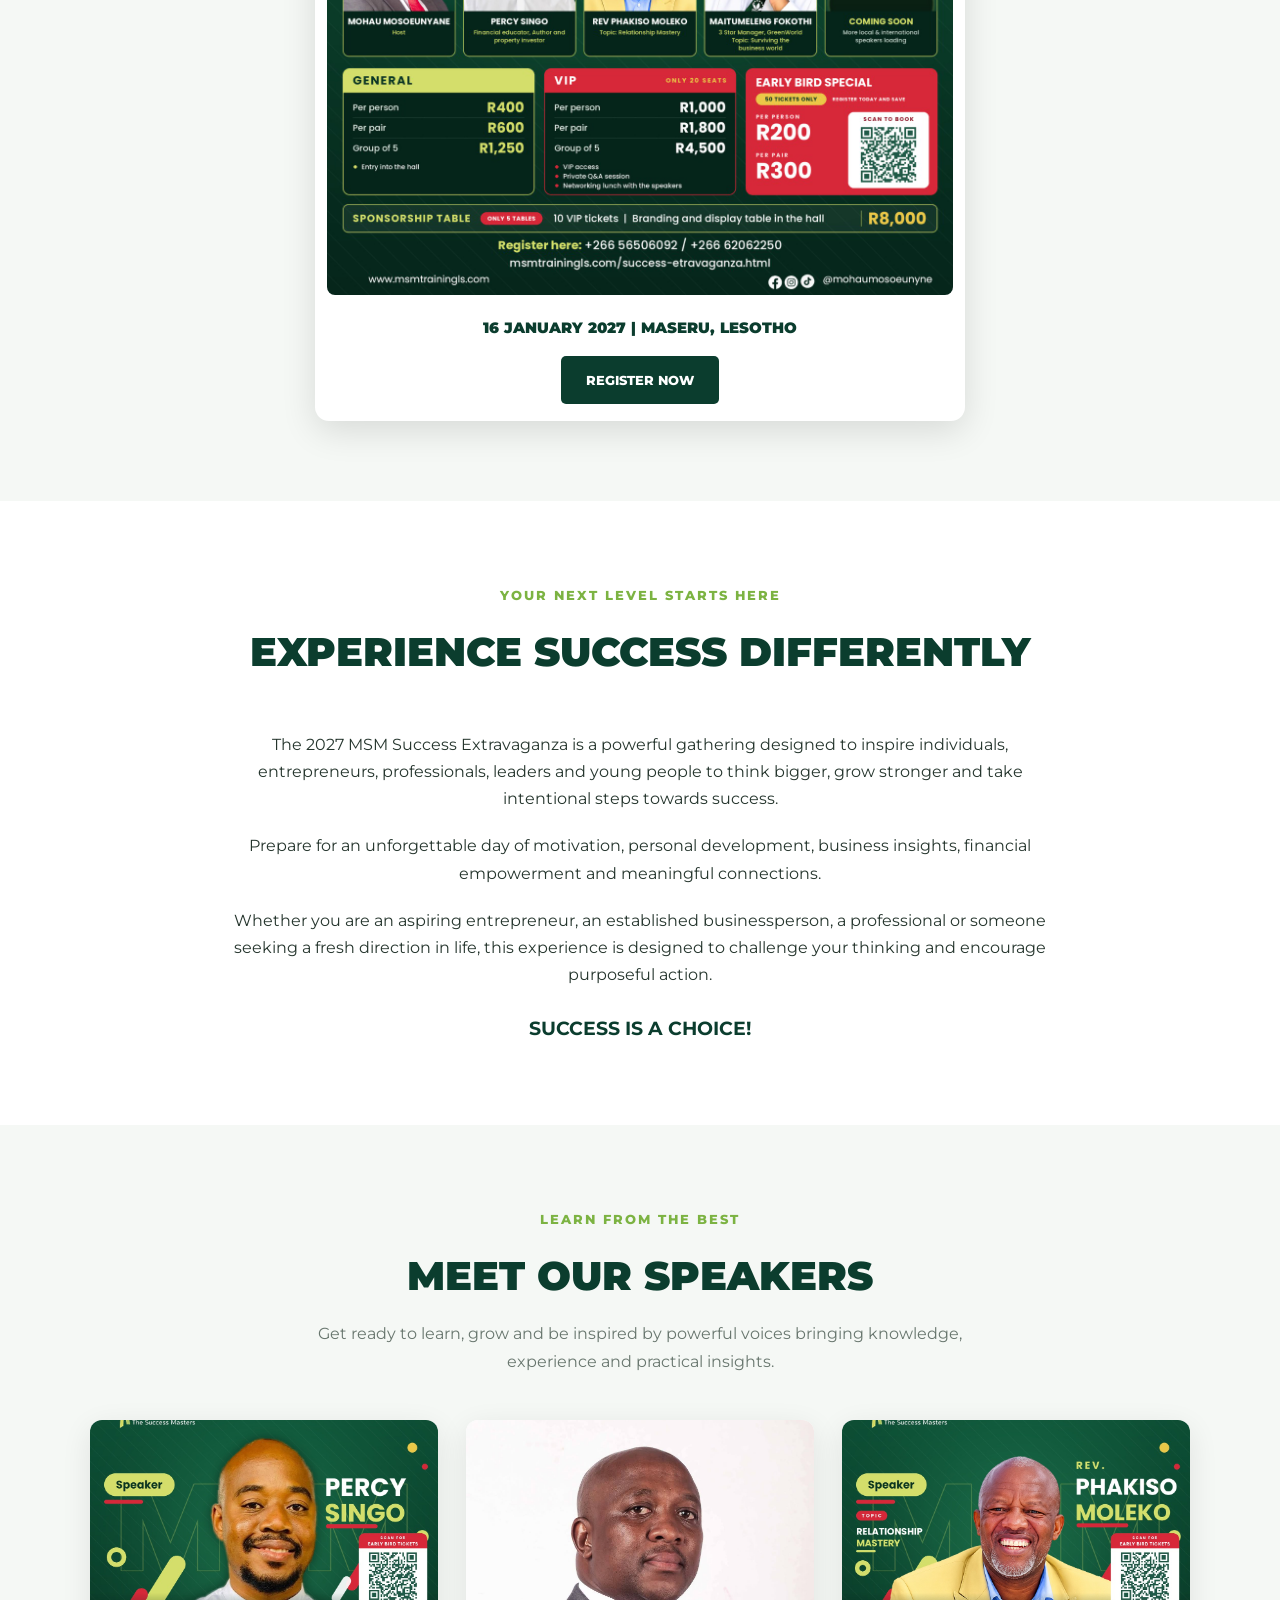
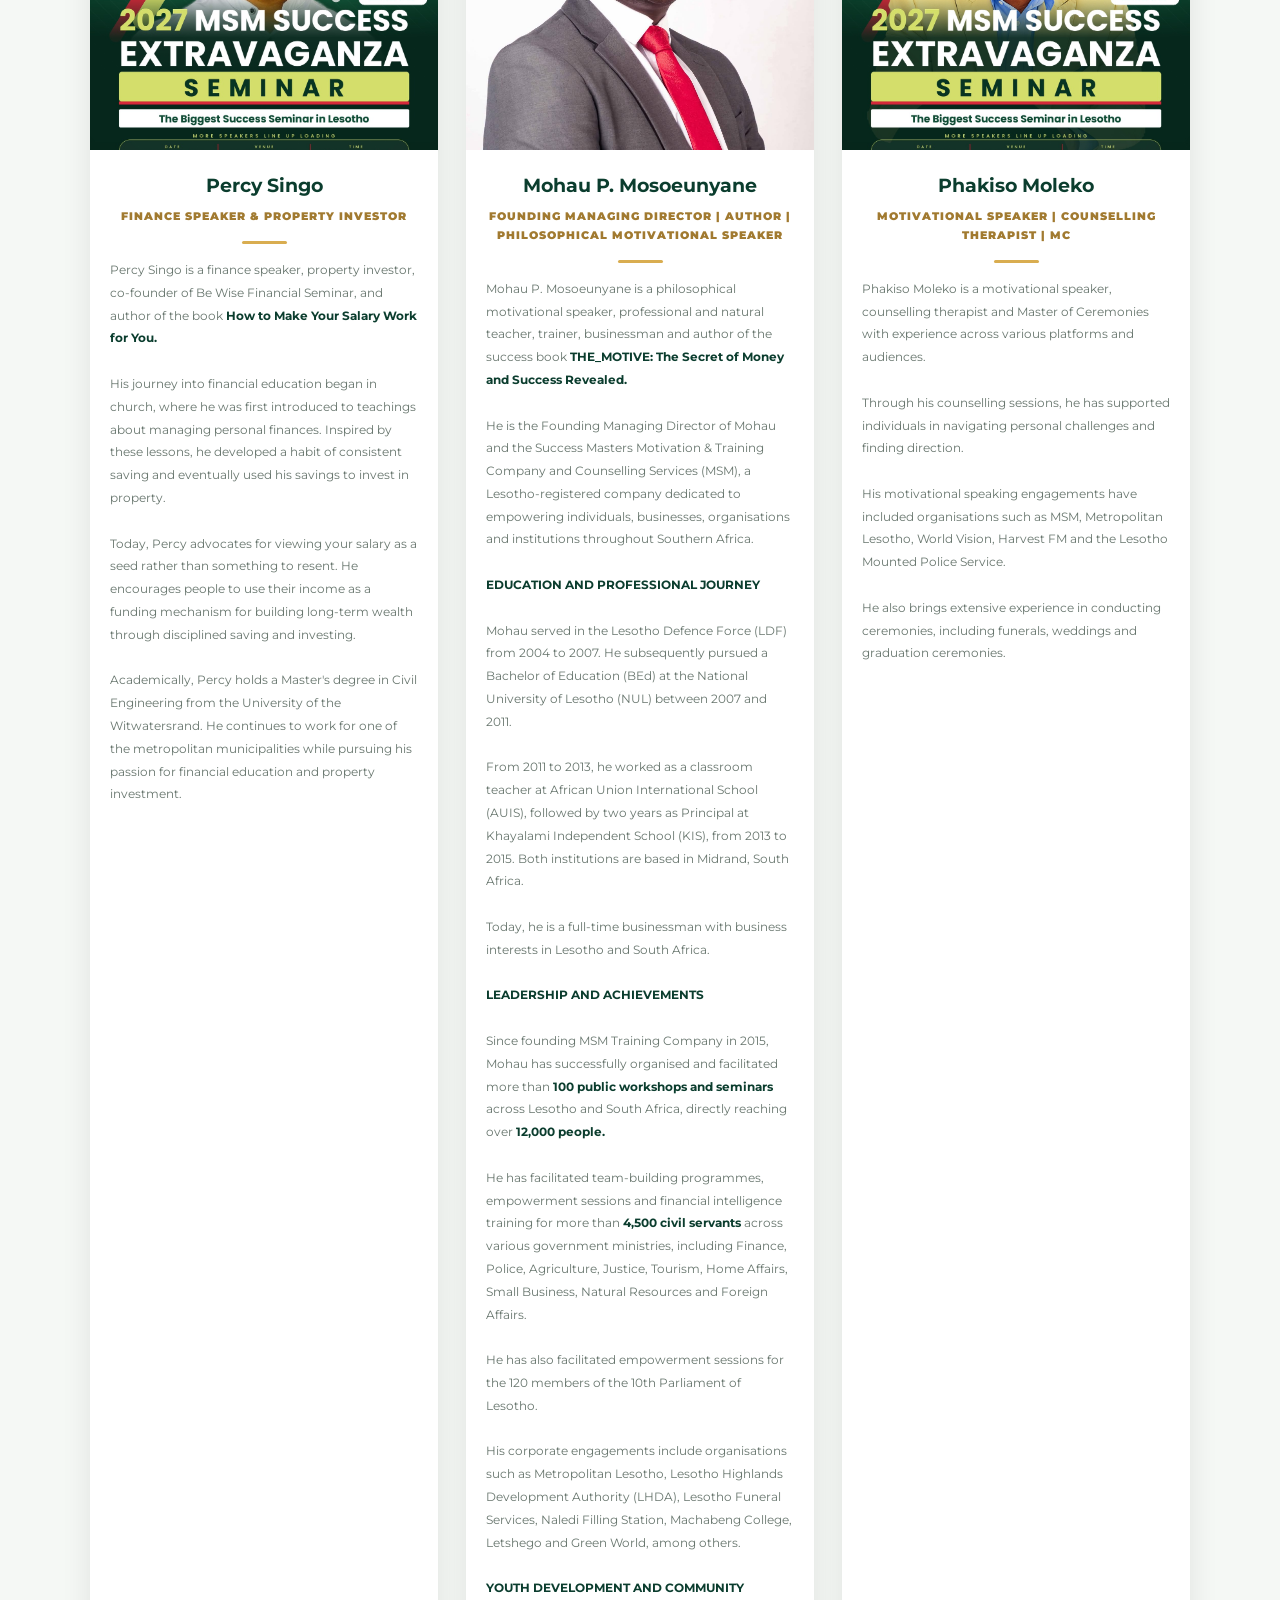
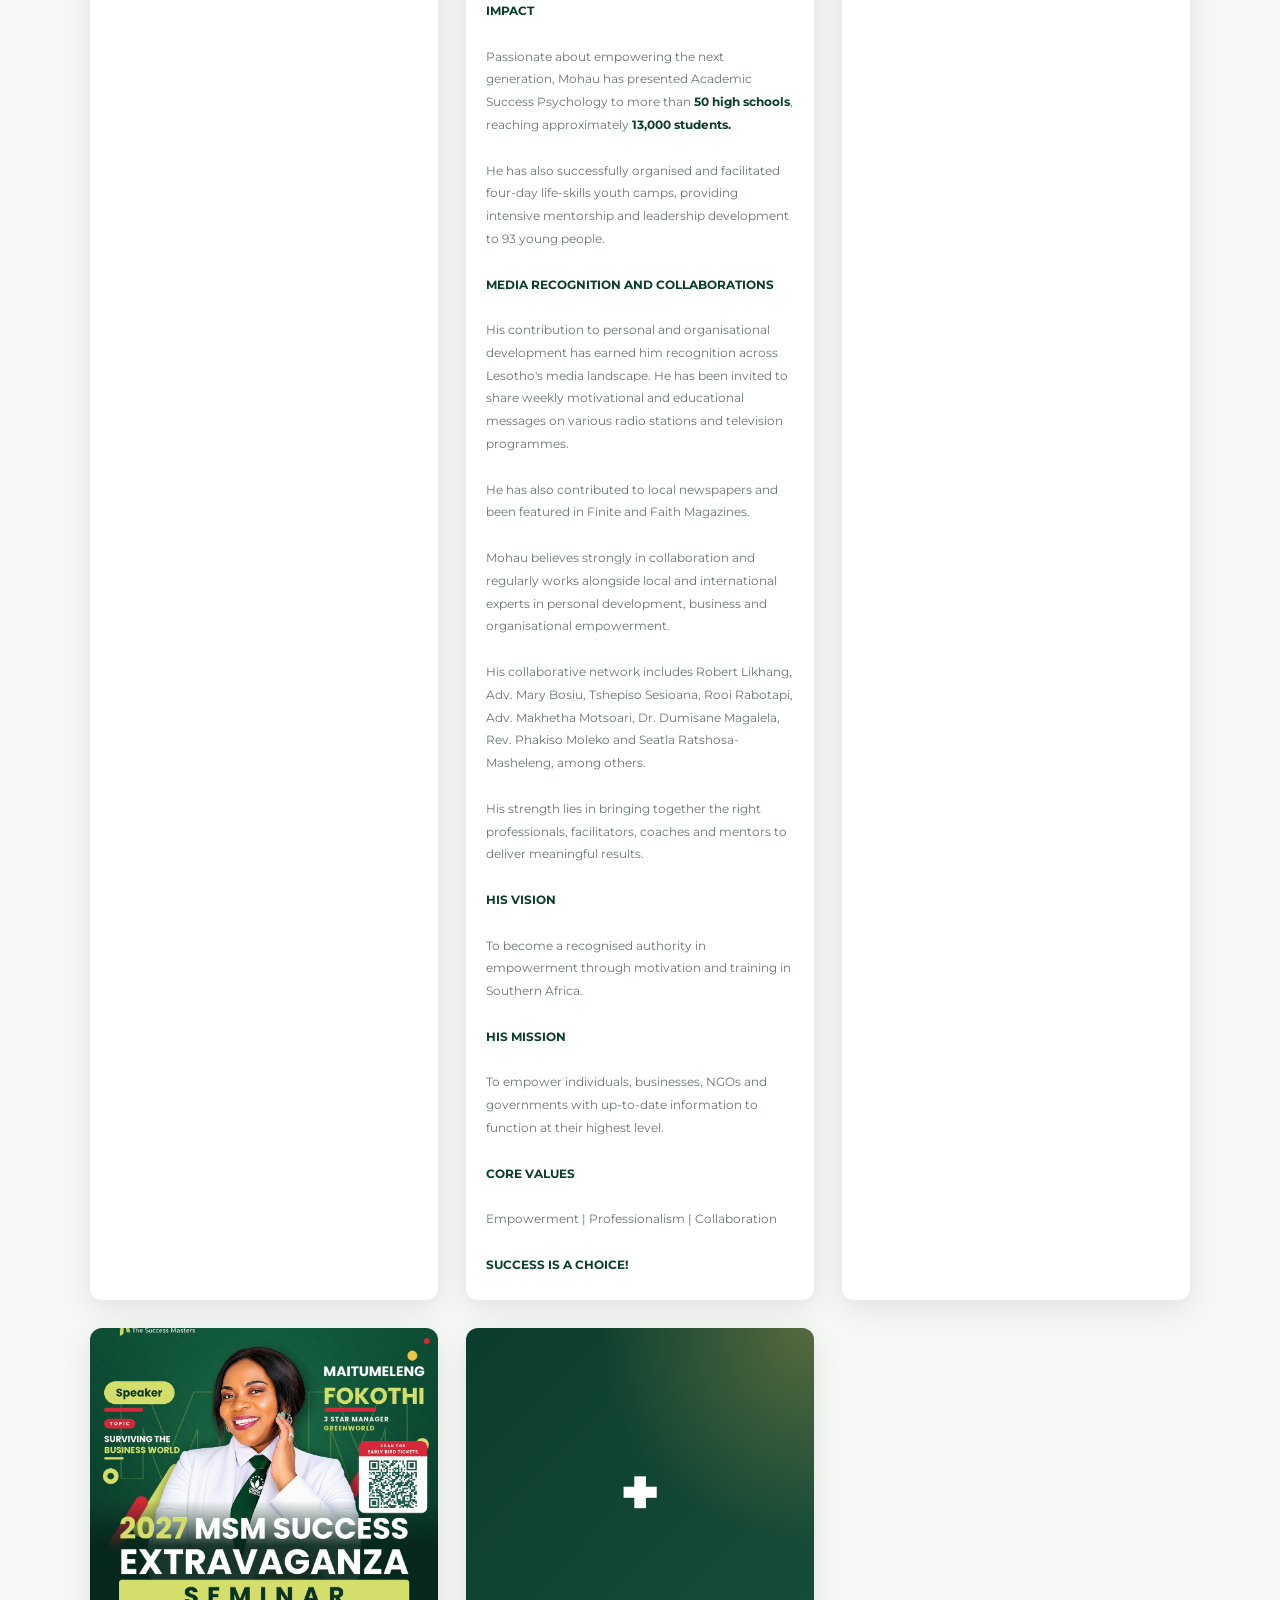
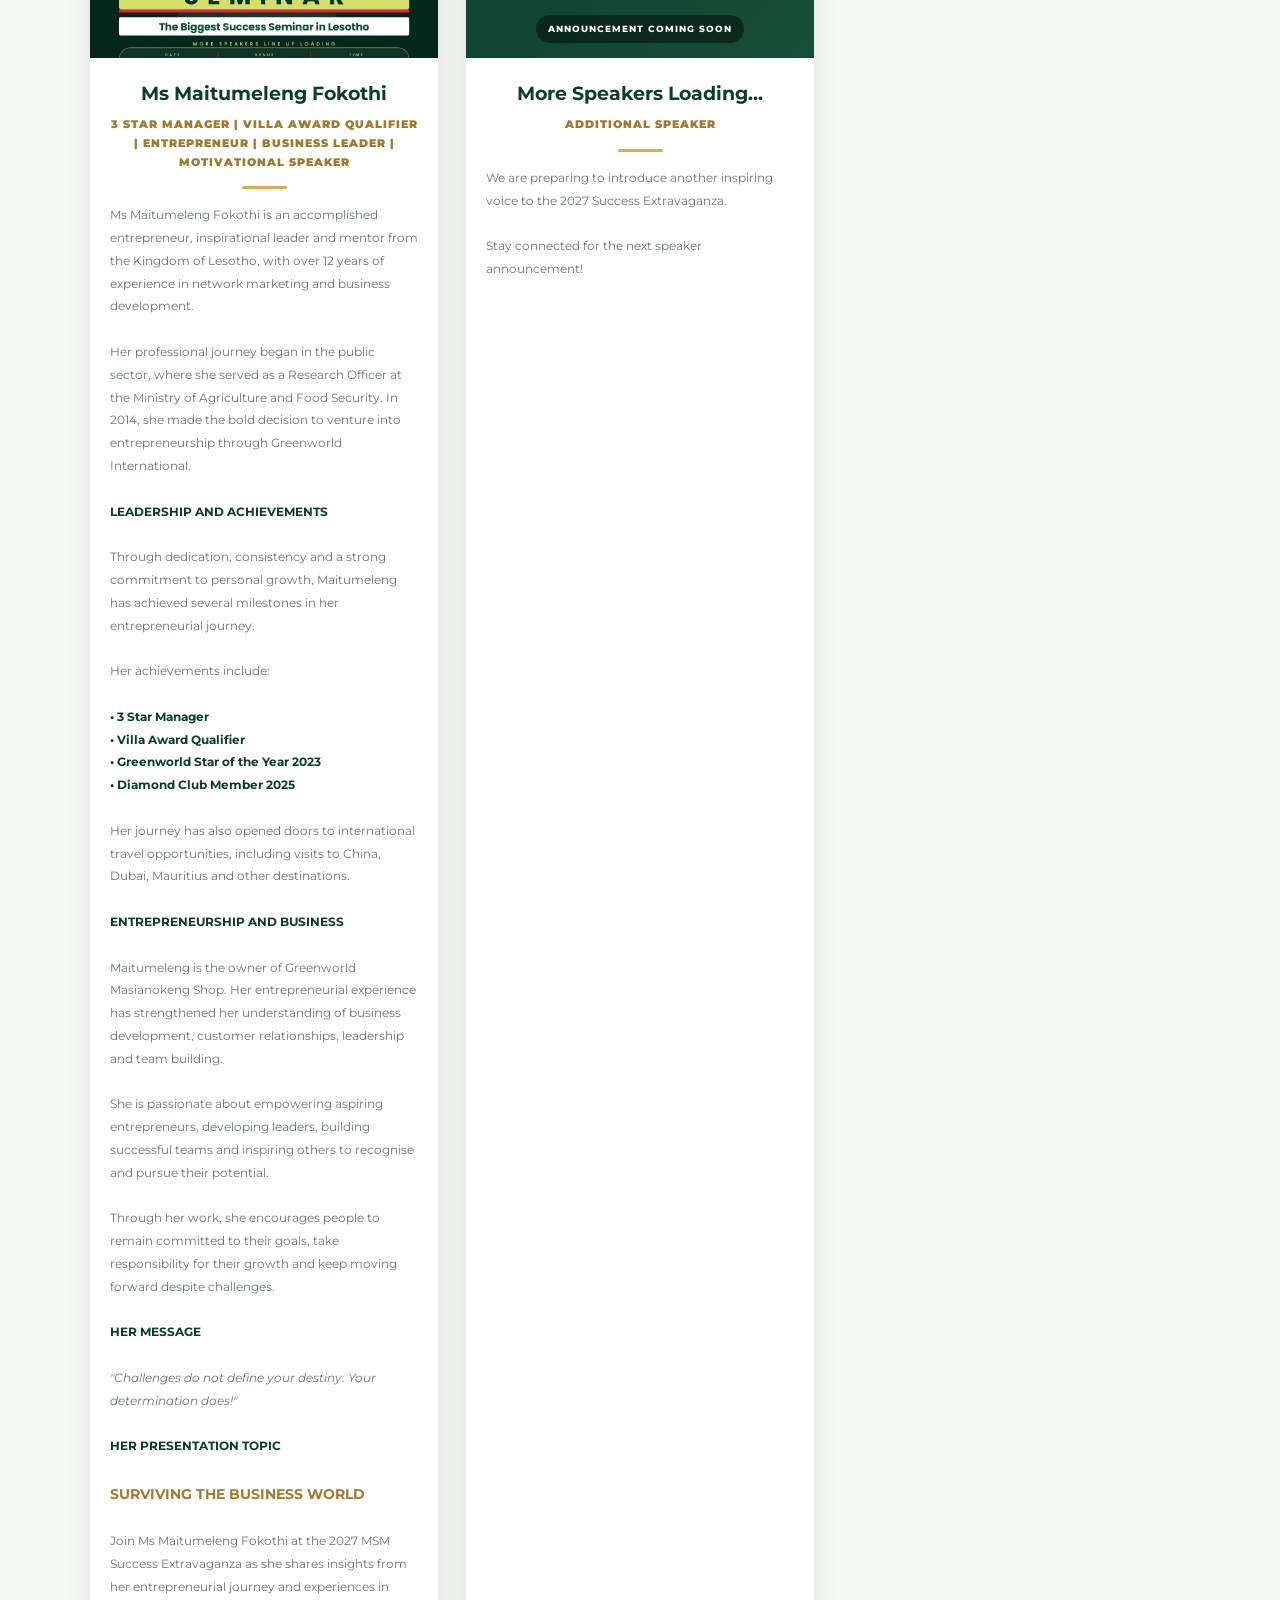
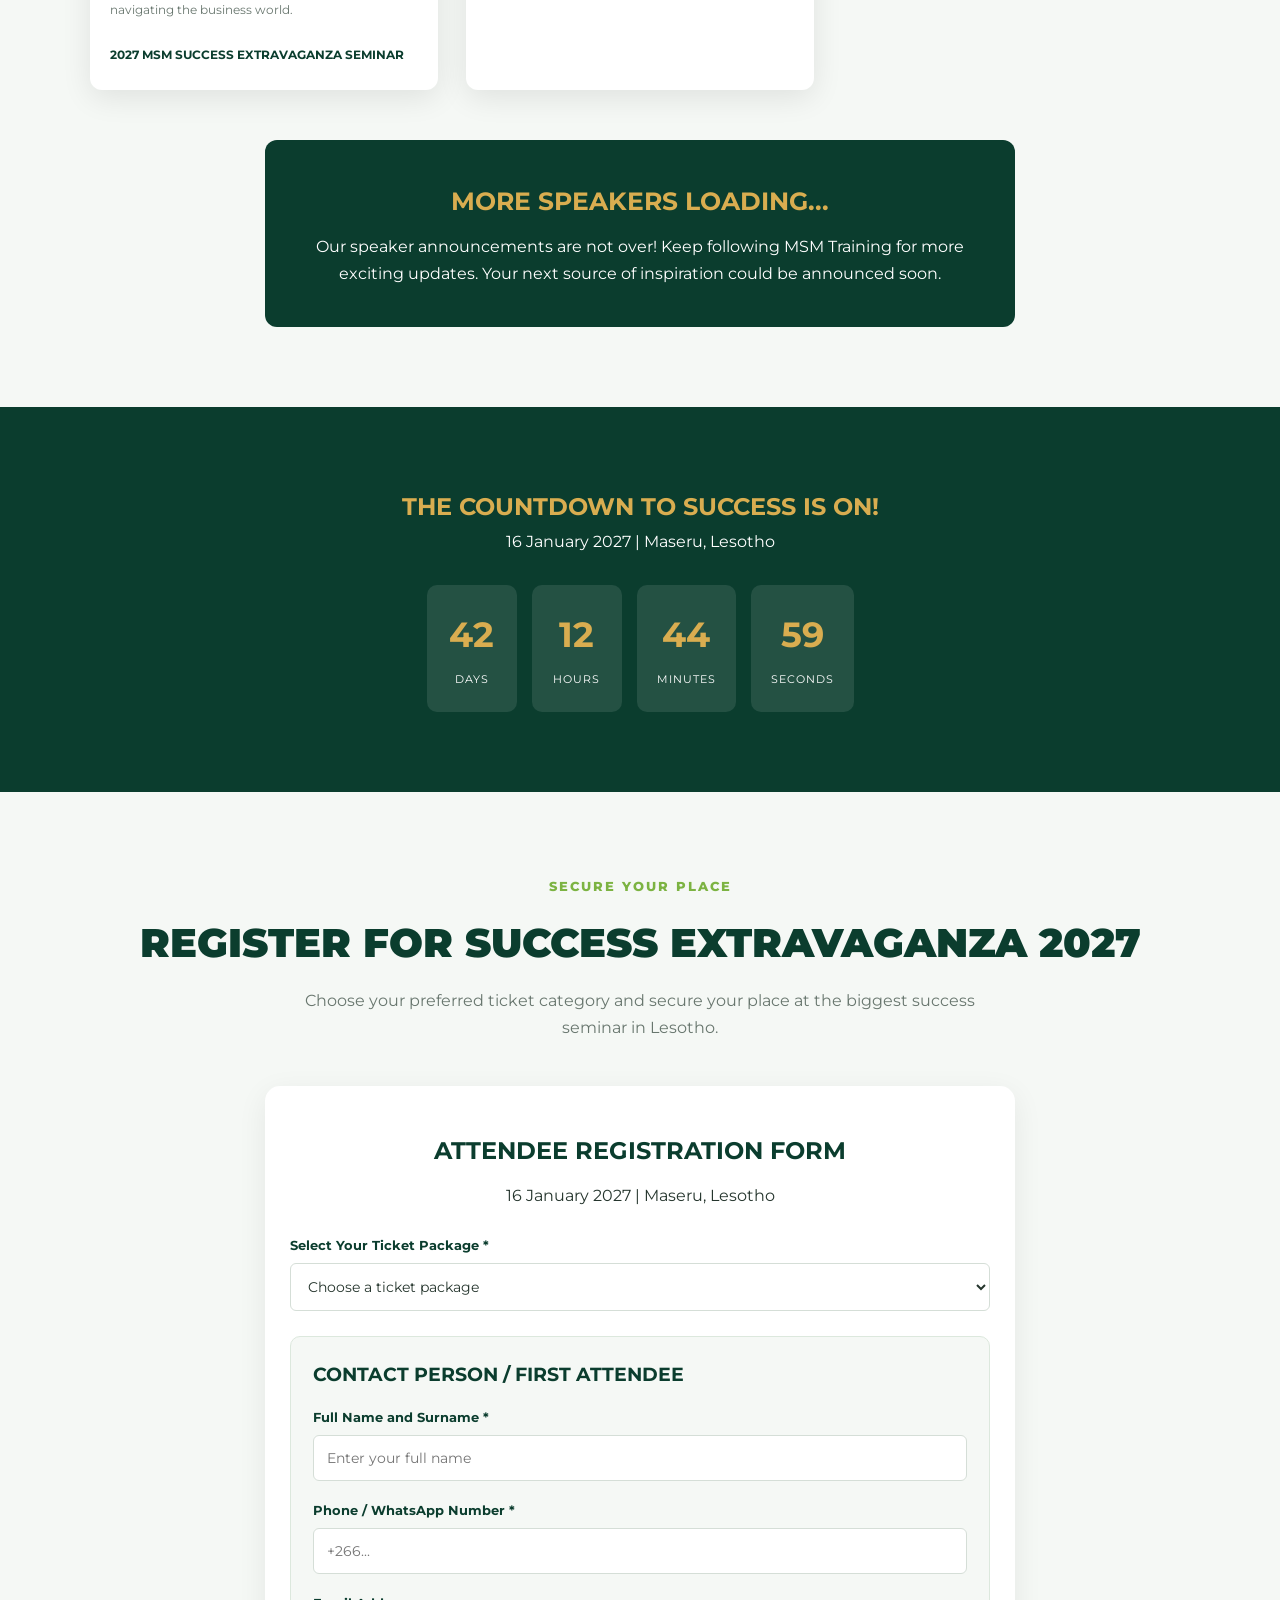
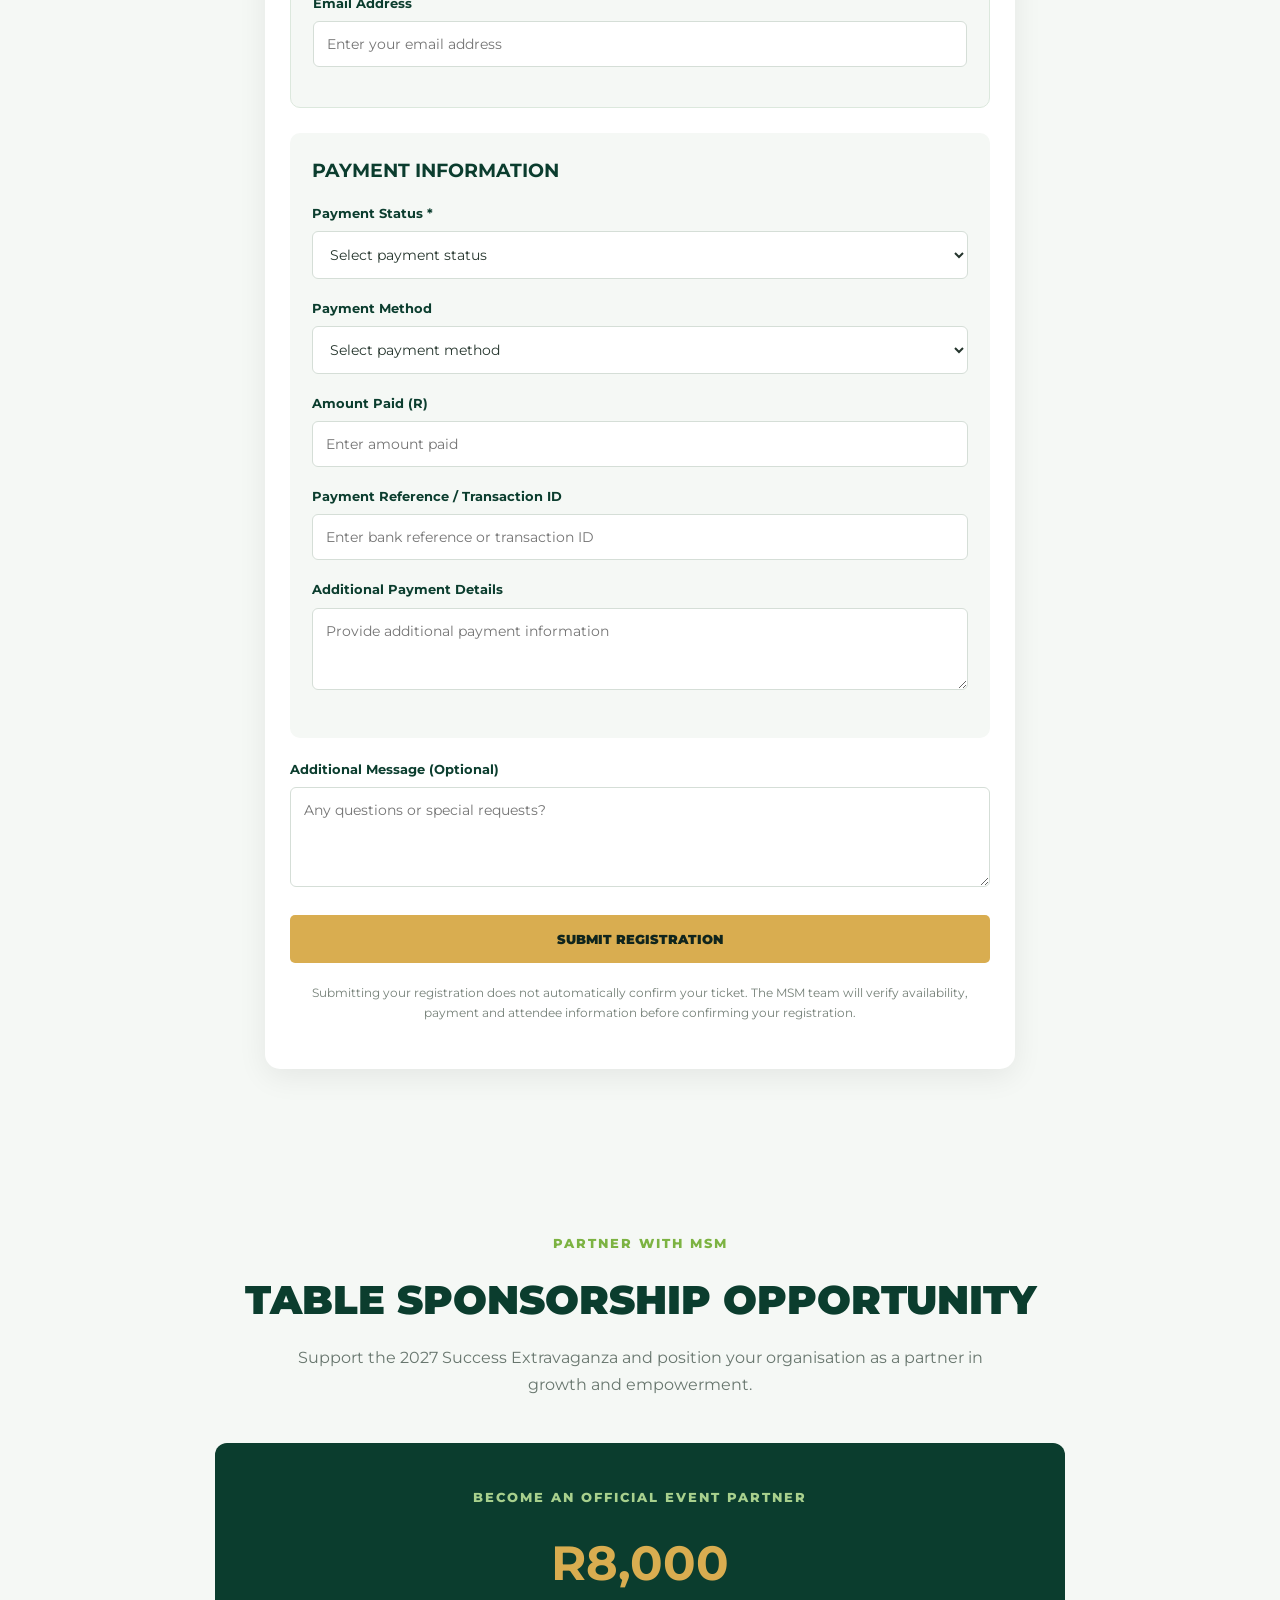
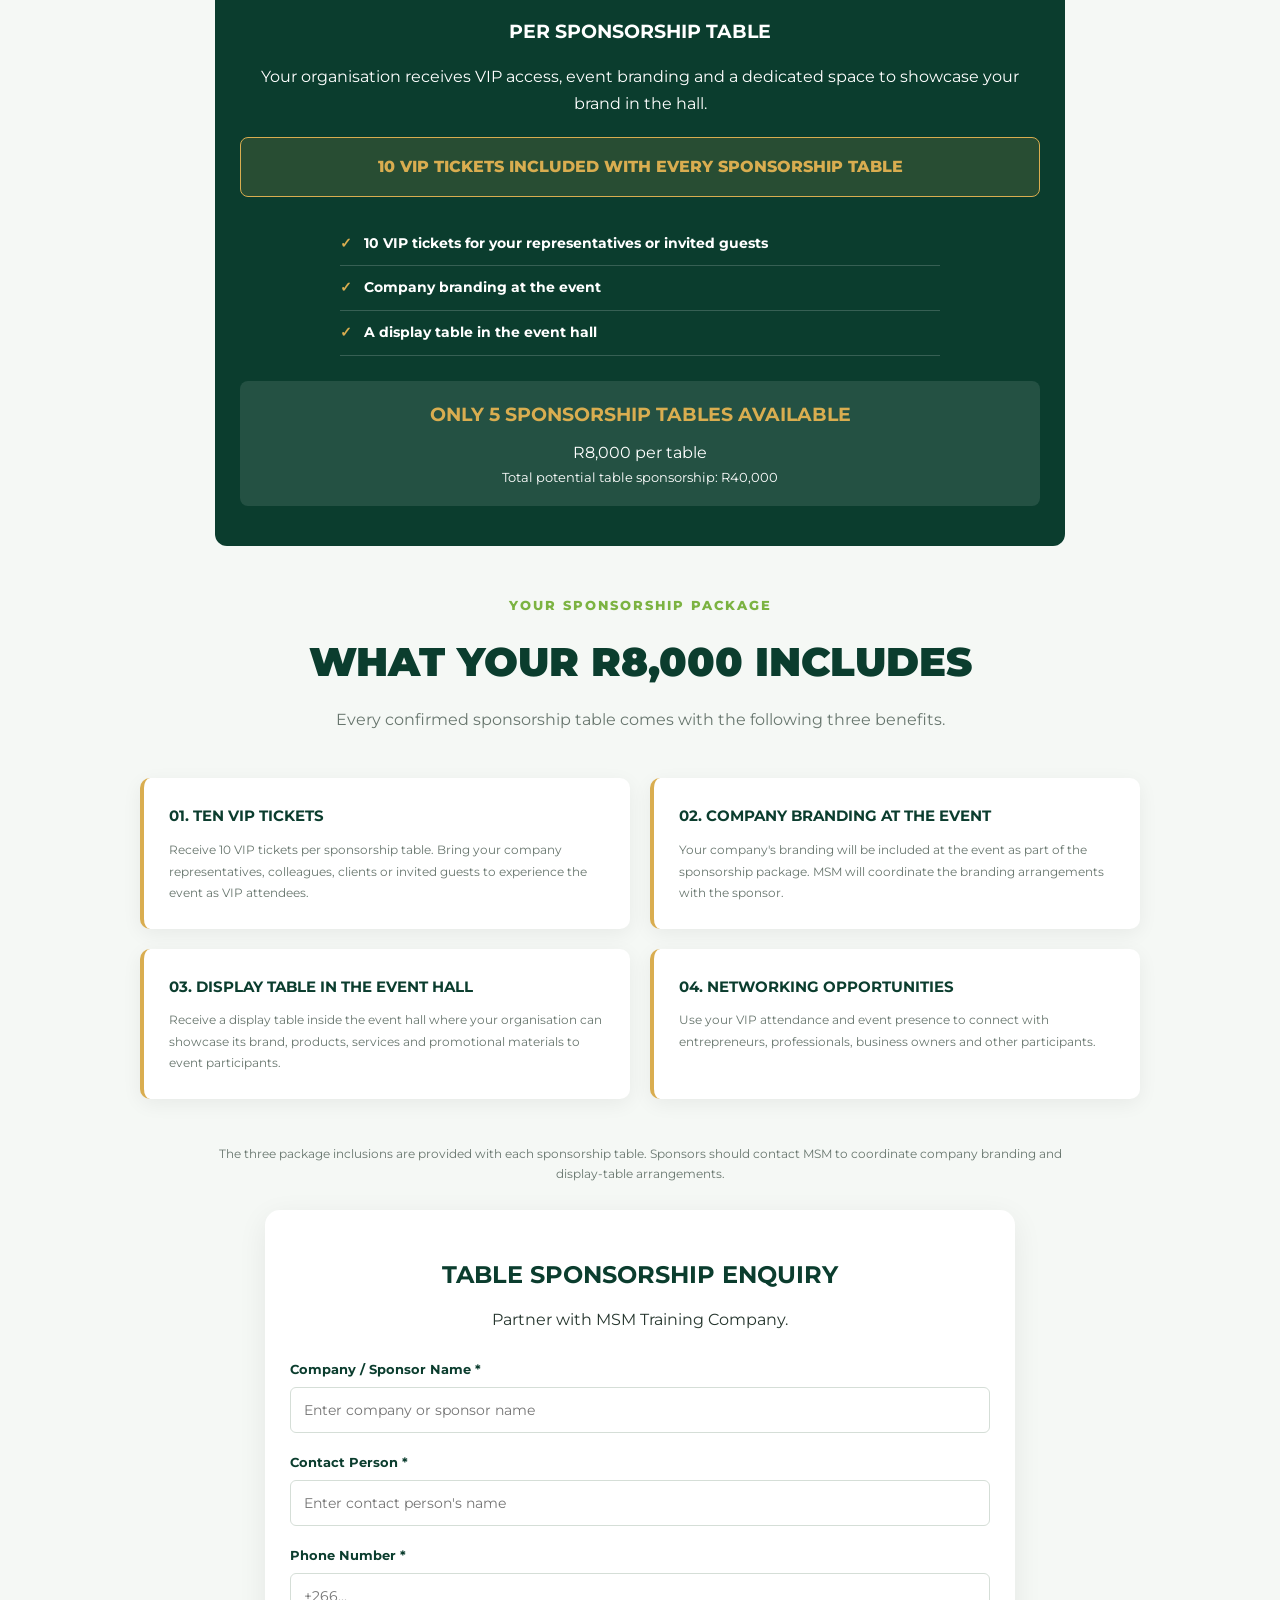
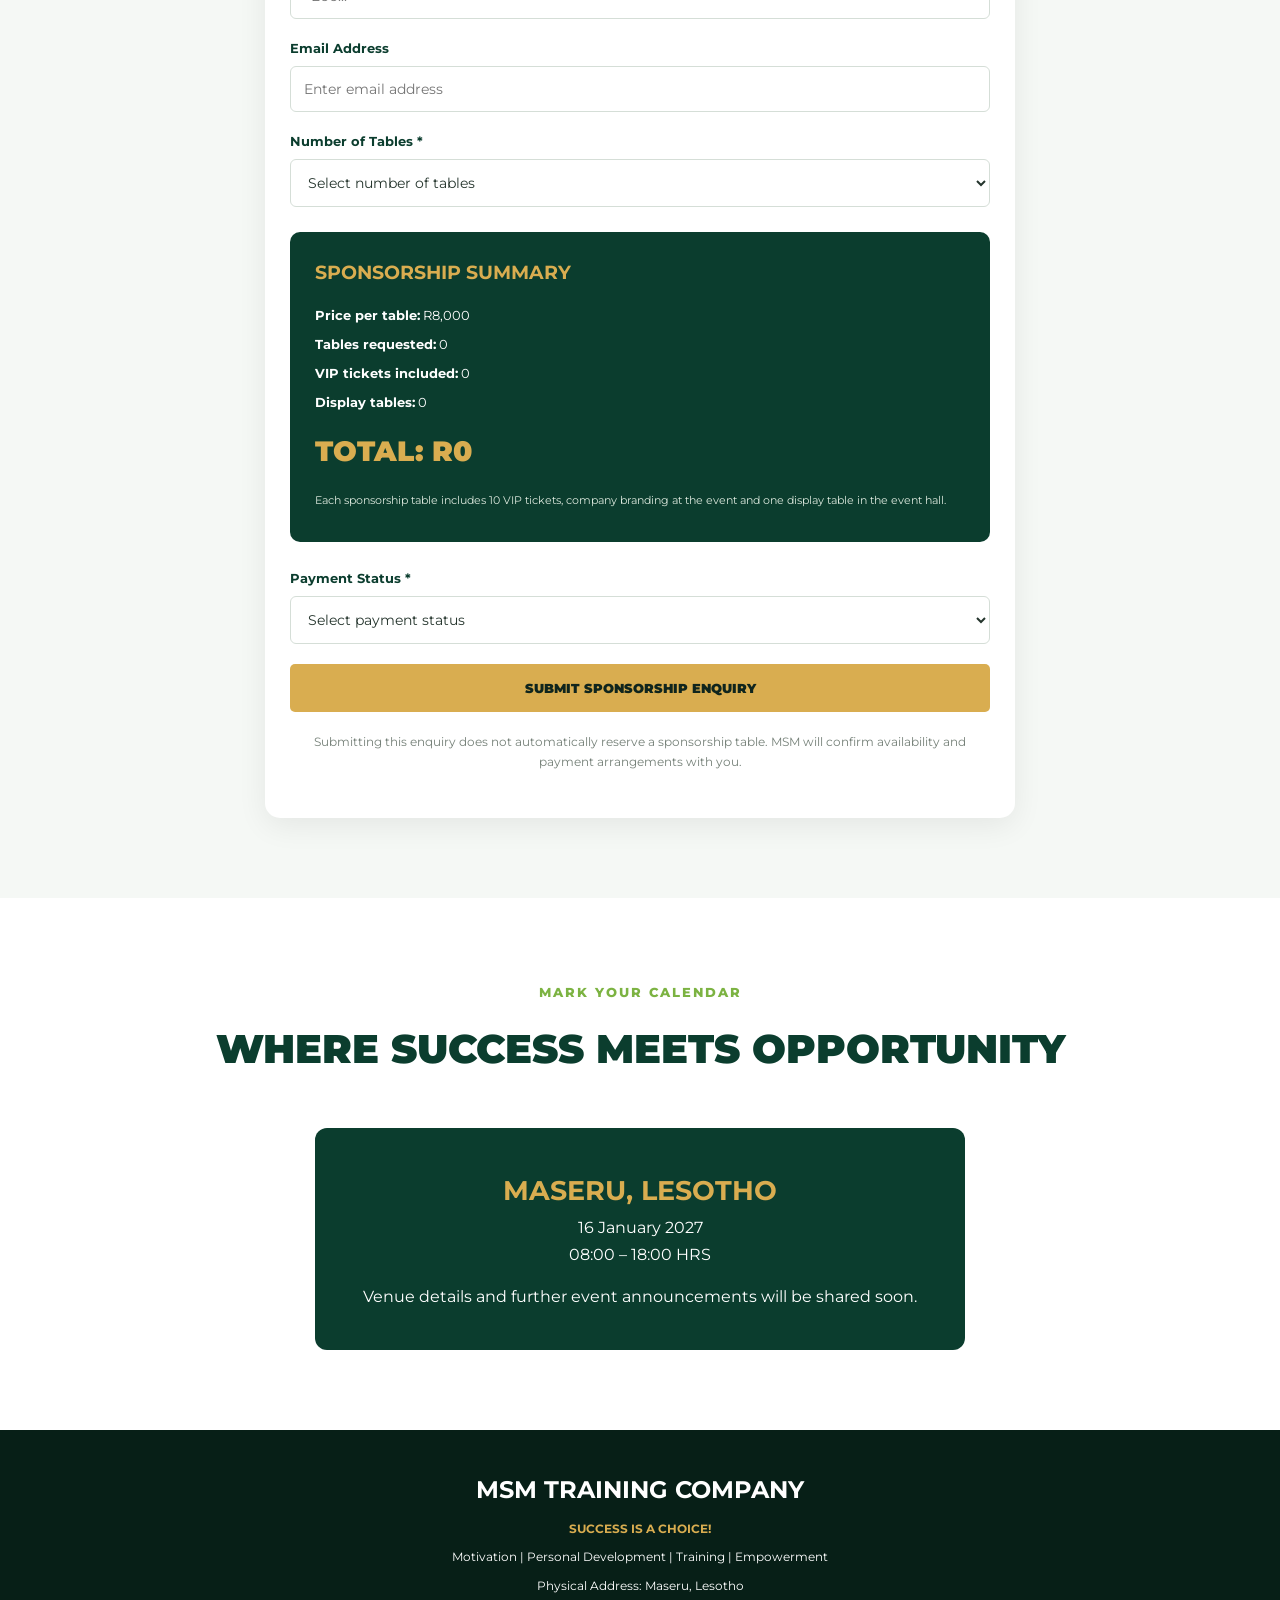
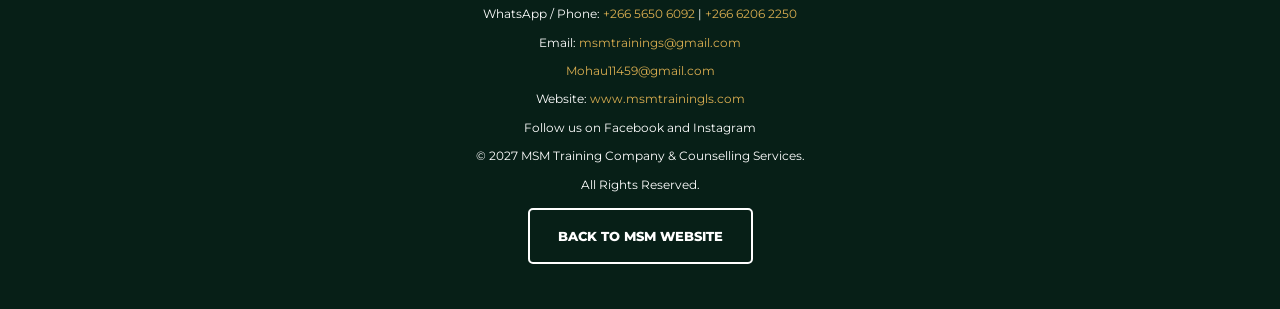
<file: success-etravaganza.html>
<!DOCTYPE html>
<html lang="en">
<head>
<meta charset="UTF-8">
<meta name="viewport" content="width=device-width, initial-scale=1.0">

<title>2027 MSM Success Extravaganza | Lesotho</title>

<meta name="description" content="Join the 2027 MSM Success Extravaganza on 16 January 2027 in Maseru, Lesotho. Featuring Mohau P Mosoeunyane, Percy Singo, Phakiso Moleko, Maitumeleng Fokothi and more.">

<meta name="theme-color" content="#0B3D2E">

<link rel="preconnect" href="https://fonts.googleapis.com">
<link rel="preconnect" href="https://fonts.gstatic.com" crossorigin>
<link href="https://fonts.googleapis.com/css2?family=Montserrat:wght@400;500;600;700;800;900&display=swap" rel="stylesheet">

<style>
:root {
  --green:#0B3D2E;
  --light-green:#7CB342;
  --pale-green:#A8D08D;
  --gold:#D9AD50;
  --dark:#10251D;
  --white:#fff;
  --grey:#68766e;
  --background:#f5f8f5;
}

* {
  margin:0;
  padding:0;
  box-sizing:border-box;
}

html {
  scroll-behavior:smooth;
  scroll-padding-top:85px;
}

body {
  font-family:'Montserrat',sans-serif;
  color:#25352d;
  line-height:1.7;
}

a { text-decoration:none; }

button,input,select,textarea {
  font-family:inherit;
}

nav {
  background:var(--green);
  padding:15px 7%;
  display:flex;
  justify-content:space-between;
  align-items:center;
  flex-wrap:wrap;
  gap:15px;
  position:sticky;
  top:0;
  z-index:1000;
  box-shadow:0 3px 12px rgba(0,0,0,.15);
}

.logo {
  color:white;
  font-weight:900;
  font-size:22px;
}

.logo span { color:var(--gold); }

.nav-links {
  display:flex;
  gap:20px;
  flex-wrap:wrap;
}

.nav-links a {
  color:white;
  font-size:11px;
  font-weight:700;
  transition:.3s;
}

.nav-links a:hover { color:var(--gold); }

.hero {
  min-height:650px;
  padding:100px 7%;
  display:flex;
  align-items:center;
  text-align:center;
  justify-content:center;
  background:
    linear-gradient(135deg,rgba(5,35,25,.96),rgba(11,61,46,.84)),
    url('images/EXTRAVA.jpeg') center/cover;
  color:white;
}

.hero-content { max-width:900px; }

.event-label {
  display:inline-block;
  border:1px solid var(--gold);
  color:var(--gold);
  padding:9px 20px;
  border-radius:30px;
  font-size:12px;
  font-weight:800;
  letter-spacing:2px;
  margin-bottom:25px;
}

.hero h1 {
  font-size:clamp(38px,7vw,75px);
  line-height:1.1;
  font-weight:900;
  margin-bottom:20px;
}

.hero h1 span { color:var(--gold); }

.hero h2 {
  font-size:clamp(15px,2vw,22px);
  letter-spacing:2px;
  margin-bottom:20px;
}

.hero p {
  color:#e0eee5;
  margin-bottom:30px;
}

.event-details {
  display:flex;
  justify-content:center;
  flex-wrap:wrap;
  gap:15px;
  margin:30px 0;
}

.detail {
  background:rgba(255,255,255,.10);
  border:1px solid rgba(255,255,255,.2);
  padding:14px 20px;
  border-radius:10px;
  min-width:170px;
}

.detail strong {
  display:block;
  color:var(--gold);
  font-size:12px;
}

.detail span {
  font-weight:700;
  font-size:14px;
}

.btn {
  display:inline-block;
  padding:15px 28px;
  border-radius:5px;
  font-size:13px;
  font-weight:800;
  transition:.3s;
  margin:5px;
  cursor:pointer;
}

.btn-gold {
  background:var(--gold);
  color:var(--dark);
}

.btn-outline {
  border:2px solid white;
  color:white;
}

.btn:hover { transform:translateY(-3px); }

section { padding:80px 7%; }

.section-title {
  text-align:center;
  margin-bottom:45px;
}

.section-title small {
  color:var(--light-green);
  font-weight:800;
  letter-spacing:2px;
}

.section-title h2 {
  font-size:clamp(27px,4vw,40px);
  color:var(--green);
  font-weight:900;
  margin:10px 0;
}

.section-title p {
  max-width:700px;
  margin:auto;
  color:var(--grey);
}

.poster-section {
  background:var(--background);
  text-align:center;
}

.poster-container {
  max-width:650px;
  margin:auto;
  background:white;
  padding:12px;
  border-radius:14px;
  box-shadow:0 10px 35px rgba(0,0,0,.12);
}

.poster-container img {
  display:block;
  width:100%;
  height:auto;
  max-height:950px;
  object-fit:contain;
  border-radius:8px;
}

.poster-caption {
  margin-top:20px;
  color:var(--green);
  font-weight:900;
  font-size:15px;
}

.poster-button {
  display:inline-block;
  margin:15px 5px 5px;
  background:var(--green);
  color:white;
  padding:13px 25px;
  border-radius:5px;
  font-weight:800;
  font-size:13px;
}

.poster-button:hover { background:var(--light-green); }

.about {
  text-align:center;
  background:white;
}

.about-content {
  max-width:850px;
  margin:auto;
}

.about-content p { margin-bottom:20px; }

.speakers { background:var(--background); }

.speaker-grid {
  display:grid;
  grid-template-columns:repeat(3,minmax(0,1fr));
  max-width:1100px;
  margin:auto;
  gap:28px;
  align-items:stretch;
}

.speaker-card {
  text-align:center;
  border-radius:12px;
  overflow:hidden;
  box-shadow:0 8px 30px rgba(0,0,0,.09);
  background:white;
  display:flex;
  flex-direction:column;
}

.speaker-photo {
  height:330px;
  background:linear-gradient(135deg,var(--green),var(--light-green));
  display:flex;
  align-items:center;
  justify-content:center;
  overflow:hidden;
  position:relative;
}

.speaker-photo img {
  width:100%;
  height:100%;
  object-fit:cover;
}

.speaker-placeholder {
  color:white;
  font-size:65px;
  font-weight:900;
  display:flex;
  align-items:center;
  justify-content:center;
  width:100%;
  height:100%;
  background:
    radial-gradient(circle at top right,rgba(217,173,80,.35),transparent 45%),
    linear-gradient(135deg,var(--green),#174e39);
}

.placeholder-label {
  position:absolute;
  bottom:15px;
  left:50%;
  transform:translateX(-50%);
  background:rgba(0,0,0,.45);
  color:white;
  padding:6px 12px;
  border-radius:20px;
  font-size:9px;
  font-weight:800;
  letter-spacing:1px;
  white-space:nowrap;
}

.speaker-info {
  padding:23px 20px;
  flex:1;
}

.speaker-info h3 {
  color:var(--green);
  font-size:19px;
  line-height:1.4;
  margin-bottom:8px;
}

.speaker-info .speaker-title {
  color:#a17a30;
  font-size:11px;
  font-weight:900;
  letter-spacing:1px;
  margin-bottom:15px;
}

.speaker-bio {
  color:var(--grey);
  font-size:12px;
  line-height:1.9;
  text-align:left;
}

.speaker-bio strong { color:var(--green); }

.speaker-divider {
  width:45px;
  height:3px;
  background:var(--gold);
  margin:0 auto 15px;
  border-radius:5px;
}

.more-speakers {
  margin:50px auto 0;
  max-width:750px;
  text-align:center;
  background:var(--green);
  color:white;
  padding:40px 25px;
  border-radius:12px;
}

.more-speakers h2 {
  color:var(--gold);
  font-size:25px;
  margin-bottom:10px;
}

.countdown-section {
  text-align:center;
  color:white;
  background:var(--green);
}

.countdown-section h2 { color:var(--gold); }

.countdown {
  display:flex;
  justify-content:center;
  gap:15px;
  flex-wrap:wrap;
  margin-top:30px;
}

.time-box {
  background:rgba(255,255,255,.10);
  padding:20px;
  border-radius:10px;
  min-width:90px;
}

.time-box strong {
  display:block;
  font-size:35px;
  color:var(--gold);
}

.time-box span {
  font-size:11px;
  letter-spacing:1px;
}

.registration {
  background:var(--background);
  text-align:center;
}

.registration-card {
  max-width:750px;
  margin:auto;
  background:white;
  border-radius:15px;
  padding:45px 25px;
  box-shadow:0 8px 30px rgba(0,0,0,.07);
  text-align:left;
}

.registration-card h2,
.registration-card > p { text-align:center; }

.form-group {
  text-align:left;
  margin-bottom:18px;
}

.form-group label {
  display:block;
  color:var(--green);
  font-size:13px;
  font-weight:700;
  margin-bottom:7px;
}

.form-group input,
.form-group select,
.form-group textarea {
  width:100%;
  padding:13px;
  border:1px solid #d5ded7;
  border-radius:6px;
  font-size:14px;
  background:white;
  color:#25352d;
}

.form-group input:focus,
.form-group select:focus,
.form-group textarea:focus {
  outline:none;
  border-color:var(--light-green);
  box-shadow:0 0 0 2px rgba(124,179,66,.15);
}

.form-group textarea { resize:vertical; }

.submit-btn {
  display:block;
  width:100%;
  border:none;
  cursor:pointer;
  background:var(--gold);
  color:var(--dark);
  padding:16px;
  border-radius:5px;
  font-weight:900;
  font-size:13px;
  margin-top:20px;
}

.submit-btn:hover { background:var(--light-green); }

.registration-message {
  display:none;
  margin-top:20px;
  padding:20px;
  background:#e8f5e9;
  border-radius:8px;
  color:var(--green);
  overflow-wrap:anywhere;
}

.whatsapp-btn {
  display:inline-block;
  margin-top:15px;
  background:var(--green);
  color:white;
  padding:13px 22px;
  border-radius:5px;
  font-weight:800;
  font-size:13px;
}

.whatsapp-btn:hover { background:var(--light-green); }

.form-note {
  font-size:12px;
  color:#758078;
  margin-top:20px;
  text-align:center;
}

.attendee-box {
  background:var(--background);
  padding:22px;
  border-radius:10px;
  margin:25px 0;
  text-align:left;
  border:1px solid #dce8dd;
}

.attendee-box h3,
.payment-box h3 {
  color:var(--green);
  margin-bottom:15px;
}

.payment-box {
  background:var(--background);
  padding:22px;
  border-radius:10px;
  margin-top:25px;
  text-align:left;
}

.ticket-summary {
  background:var(--green);
  color:white;
  padding:25px;
  border-radius:10px;
  margin:25px 0;
  text-align:left;
}

.ticket-summary h3 {
  color:var(--gold);
  margin-bottom:15px;
}

.ticket-summary p {
  margin:7px 0;
  font-size:13px;
}

.ticket-summary .total {
  color:var(--gold);
  font-size:28px;
  font-weight:900;
  margin-top:15px;
}

.ticket-summary .allocation {
  font-size:11px;
  color:#dce8dd;
  margin-top:15px;
}

/* SPONSORSHIP */

.sponsorship-banner {
  background:var(--green);
  color:white;
  max-width:850px;
  margin:0 auto 45px;
  padding:40px 25px;
  border-radius:12px;
  text-align:center;
}

.sponsorship-banner h2 {
  color:var(--gold);
  font-size:48px;
}

.sponsorship-banner h3 { color:white; }

.sponsorship-benefits {
  max-width:1000px;
  margin:35px auto 45px;
  display:grid;
  grid-template-columns:repeat(2,minmax(0,1fr));
  gap:20px;
}

.sponsor-benefit {
  background:white;
  padding:25px;
  border-radius:10px;
  text-align:left;
  box-shadow:0 5px 20px rgba(0,0,0,.06);
  border-left:4px solid var(--gold);
}

.sponsor-benefit h3 {
  color:var(--green);
  font-size:15px;
  margin-bottom:10px;
}

.sponsor-benefit p {
  color:var(--grey);
  font-size:12px;
  line-height:1.8;
}

.sponsorship-note {
  max-width:850px;
  margin:25px auto;
  color:var(--grey);
  font-size:12px;
  text-align:center;
}

.sponsor-inclusion-list {
  list-style:none;
  text-align:left;
  max-width:600px;
  margin:25px auto 0;
}

.sponsor-inclusion-list li {
  padding:10px 0;
  border-bottom:1px solid rgba(255,255,255,.18);
  font-size:14px;
  font-weight:700;
}

.sponsor-inclusion-list li::before {
  content:"✓";
  color:var(--gold);
  font-weight:900;
  margin-right:12px;
}

.sponsor-vip-highlight {
  background:rgba(217,173,80,.14);
  border:1px solid var(--gold);
  padding:15px;
  border-radius:8px;
  margin-top:20px;
  font-weight:800;
  color:var(--gold);
}

.venue {
  text-align:center;
  background:white;
}

.venue-card {
  background:var(--green);
  color:white;
  max-width:650px;
  margin:auto;
  padding:40px;
  border-radius:12px;
}

.venue-card h3 {
  color:var(--gold);
  font-size:27px;
}

footer {
  background:#071f17;
  color:white;
  text-align:center;
  padding:40px 7%;
}

footer strong { color:var(--gold); }

footer p {
  font-size:12px;
  margin:8px;
}

footer a:not(.btn) { color:var(--gold); }

@media(max-width:900px) {
  .speaker-grid {
    grid-template-columns:repeat(2,minmax(0,1fr));
  }
}

@media(max-width:600px) {
  nav {
    justify-content:center;
    padding:13px 4%;
  }

  .nav-links {
    justify-content:center;
    gap:12px;
  }

  .nav-links a { font-size:10px; }

  .hero {
    padding:75px 5%;
    min-height:600px;
  }

  section { padding:60px 5%; }

  .speaker-grid { grid-template-columns:1fr; }

  .speaker-card {
    max-width:360px;
    margin:auto;
    width:100%;
  }

  .speaker-photo { height:340px; }

  .detail { min-width:140px; }

  .registration-card { padding:30px 18px; }

  .time-box {
    min-width:75px;
    padding:14px;
  }

  .time-box strong { font-size:28px; }

  .poster-container { padding:8px; }

  .venue-card { padding:30px 18px; }

  .attendee-box,
  .payment-box { padding:16px; }

  .sponsorship-benefits { grid-template-columns:1fr; }

  .sponsorship-banner h2 { font-size:40px; }
}
</style>
</head>

<body>

<!-- NAVIGATION -->
<nav>
  <a href="index.html" class="logo">
    MSM <span>TRAINING</span>
  </a>

  <div class="nav-links">
    <a href="index.html">HOME</a>
    <a href="#event-poster">POSTER</a>
    <a href="#about">ABOUT</a>
    <a href="#speakers">SPEAKERS</a>
    <a href="#registration">REGISTER</a>
    <a href="#sponsorship">SPONSORS</a>
  </div>
</nav>

<!-- HERO -->
<header class="hero">
  <div class="hero-content">
    <div class="event-label">MSM TRAINING PRESENTS</div>

    <h1>2027 SUCCESS <span>EXTRAVAGANZA</span></h1>

    <h2>THE BIGGEST SUCCESS SEMINAR IN LESOTHO</h2>

    <p>
      One powerful day. Extraordinary speakers.
      Transformative ideas. A renewed vision for success.
    </p>

    <div class="event-details">
      <div class="detail">
        <strong>DATE</strong>
        <span>16 January 2027</span>
      </div>

      <div class="detail">
        <strong>TIME</strong>
        <span>08:00 – 18:00 HRS</span>
      </div>

      <div class="detail">
        <strong>VENUE</strong>
        <span>Maseru, Lesotho</span>
      </div>
    </div>

    <a href="#registration" class="btn btn-gold">REGISTER NOW</a>
    <a href="#speakers" class="btn btn-outline">MEET THE SPEAKERS</a>
  </div>
</header>

<!-- OFFICIAL POSTER -->
<section class="poster-section" id="event-poster">
  <div class="section-title">
    <small>SAVE THE DATE</small>
    <h2>THE OFFICIAL EVENT POSTER</h2>
    <p>
      Get ready for an unforgettable experience.
      Share the official poster with friends and family!
    </p>
  </div>

  <div class="poster-container">
    <img
      src="images/EXTRAVA.jpeg"
      alt="Official 2027 MSM Success Extravaganza event poster"
      loading="lazy"
    >

    <div class="poster-caption">
      16 JANUARY 2027 | MASERU, LESOTHO
    </div>

    <a href="#registration" class="poster-button">REGISTER NOW</a>
  </div>
</section>

<!-- ABOUT THE EVENT -->
<section class="about" id="about">
  <div class="section-title">
    <small>YOUR NEXT LEVEL STARTS HERE</small>
    <h2>EXPERIENCE SUCCESS DIFFERENTLY</h2>
  </div>

  <div class="about-content">
    <p>
      The 2027 MSM Success Extravaganza is a powerful gathering
      designed to inspire individuals, entrepreneurs, professionals,
      leaders and young people to think bigger, grow stronger
      and take intentional steps towards success.
    </p>

    <p>
      Prepare for an unforgettable day of motivation, personal
      development, business insights, financial empowerment
      and meaningful connections.
    </p>

    <p>
      Whether you are an aspiring entrepreneur, an established
      businessperson, a professional or someone seeking a fresh
      direction in life, this experience is designed to challenge
      your thinking and encourage purposeful action.
    </p>

    <h3 style="color:#0B3D2E;margin-top:25px;">
      SUCCESS IS A CHOICE!
    </h3>
  </div>
</section>

<!-- SPEAKERS -->
<section class="speakers" id="speakers">
  <div class="section-title">
    <small>LEARN FROM THE BEST</small>
    <h2>MEET OUR SPEAKERS</h2>
    <p>
      Get ready to learn, grow and be inspired by powerful voices
      bringing knowledge, experience and practical insights.
    </p>
  </div>

  <div class="speaker-grid">

    <!-- PERCY SINGO -->
    <div class="speaker-card">
      <div class="speaker-photo">
        <img
          src="images/singo.jpeg"
          alt="Percy Singo"
          loading="lazy"
          onerror="this.style.display='none';this.nextElementSibling.style.display='flex';"
        >
        <div class="speaker-placeholder" style="display:none;">PS</div>
      </div>

      <div class="speaker-info">
        <h3>Percy Singo</h3>
        <p class="speaker-title">FINANCE SPEAKER & PROPERTY INVESTOR</p>
        <div class="speaker-divider"></div>

        <p class="speaker-bio">
          Percy Singo is a finance speaker, property investor,
          co-founder of Be Wise Financial Seminar, and author
          of the book
          <strong>How to Make Your Salary Work for You.</strong>

          <br><br>

          His journey into financial education began in church,
          where he was first introduced to teachings about
          managing personal finances. Inspired by these lessons,
          he developed a habit of consistent saving and eventually
          used his savings to invest in property.

          <br><br>

          Today, Percy advocates for viewing your salary as a seed
          rather than something to resent. He encourages people
          to use their income as a funding mechanism for building
          long-term wealth through disciplined saving and investing.

          <br><br>

          Academically, Percy holds a Master's degree in Civil
          Engineering from the University of the Witwatersrand.
          He continues to work for one of the metropolitan
          municipalities while pursuing his passion for financial
          education and property investment.
        </p>
      </div>
    </div>

    <!-- MOHAU MOSOEUNYANE -->
    <div class="speaker-card">
      <div class="speaker-photo">
        <img
          src="images/mosoeunyane.jpg"
          alt="Mohau P Mosoeunyane"
          loading="lazy"
          onerror="this.style.display='none';this.nextElementSibling.style.display='flex';"
        >
        <div class="speaker-placeholder" style="display:none;">MM</div>
      </div>

      <div class="speaker-info">
        <h3>Mohau P. Mosoeunyane</h3>
        <p class="speaker-title">
          FOUNDING MANAGING DIRECTOR | AUTHOR |
          PHILOSOPHICAL MOTIVATIONAL SPEAKER
        </p>
        <div class="speaker-divider"></div>

        <p class="speaker-bio">
          Mohau P. Mosoeunyane is a philosophical motivational
          speaker, professional and natural teacher, trainer,
          businessman and author of the success book
          <strong>THE_MOTIVE: The Secret of Money and Success Revealed.</strong>

          <br><br>

          He is the Founding Managing Director of Mohau and the
          Success Masters Motivation & Training Company and
          Counselling Services (MSM), a Lesotho-registered company
          dedicated to empowering individuals, businesses,
          organisations and institutions throughout Southern Africa.

          <br><br>

          <strong>EDUCATION AND PROFESSIONAL JOURNEY</strong>

          <br><br>

          Mohau served in the Lesotho Defence Force (LDF)
          from 2004 to 2007. He subsequently pursued a
          Bachelor of Education (BEd) at the National University
          of Lesotho (NUL) between 2007 and 2011.

          <br><br>

          From 2011 to 2013, he worked as a classroom teacher
          at African Union International School (AUIS), followed
          by two years as Principal at Khayalami Independent
          School (KIS), from 2013 to 2015.

          Both institutions are based in Midrand, South Africa.

          <br><br>

          Today, he is a full-time businessman with business
          interests in Lesotho and South Africa.

          <br><br>

          <strong>LEADERSHIP AND ACHIEVEMENTS</strong>

          <br><br>

          Since founding MSM Training Company in 2015,
          Mohau has successfully organised and facilitated
          more than <strong>100 public workshops and seminars</strong>
          across Lesotho and South Africa, directly reaching
          over <strong>12,000 people.</strong>

          <br><br>

          He has facilitated team-building programmes,
          empowerment sessions and financial intelligence
          training for more than <strong>4,500 civil servants</strong>
          across various government ministries, including
          Finance, Police, Agriculture, Justice, Tourism,
          Home Affairs, Small Business, Natural Resources
          and Foreign Affairs.

          <br><br>

          He has also facilitated empowerment sessions for
          the 120 members of the 10th Parliament of Lesotho.

          <br><br>

          His corporate engagements include organisations such as
          Metropolitan Lesotho, Lesotho Highlands Development
          Authority (LHDA), Lesotho Funeral Services, Naledi
          Filling Station, Machabeng College, Letshego and
          Green World, among others.

          <br><br>

          <strong>YOUTH DEVELOPMENT AND COMMUNITY IMPACT</strong>

          <br><br>

          Passionate about empowering the next generation,
          Mohau has presented Academic Success Psychology to
          more than <strong>50 high schools</strong>, reaching
          approximately <strong>13,000 students.</strong>

          <br><br>

          He has also successfully organised and facilitated
          four-day life-skills youth camps, providing intensive
          mentorship and leadership development to 93 young people.

          <br><br>

          <strong>MEDIA RECOGNITION AND COLLABORATIONS</strong>

          <br><br>

          His contribution to personal and organisational
          development has earned him recognition across
          Lesotho's media landscape.

          He has been invited to share weekly motivational
          and educational messages on various radio stations
          and television programmes.

          <br><br>

          He has also contributed to local newspapers and
          been featured in Finite and Faith Magazines.

          <br><br>

          Mohau believes strongly in collaboration and regularly
          works alongside local and international experts in
          personal development, business and organisational
          empowerment.

          <br><br>

          His collaborative network includes Robert Likhang,
          Adv. Mary Bosiu, Tshepiso Sesioana, Rooi Rabotapi,
          Adv. Makhetha Motsoari, Dr. Dumisane Magalela,
          Rev. Phakiso Moleko and Seatla Ratshosa-Masheleng,
          among others.

          <br><br>

          His strength lies in bringing together the right
          professionals, facilitators, coaches and mentors
          to deliver meaningful results.

          <br><br>

          <strong>HIS VISION</strong>

          <br><br>

          To become a recognised authority in empowerment
          through motivation and training in Southern Africa.

          <br><br>

          <strong>HIS MISSION</strong>

          <br><br>

          To empower individuals, businesses, NGOs and
          governments with up-to-date information to function
          at their highest level.

          <br><br>

          <strong>CORE VALUES</strong>

          <br><br>

          Empowerment | Professionalism | Collaboration

          <br><br>

          <strong>SUCCESS IS A CHOICE!</strong>
        </p>
      </div>
    </div>

    <!-- PHAKISO MOLEKO -->
    <div class="speaker-card">
      <div class="speaker-photo">
        <img
          src="images/moleko.jpeg"
          alt="Phakiso Moleko"
          loading="lazy"
          onerror="this.style.display='none';this.nextElementSibling.style.display='flex';"
        >
        <div class="speaker-placeholder" style="display:none;">PM</div>
      </div>

      <div class="speaker-info">
        <h3>Phakiso Moleko</h3>
        <p class="speaker-title">
          MOTIVATIONAL SPEAKER | COUNSELLING THERAPIST | MC
        </p>
        <div class="speaker-divider"></div>

        <p class="speaker-bio">
          Phakiso Moleko is a motivational speaker, counselling
          therapist and Master of Ceremonies with experience
          across various platforms and audiences.

          <br><br>

          Through his counselling sessions, he has supported
          individuals in navigating personal challenges and
          finding direction.

          <br><br>

          His motivational speaking engagements have included
          organisations such as MSM, Metropolitan Lesotho,
          World Vision, Harvest FM and the Lesotho Mounted
          Police Service.

          <br><br>

          He also brings extensive experience in conducting
          ceremonies, including funerals, weddings and
          graduation ceremonies.
        </p>
      </div>
    </div>

    <!-- MAITUMELENG FOKOTHI -->
    <div class="speaker-card">
      <div class="speaker-photo">
        <img
          src="images/FOKOTHI.jpeg"
          alt="Ms Maitumeleng Fokothi"
          loading="lazy"
          onerror="this.style.display='none';this.nextElementSibling.style.display='flex';"
        >
        <div class="speaker-placeholder" style="display:none;">MF</div>
      </div>

      <div class="speaker-info">
        <h3>Ms Maitumeleng Fokothi</h3>

        <p class="speaker-title">
          3 STAR MANAGER | VILLA AWARD QUALIFIER |
          ENTREPRENEUR | BUSINESS LEADER | MOTIVATIONAL SPEAKER
        </p>

        <div class="speaker-divider"></div>

        <p class="speaker-bio">
          Ms Maitumeleng Fokothi is an accomplished entrepreneur,
          inspirational leader and mentor from the Kingdom of
          Lesotho, with over 12 years of experience in network
          marketing and business development.

          <br><br>

          Her professional journey began in the public sector,
          where she served as a Research Officer at the Ministry
          of Agriculture and Food Security. In 2014, she made
          the bold decision to venture into entrepreneurship
          through Greenworld International.

          <br><br>

          <strong>LEADERSHIP AND ACHIEVEMENTS</strong>

          <br><br>

          Through dedication, consistency and a strong commitment
          to personal growth, Maitumeleng has achieved several
          milestones in her entrepreneurial journey.

          <br><br>

          Her achievements include:

          <br><br>

          <strong>• 3 Star Manager</strong>
          <br>
          <strong>• Villa Award Qualifier</strong>
          <br>
          <strong>• Greenworld Star of the Year 2023</strong>
          <br>
          <strong>• Diamond Club Member 2025</strong>

          <br><br>

          Her journey has also opened doors to international
          travel opportunities, including visits to China,
          Dubai, Mauritius and other destinations.

          <br><br>

          <strong>ENTREPRENEURSHIP AND BUSINESS</strong>

          <br><br>

          Maitumeleng is the owner of Greenworld Masianokeng Shop.
          Her entrepreneurial experience has strengthened her
          understanding of business development, customer
          relationships, leadership and team building.

          <br><br>

          She is passionate about empowering aspiring entrepreneurs,
          developing leaders, building successful teams and
          inspiring others to recognise and pursue their potential.

          <br><br>

          Through her work, she encourages people to remain
          committed to their goals, take responsibility for
          their growth and keep moving forward despite
          challenges.

          <br><br>

          <strong>HER MESSAGE</strong>

          <br><br>

          <em>
            "Challenges do not define your destiny.
            Your determination does!"
          </em>

          <br><br>

          <strong>HER PRESENTATION TOPIC</strong>

          <br><br>

          <strong style="color:#a17a30;font-size:14px;">
            SURVIVING THE BUSINESS WORLD
          </strong>

          <br><br>

          Join Ms Maitumeleng Fokothi at the 2027 MSM Success
          Extravaganza as she shares insights from her
          entrepreneurial journey and experiences in
          navigating the business world.

          <br><br>

          <strong>2027 MSM SUCCESS EXTRAVAGANZA SEMINAR</strong>
        </p>
      </div>
    </div>

    <!-- ADDITIONAL SPEAKER -->
    <div class="speaker-card">
      <div class="speaker-photo">
        <div class="speaker-placeholder">+</div>
        <div class="placeholder-label">ANNOUNCEMENT COMING SOON</div>
      </div>

      <div class="speaker-info">
        <h3>More Speakers Loading...</h3>
        <p class="speaker-title">ADDITIONAL SPEAKER</p>
        <div class="speaker-divider"></div>

        <p class="speaker-bio">
          We are preparing to introduce another inspiring
          voice to the 2027 Success Extravaganza.

          <br><br>

          Stay connected for the next speaker announcement!
        </p>
      </div>
    </div>

  </div>

  <div class="more-speakers">
    <h2>MORE SPEAKERS LOADING...</h2>
    <p>
      Our speaker announcements are not over!
      Keep following MSM Training for more exciting updates.
      Your next source of inspiration could be announced soon.
    </p>
  </div>
</section>

<!-- COUNTDOWN -->
<section class="countdown-section">
  <h2>THE COUNTDOWN TO SUCCESS IS ON!</h2>
  <p>16 January 2027 | Maseru, Lesotho</p>

  <div class="countdown" id="countdown">
    <div class="time-box">
      <strong id="days">00</strong>
      <span>DAYS</span>
    </div>

    <div class="time-box">
      <strong id="hours">00</strong>
      <span>HOURS</span>
    </div>

    <div class="time-box">
      <strong id="minutes">00</strong>
      <span>MINUTES</span>
    </div>

    <div class="time-box">
      <strong id="seconds">00</strong>
      <span>SECONDS</span>
    </div>
  </div>
</section>

<!-- REGISTRATION -->
<section class="registration" id="registration">
  <div class="section-title">
    <small>SECURE YOUR PLACE</small>
    <h2>REGISTER FOR SUCCESS EXTRAVAGANZA 2027</h2>
    <p>
      Choose your preferred ticket category and secure
      your place at the biggest success seminar in Lesotho.
    </p>
  </div>

  <div class="registration-card">
    <h2 style="color:#0B3D2E;margin-bottom:10px;">
      ATTENDEE REGISTRATION FORM
    </h2>

    <p style="margin-bottom:25px;">
      16 January 2027 | Maseru, Lesotho
    </p>

    <form id="registrationForm">

      <div class="form-group">
        <label for="ticketType">Select Your Ticket Package *</label>

        <select id="ticketType" required>
          <option value="">Choose a ticket package</option>

          <optgroup label="EARLY BIRD - 50 INDIVIDUAL ATTENDEES ONLY">
            <option value="early_individual">Early Bird Individual - R200</option>
            <option value="early_pair">Early Bird Pair (2 People) - R300</option>
          </optgroup>

          <optgroup label="NORMAL REGISTRATION - 80 INDIVIDUAL ATTENDEES ONLY">
            <option value="normal_individual">Normal Individual - R400</option>
            <option value="normal_pair">Normal Pair (2 People) - R600</option>
            <option value="normal_group">Normal Group of 5 - R1,250</option>
          </optgroup>

          <optgroup label="VIP REGISTRATION - 20 INDIVIDUAL ATTENDEES ONLY">
            <option value="vip_individual">VIP Individual - R1,000</option>
            <option value="vip_pair">VIP Pair (2 People) - R1,800</option>
            <option value="vip_group">VIP Group of 5 - R4,500</option>
          </optgroup>
        </select>
      </div>

      <div class="ticket-summary" id="ticketSummary" style="display:none;">
        <h3>YOUR REGISTRATION SUMMARY</h3>

        <p><strong>Ticket Category:</strong> <span id="summaryCategory"></span></p>
        <p><strong>Package:</strong> <span id="summaryPackage"></span></p>
        <p><strong>Individual Attendees / Tickets:</strong> <span id="summaryAttendees"></span></p>
        <p><strong>Package Price:</strong> <span id="summaryPrice"></span></p>

        <div class="total">
          TOTAL: <span id="summaryTotal">R0</span>
        </div>

        <p class="allocation">
          Category allocations are based on individual attendees,
          not the number of bookings. A pair uses 2 tickets and
          a group of 5 uses 5 tickets.

          <br><br>

          Early Bird: 50 individual tickets.
          Normal: 80 individual tickets.
          VIP: 20 individual tickets.

          <br><br>

          Final availability is subject to confirmation by MSM.
        </p>
      </div>

      <div class="attendee-box">
        <h3>CONTACT PERSON / FIRST ATTENDEE</h3>

        <div class="form-group">
          <label for="fullName">Full Name and Surname *</label>
          <input type="text" id="fullName" required autocomplete="name" placeholder="Enter your full name">
        </div>

        <div class="form-group">
          <label for="phone">Phone / WhatsApp Number *</label>
          <input type="tel" id="phone" required autocomplete="tel" placeholder="+266...">
        </div>

        <div class="form-group">
          <label for="email">Email Address</label>
          <input type="email" id="email" autocomplete="email" placeholder="Enter your email address">
        </div>
      </div>

      <div class="attendee-box" id="otherAttendees" style="display:none;">
        <h3>ADDITIONAL ATTENDEE DETAILS</h3>

        <p style="font-size:12px;color:#68766e;margin-bottom:15px;">
          Please provide details for every additional person
          included in your package.
        </p>

        <div id="additionalAttendeeFields"></div>
      </div>

      <div class="payment-box">
        <h3>PAYMENT INFORMATION</h3>

        <div class="form-group">
          <label for="payment">Payment Status *</label>
          <select id="payment" required>
            <option value="">Select payment status</option>
            <option value="Not yet paid">Not yet paid</option>
            <option value="Already paid">Already paid</option>
            <option value="Partially paid">Partially paid</option>
            <option value="Need payment details">Need payment details</option>
          </select>
        </div>

        <div class="form-group">
          <label for="paymentMethod">Payment Method</label>
          <select id="paymentMethod">
            <option value="">Select payment method</option>
            <option value="Bank Deposit">Bank Deposit</option>
            <option value="EFT / Bank Transfer">EFT / Bank Transfer</option>
            <option value="Cash">Cash</option>
            <option value="M-Pesa">M-Pesa</option>
            <option value="Other Mobile Money">Other Mobile Money</option>
            <option value="Other">Other</option>
          </select>
        </div>

        <div class="form-group">
          <label for="amountPaid">Amount Paid (R)</label>
          <input type="number" id="amountPaid" min="0" step="0.01" placeholder="Enter amount paid">
        </div>

        <div class="form-group">
          <label for="paymentReference">Payment Reference / Transaction ID</label>
          <input type="text" id="paymentReference" placeholder="Enter bank reference or transaction ID">
        </div>

        <div class="form-group">
          <label for="paymentProof">Additional Payment Details</label>
          <textarea id="paymentProof" rows="3" placeholder="Provide additional payment information"></textarea>
        </div>
      </div>

      <div class="form-group" style="margin-top:20px;">
        <label for="message">Additional Message (Optional)</label>
        <textarea id="message" rows="4" placeholder="Any questions or special requests?"></textarea>
      </div>

      <button type="submit" class="submit-btn">SUBMIT REGISTRATION</button>
    </form>

    <div id="registrationMessage" class="registration-message" role="status" aria-live="polite"></div>

    <p class="form-note">
      Submitting your registration does not automatically
      confirm your ticket. The MSM team will verify availability,
      payment and attendee information before confirming
      your registration.
    </p>
  </div>
</section>

<!-- TABLE SPONSORSHIP -->
<section class="registration" id="sponsorship">
  <div class="section-title">
    <small>PARTNER WITH MSM</small>
    <h2>TABLE SPONSORSHIP OPPORTUNITY</h2>
    <p>
      Support the 2027 Success Extravaganza and position
      your organisation as a partner in growth and empowerment.
    </p>
  </div>

  <!-- SPONSORSHIP PACKAGE -->
  <div class="sponsorship-banner">
    <small style="color:#A8D08D;font-weight:800;letter-spacing:2px;">
      BECOME AN OFFICIAL EVENT PARTNER
    </small>

    <h2 style="font-size:48px;margin:12px 0;">R8,000</h2>

    <h3>PER SPONSORSHIP TABLE</h3>

    <p style="margin-top:15px;">
      Your organisation receives VIP access, event branding
      and a dedicated space to showcase your brand in the hall.
    </p>

    <div class="sponsor-vip-highlight">
      10 VIP TICKETS INCLUDED WITH EVERY SPONSORSHIP TABLE
    </div>

    <ul class="sponsor-inclusion-list">
      <li>10 VIP tickets for your representatives or invited guests</li>
      <li>Company branding at the event</li>
      <li>A display table in the event hall</li>
    </ul>

    <div style="
      background:rgba(255,255,255,.1);
      padding:18px;
      border-radius:8px;
      margin-top:25px;
    ">
      <h3 style="color:#D9AD50;">
        ONLY 5 SPONSORSHIP TABLES AVAILABLE
      </h3>

      <p style="margin-top:8px;">R8,000 per table</p>

      <p style="font-size:13px;">
        Total potential table sponsorship: R40,000
      </p>
    </div>
  </div>

  <!-- CONFIRMED SPONSORSHIP BENEFITS -->
  <div class="section-title">
    <small>YOUR SPONSORSHIP PACKAGE</small>
    <h2>WHAT YOUR R8,000 INCLUDES</h2>
    <p>
      Every confirmed sponsorship table comes with the
      following three benefits.
    </p>
  </div>

  <div class="sponsorship-benefits">

    <div class="sponsor-benefit">
      <h3>01. TEN VIP TICKETS</h3>
      <p>
        Receive 10 VIP tickets per sponsorship table.
        Bring your company representatives, colleagues,
        clients or invited guests to experience the event
        as VIP attendees.
      </p>
    </div>

    <div class="sponsor-benefit">
      <h3>02. COMPANY BRANDING AT THE EVENT</h3>
      <p>
        Your company's branding will be included at the
        event as part of the sponsorship package.
        MSM will coordinate the branding arrangements
        with the sponsor.
      </p>
    </div>

    <div class="sponsor-benefit">
      <h3>03. DISPLAY TABLE IN THE EVENT HALL</h3>
      <p>
        Receive a display table inside the event hall
        where your organisation can showcase its brand,
        products, services and promotional materials
        to event participants.
      </p>
    </div>

    <div class="sponsor-benefit">
      <h3>04. NETWORKING OPPORTUNITIES</h3>
      <p>
        Use your VIP attendance and event presence to
        connect with entrepreneurs, professionals,
        business owners and other participants.
      </p>
    </div>
  </div>

  <p class="sponsorship-note">
    The three package inclusions are provided with each
    sponsorship table. Sponsors should contact MSM to
    coordinate company branding and display-table arrangements.
  </p>

  <!-- SPONSORSHIP REGISTRATION FORM -->
  <div class="registration-card">
    <h2 style="color:#0B3D2E;margin-bottom:10px;">
      TABLE SPONSORSHIP ENQUIRY
    </h2>

    <p style="margin-bottom:25px;">
      Partner with MSM Training Company.
    </p>

    <form id="sponsorForm">

      <div class="form-group">
        <label for="companyName">Company / Sponsor Name *</label>
        <input type="text" id="companyName" required placeholder="Enter company or sponsor name">
      </div>

      <div class="form-group">
        <label for="contactPerson">Contact Person *</label>
        <input type="text" id="contactPerson" required placeholder="Enter contact person's name">
      </div>

      <div class="form-group">
        <label for="sponsorPhone">Phone Number *</label>
        <input type="tel" id="sponsorPhone" required placeholder="+266...">
      </div>

      <div class="form-group">
        <label for="sponsorEmail">Email Address</label>
        <input type="email" id="sponsorEmail" placeholder="Enter email address">
      </div>

      <div class="form-group">
        <label for="tableQuantity">Number of Tables *</label>
        <select id="tableQuantity" required>
          <option value="">Select number of tables</option>
          <option value="1">1 Table - R8,000</option>
          <option value="2">2 Tables - R16,000</option>
          <option value="3">3 Tables - R24,000</option>
          <option value="4">4 Tables - R32,000</option>
          <option value="5">5 Tables - R40,000</option>
        </select>
      </div>

      <div class="ticket-summary" style="display:block;">
        <h3>SPONSORSHIP SUMMARY</h3>

        <p><strong>Price per table:</strong> R8,000</p>
        <p><strong>Tables requested:</strong> <span id="sponsorQuantity">0</span></p>
        <p><strong>VIP tickets included:</strong> <span id="sponsorVipTickets">0</span></p>
        <p><strong>Display tables:</strong> <span id="sponsorDisplayTables">0</span></p>

        <div class="total">
          TOTAL: <span id="sponsorTotal">R0</span>
        </div>

        <p class="allocation">
          Each sponsorship table includes 10 VIP tickets,
          company branding at the event and one display
          table in the event hall.
        </p>
      </div>

      <div class="form-group">
        <label for="sponsorPayment">Payment Status *</label>
        <select id="sponsorPayment" required>
          <option value="">Select payment status</option>
          <option value="Not yet paid">Not yet paid</option>
          <option value="Already paid">Already paid</option>
          <option value="Partially paid">Partially paid</option>
        </select>
      </div>

      <button type="submit" class="submit-btn">
        SUBMIT SPONSORSHIP ENQUIRY
      </button>
    </form>

    <div id="sponsorMessage" class="registration-message" role="status" aria-live="polite"></div>

    <p class="form-note">
      Submitting this enquiry does not automatically reserve
      a sponsorship table. MSM will confirm availability
      and payment arrangements with you.
    </p>
  </div>
</section>

<!-- VENUE -->
<section class="venue">
  <div class="section-title">
    <small>MARK YOUR CALENDAR</small>
    <h2>WHERE SUCCESS MEETS OPPORTUNITY</h2>
  </div>

  <div class="venue-card">
    <h3>MASERU, LESOTHO</h3>
    <p>16 January 2027</p>
    <p>08:00 – 18:00 HRS</p>

    <p style="margin-top:15px;">
      Venue details and further event announcements
      will be shared soon.
    </p>
  </div>
</section>

<!-- FOOTER -->
<footer>
  <h2>MSM TRAINING COMPANY</h2>

  <p><strong>SUCCESS IS A CHOICE!</strong></p>

  <p>Motivation | Personal Development | Training | Empowerment</p>

  <p>Physical Address: Maseru, Lesotho</p>

  <p>
    WhatsApp / Phone:
    <a href="tel:+26656506092">+266 5650 6092</a> |
    <a href="tel:+26662062250">+266 6206 2250</a>
  </p>

  <p>
    Email:
    <a href="mailto:msmtrainings@gmail.com">msmtrainings@gmail.com</a>
  </p>

  <p>
    <a href="mailto:Mohau11459@gmail.com">Mohau11459@gmail.com</a>
  </p>

  <p>
    Website:
    <a href="https://msmtrainingls.com" target="_blank" rel="noopener noreferrer">
      www.msmtrainingls.com
    </a>
  </p>

  <p>Follow us on Facebook and Instagram</p>

  <p>© 2027 MSM Training Company & Counselling Services.</p>
  <p>All Rights Reserved.</p>

  <a href="index.html" class="btn btn-outline">BACK TO MSM WEBSITE</a>
</footer>

<script>
// =====================================
// EVENT COUNTDOWN
// =====================================

const eventDate = new Date('2027-01-16T08:00:00+02:00').getTime();

function updateCountdown() {
  const now = Date.now();
  const difference = eventDate - now;

  if (difference <= 0) {
    document.getElementById('countdown').innerHTML =
      '<h3>THE EVENT DAY IS HERE!</h3>';
    return;
  }

  document.getElementById('days').textContent =
    Math.floor(difference / (1000 * 60 * 60 * 24));

  document.getElementById('hours').textContent =
    Math.floor((difference % (1000 * 60 * 60 * 24)) / (1000 * 60 * 60));

  document.getElementById('minutes').textContent =
    Math.floor((difference % (1000 * 60 * 60)) / (1000 * 60));

  document.getElementById('seconds').textContent =
    Math.floor((difference % (1000 * 60)) / 1000);
}

updateCountdown();
setInterval(updateCountdown, 1000);


// =====================================
// TICKET PACKAGE CONFIGURATION
// =====================================

// Limits are individual attendee allocations,
// not package booking counts.
// Pair = 2 individual tickets.
// Group of 5 = 5 individual tickets.
//
// WhatsApp submissions do not automatically
// update the remaining ticket allocation.
// MSM must verify availability before confirmation.

const ticketPackages = {
  early_individual: {
    category:"Early Bird",
    package:"Individual",
    price:200,
    people:1,
    limit:50
  },

  early_pair: {
    category:"Early Bird",
    package:"Pair",
    price:300,
    people:2,
    limit:50
  },

  normal_individual: {
    category:"Normal",
    package:"Individual",
    price:400,
    people:1,
    limit:80
  },

  normal_pair: {
    category:"Normal",
    package:"Pair",
    price:600,
    people:2,
    limit:80
  },

  normal_group: {
    category:"Normal",
    package:"Group of 5",
    price:1250,
    people:5,
    limit:80
  },

  vip_individual: {
    category:"VIP",
    package:"Individual",
    price:1000,
    people:1,
    limit:20
  },

  vip_pair: {
    category:"VIP",
    package:"Pair",
    price:1800,
    people:2,
    limit:20
  },

  vip_group: {
    category:"VIP",
    package:"Group of 5",
    price:4500,
    people:5,
    limit:20
  }
};

const money = amount =>
  "R" + Number(amount).toLocaleString("en-ZA");

const ticketType = document.getElementById("ticketType");
const ticketSummary = document.getElementById("ticketSummary");
const otherAttendees = document.getElementById("otherAttendees");
const additionalFields = document.getElementById("additionalAttendeeFields");

let selectedPackage = null;


// =====================================
// SELECT TICKET AND CALCULATE PRICE
// =====================================

ticketType.addEventListener("change", function() {
  selectedPackage = ticketPackages[this.value];
  additionalFields.innerHTML = "";

  if (!selectedPackage) {
    ticketSummary.style.display = "none";
    otherAttendees.style.display = "none";
    return;
  }

  const pkg = selectedPackage;

  document.getElementById("summaryCategory").textContent = pkg.category;
  document.getElementById("summaryPackage").textContent = pkg.package;
  document.getElementById("summaryAttendees").textContent = pkg.people;
  document.getElementById("summaryPrice").textContent = money(pkg.price);
  document.getElementById("summaryTotal").textContent = money(pkg.price);

  ticketSummary.style.display = "block";

  if (pkg.people > 1) {
    otherAttendees.style.display = "block";

    for (let i = 2; i <= pkg.people; i++) {
      const group = document.createElement("div");
      group.className = "form-group";

      const heading = document.createElement("h4");
      heading.textContent = "ATTENDEE " + i;
      heading.style.color = "#0B3D2E";
      heading.style.marginBottom = "12px";

      const nameLabel = document.createElement("label");
      nameLabel.textContent = "Full Name *";

      const nameInput = document.createElement("input");
      nameInput.type = "text";
      nameInput.name = "attendeeName" + i;
      nameInput.required = true;
      nameInput.placeholder = "Enter full name";

      const phoneLabel = document.createElement("label");
      phoneLabel.textContent = "Phone Number *";
      phoneLabel.style.marginTop = "12px";

      const phoneInput = document.createElement("input");
      phoneInput.type = "tel";
      phoneInput.name = "attendeePhone" + i;
      phoneInput.required = true;
      phoneInput.placeholder = "+266...";

      group.appendChild(heading);
      group.appendChild(nameLabel);
      group.appendChild(nameInput);
      group.appendChild(phoneLabel);
      group.appendChild(phoneInput);

      additionalFields.appendChild(group);
    }
  } else {
    otherAttendees.style.display = "none";
  }
});


// =====================================
// PAYMENT FIELD MANAGEMENT
// =====================================

const paymentStatus = document.getElementById("payment");
const paymentMethod = document.getElementById("paymentMethod");
const amountPaid = document.getElementById("amountPaid");

function updatePaymentFields() {
  const unpaid =
    paymentStatus.value === "Not yet paid" ||
    paymentStatus.value === "Need payment details";

  if (unpaid) {
    paymentMethod.value = "";
    paymentMethod.disabled = true;

    amountPaid.value = "";
    amountPaid.disabled = true;
  } else {
    paymentMethod.disabled = false;
    amountPaid.disabled = false;
  }
}

paymentStatus.addEventListener("change", updatePaymentFields);
updatePaymentFields();


// =====================================
// REGISTRATION THROUGH WHATSAPP
// =====================================

document.getElementById("registrationForm")
.addEventListener("submit", function(e) {
  e.preventDefault();

  if (!selectedPackage) {
    alert("Please select a ticket package.");
    return;
  }

  const pkg = selectedPackage;

  const name = document.getElementById("fullName").value.trim();
  const phone = document.getElementById("phone").value.trim();
  const email = document.getElementById("email").value.trim();
  const payment = paymentStatus.value;

  const method = paymentMethod.disabled
    ? "Not yet paid"
    : paymentMethod.value;

  const amount = amountPaid.disabled
    ? "0"
    : amountPaid.value || "0";

  const reference = document.getElementById("paymentReference").value.trim();
  const proof = document.getElementById("paymentProof").value.trim();
  const message = document.getElementById("message").value.trim();

  if (Number(amount) > pkg.price) {
    alert("The amount paid cannot exceed the ticket package price.");
    return;
  }

  if (Number(amount) < 0) {
    alert("The amount paid cannot be negative.");
    return;
  }

  const attendees = [{name:name, phone:phone}];

  for (let i = 2; i <= pkg.people; i++) {
    const nameField = this.querySelector(`[name="attendeeName${i}"]`);
    const phoneField = this.querySelector(`[name="attendeePhone${i}"]`);

    if (
      !nameField ||
      !phoneField ||
      !nameField.value.trim() ||
      !phoneField.value.trim()
    ) {
      alert("Please complete all attendee details.");
      return;
    }

    attendees.push({
      name:nameField.value.trim(),
      phone:phoneField.value.trim()
    });
  }

  let attendeeDetails = "";

  attendees.forEach((person,index) => {
    attendeeDetails +=
      "\n\nATTENDEE " + (index + 1) +
      "\nName: " + person.name +
      "\nPhone: " + person.phone;
  });

  const allocatedTickets = pkg.people;

  const registrationText =
    "2027 MSM SUCCESS EXTRAVAGANZA REGISTRATION\n" +
    "====================================\n\n" +
    "CONTACT PERSON\n" +
    "Name: " + name + "\n" +
    "Phone: " + phone + "\n" +
    "Email: " + (email || "Not provided") +
    "\n\nTICKET INFORMATION\n" +
    "Category: " + pkg.category + "\n" +
    "Package: " + pkg.package + "\n" +
    "Individual tickets allocated: " + allocatedTickets + "\n" +
    "Package price: " + money(pkg.price) +
    attendeeDetails +
    "\n\nPAYMENT INFORMATION\n" +
    "Payment status: " + payment + "\n" +
    "Payment method: " + method + "\n" +
    "Amount paid: " + money(amount) + "\n" +
    "Outstanding amount: " +
    money(Math.max(0,pkg.price - Number(amount))) + "\n" +
    "Payment reference: " + (reference || "Not provided") + "\n" +
    "Payment details: " + (proof || "Not provided") +
    "\n\nADDITIONAL MESSAGE\n" + (message || "None") +
    "\n\nEVENT DATE: 16 JANUARY 2027" +
    "\nTIME: 08:00 - 18:00" +
    "\nVENUE: MASERU, LESOTHO";

  const whatsappURL =
    "https://wa.me/26656506092?text=" +
    encodeURIComponent(registrationText);

  const result = document.getElementById("registrationMessage");

  result.style.display = "block";
  result.replaceChildren();

  const heading = document.createElement("strong");
  heading.textContent = "Your registration details are ready!";

  const paragraph = document.createElement("p");
  paragraph.textContent =
    "Your " + pkg.category + " " + pkg.package +
    " package includes " + allocatedTickets +
    " individual ticket(s) and totals " + money(pkg.price) +
    ". Please send your registration to MSM for confirmation.";

  const link = document.createElement("a");
  link.href = whatsappURL;
  link.target = "_blank";
  link.rel = "noopener noreferrer";
  link.className = "whatsapp-btn";
  link.textContent = "SEND REGISTRATION TO MSM ON WHATSAPP";

  result.appendChild(heading);
  result.appendChild(paragraph);
  result.appendChild(link);

  result.scrollIntoView({
    behavior:"smooth",
    block:"center"
  });
});


// =====================================
// TABLE SPONSORSHIP CALCULATOR
// =====================================

const tableQuantity = document.getElementById("tableQuantity");
const sponsorTotal = document.getElementById("sponsorTotal");
const sponsorQuantity = document.getElementById("sponsorQuantity");
const sponsorVipTickets = document.getElementById("sponsorVipTickets");
const sponsorDisplayTables = document.getElementById("sponsorDisplayTables");

function updateSponsorSummary() {
  const quantity = Number(tableQuantity.value) || 0;
  const total = quantity * 8000;
  const vipTickets = quantity * 10;

  sponsorQuantity.textContent = quantity;
  sponsorVipTickets.textContent = vipTickets;
  sponsorDisplayTables.textContent = quantity;
  sponsorTotal.textContent = money(total);
}

tableQuantity.addEventListener("change", updateSponsorSummary);
updateSponsorSummary();


// =====================================
// TABLE SPONSORSHIP WHATSAPP
// =====================================

document.getElementById("sponsorForm")
.addEventListener("submit", function(e) {
  e.preventDefault();

  const company = document.getElementById("companyName").value.trim();
  const contact = document.getElementById("contactPerson").value.trim();
  const phone = document.getElementById("sponsorPhone").value.trim();
  const email = document.getElementById("sponsorEmail").value.trim();
  const quantity = Number(tableQuantity.value);
  const payment = document.getElementById("sponsorPayment").value;

  if (!quantity || quantity < 1 || quantity > 5) {
    alert("Please select between 1 and 5 tables.");
    return;
  }

  const total = quantity * 8000;
  const vipTickets = quantity * 10;

  const sponsorshipText =
    "2027 MSM SUCCESS EXTRAVAGANZA TABLE SPONSORSHIP ENQUIRY\n" +
    "====================================\n\n" +
    "Company / Sponsor: " + company + "\n" +
    "Contact Person: " + contact + "\n" +
    "Phone: " + phone + "\n" +
    "Email: " + (email || "Not provided") +
    "\n\nSPONSORSHIP DETAILS\n" +
    "Tables requested: " + quantity + "\n" +
    "Price per table: R8,000\n" +
    "Total sponsorship: " + money(total) + "\n\n" +
    "CONFIRMED BENEFITS INCLUDED\n" +
    "VIP tickets: " + vipTickets + " (" + quantity + " tables x 10 VIP tickets)\n" +
    "Company branding at the event: " + quantity + " sponsorship package(s)\n" +
    "Display tables in the event hall: " + quantity + "\n\n" +
    "Payment status: " + payment +
    "\n\nEVENT: 2027 SUCCESS EXTRAVAGANZA" +
    "\nDATE: 16 JANUARY 2027" +
    "\nTIME: 08:00 - 18:00" +
    "\nVENUE: MASERU, LESOTHO";

  const whatsappURL =
    "https://wa.me/26656506092?text=" +
    encodeURIComponent(sponsorshipText);

  const result = document.getElementById("sponsorMessage");

  result.style.display = "block";
  result.replaceChildren();

  const heading = document.createElement("strong");
  heading.textContent = "Your sponsorship enquiry is ready!";

  const paragraph = document.createElement("p");
  paragraph.textContent =
    quantity + " table(s) requested, " +
    vipTickets + " VIP tickets included, and " +
    quantity + " display table(s). Total: " + money(total);

  const link = document.createElement("a");
  link.href = whatsappURL;
  link.target = "_blank";
  link.rel = "noopener noreferrer";
  link.className = "whatsapp-btn";
  link.textContent = "SEND SPONSORSHIP ENQUIRY TO MSM";

  result.appendChild(heading);
  result.appendChild(paragraph);
  result.appendChild(link);

  result.scrollIntoView({
    behavior:"smooth",
    block:"center"
  });
});
</script>

</body>
</html>
</file>
